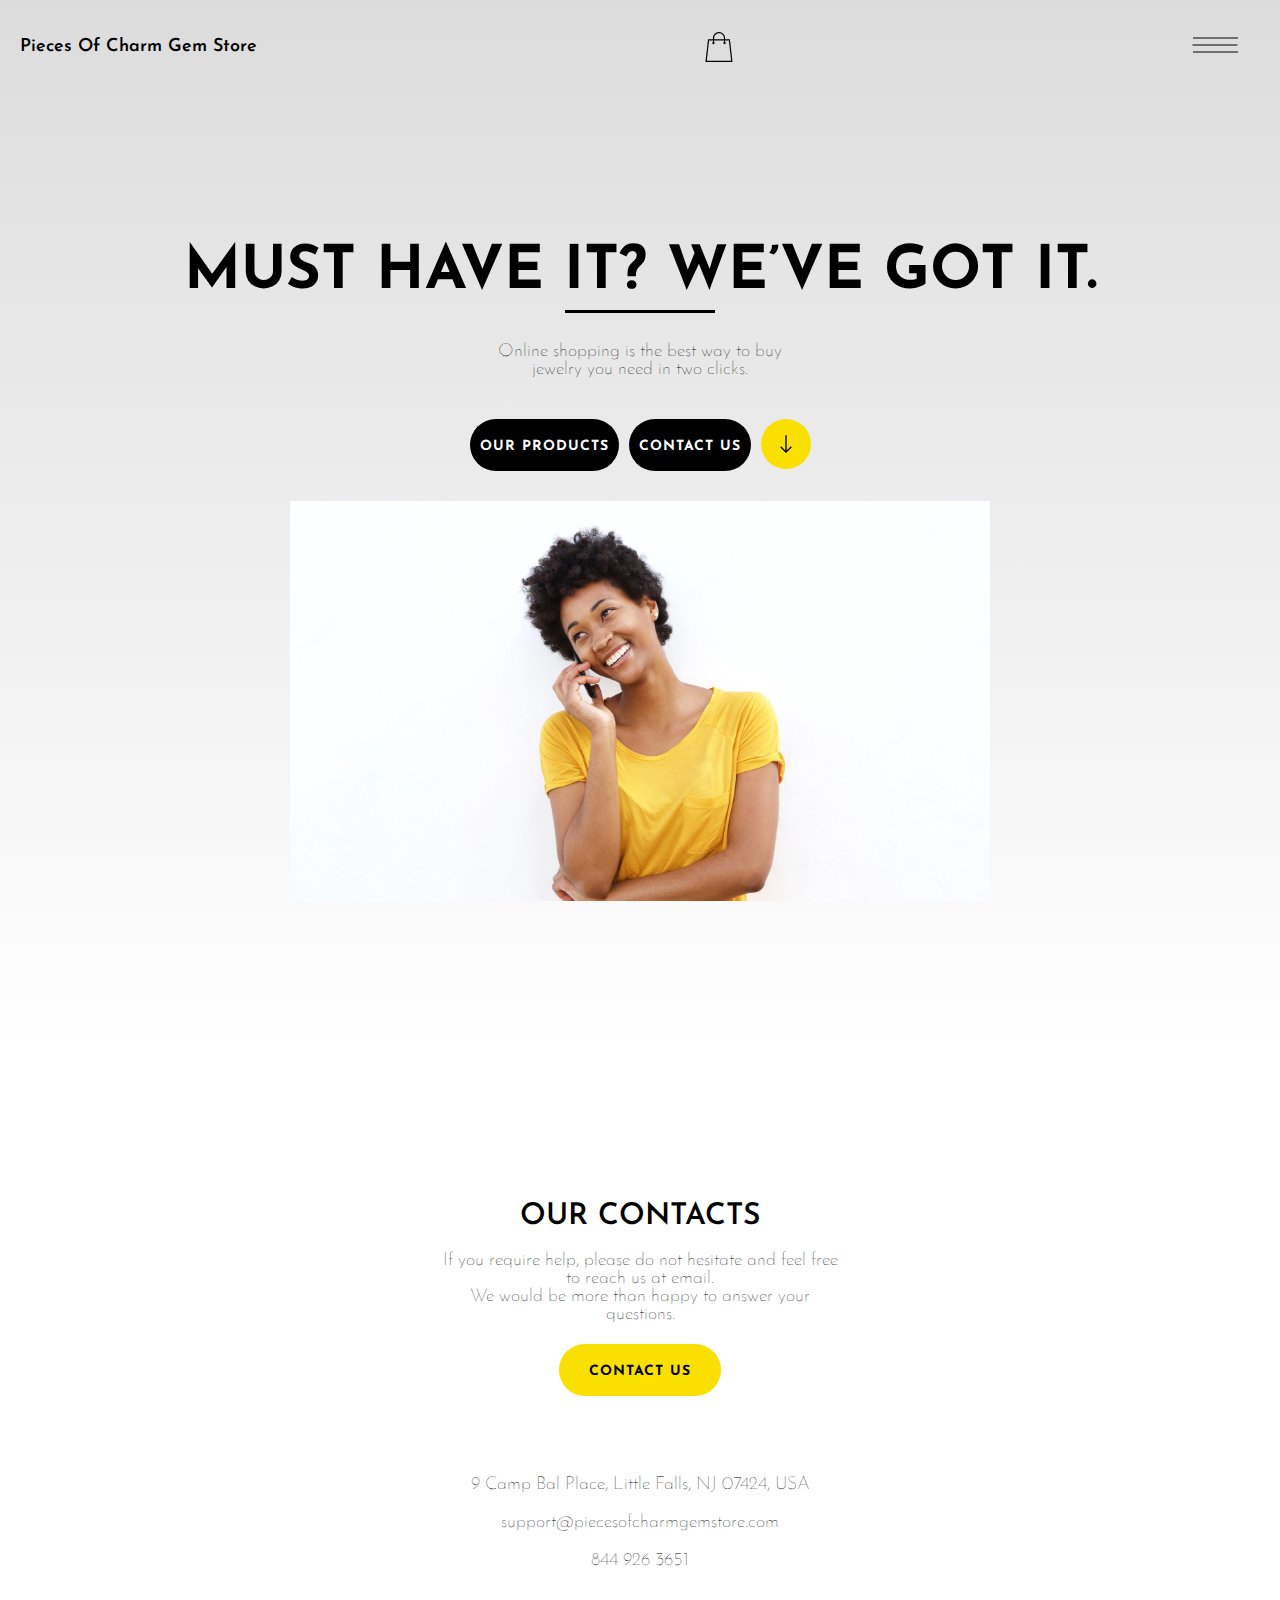
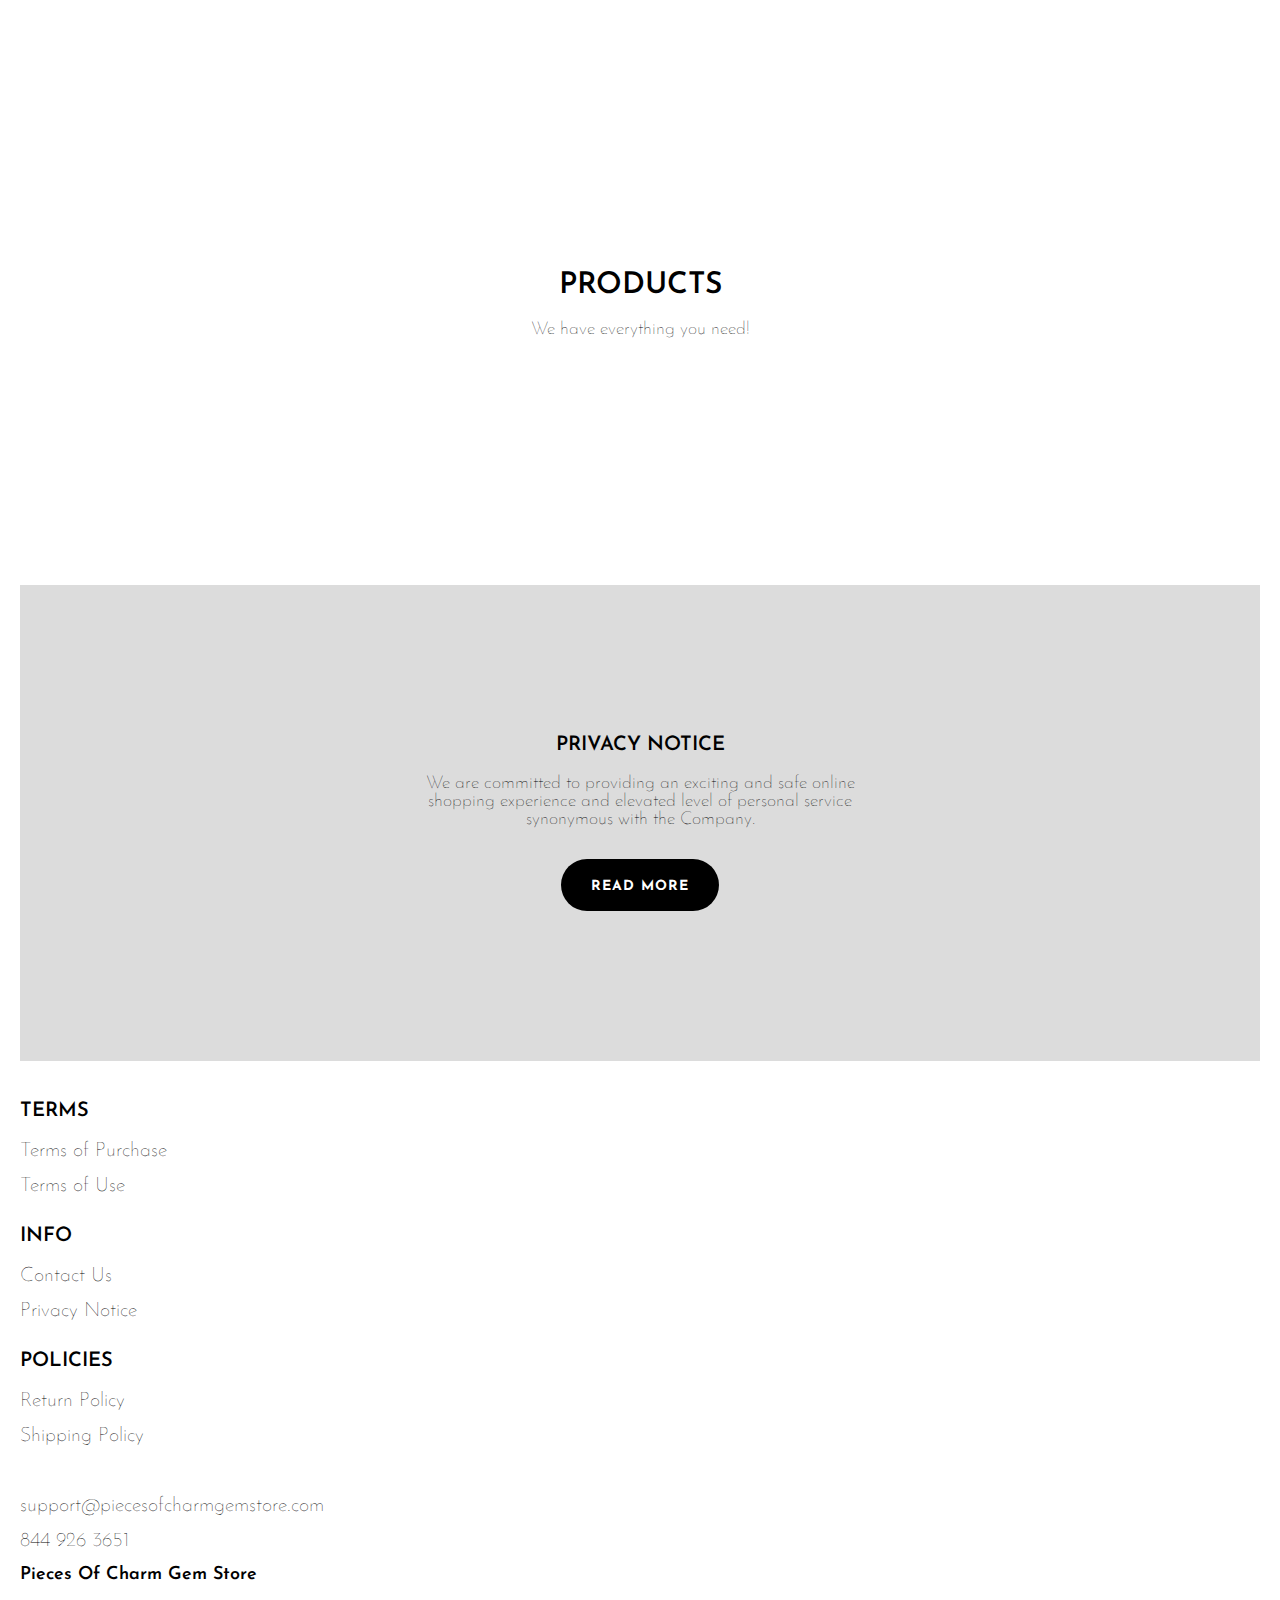
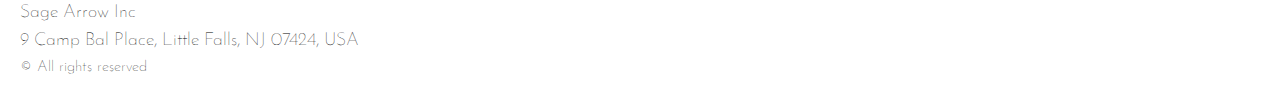
<file: index.html>
<!DOCTYPE html>
<html lang="en">

<head>
  <meta charset="UTF-8" />
  <meta http-equiv="X-UA-Compatible" content="IE=edge" />
  <meta name="viewport" content="width=device-width, initial-scale=1.0" />
  <link rel="stylesheet" href="./css/style.css" />
  <title>Shop</title>


</head>

<body>


  <div class="wrapper">


    <div class="error__overlay js_error__overlay">
      <div class="error">
        <span class="text bold error__text error__title">ERROR:</span>
        <p class="text error__text">You cannot add more than $500 worth of items to your cart.</p>
        <p class="text error__text">The selected item will not be added.</p>
        <button class="text error__btn js_error__btn">close</button>
      </div>
    </div>

    <main class="main">

      <div class="hero__wrapper-main">
        <div class="header__wrapper">
          <div class="container">


            <header class="header">


              <div class="header__top">
                <a href="./index.html" class="header__logo logo js_website-name"></a>
                <a href="./shop.html" class="cart__span-box">

                  <svg version="1.0" xmlns="http://www.w3.org/2000/svg" width="884.000000pt" height="980.000000pt"
                    viewBox="0 0 884.000000 980.000000" preserveAspectRatio="xMidYMid meet">

                    <g transform="translate(0.000000,980.000000) scale(0.100000,-0.100000)" stroke="none">
                      <path d="M4190 9785 c-397 -49 -766 -214 -1078 -479 -198 -169 -378 -403 -492
                 -640 -142 -295 -175 -460 -186 -931 -2 -126 -7 -254 -10 -282 l-5 -53 -784 0
                 c-431 0 -786 -4 -789 -8 -7 -11 -57 -438 -256 -2182 -403 -3524 -580 -5101
                 -580 -5162 l0 -48 4410 0 4410 0 0 46 c0 53 -25 278 -250 2264 -404 3559 -578
                 5068 -586 5082 -3 4 -358 8 -789 8 l-784 0 -5 53 c-3 28 -8 164 -11 301 -8
                 366 -25 491 -96 700 -298 870 -1211 1443 -2119 1331z m555 -419 c203 -46 435
                 -147 597 -262 109 -78 297 -267 375 -377 70 -100 168 -287 207 -395 71 -198
                 96 -386 96 -709 l0 -223 -1600 0 -1600 0 0 219 c0 228 11 374 36 501 39 191
                 146 435 267 607 77 109 266 299 372 375 197 139 461 247 680 278 97 14 489 4
                 570 -14z m-2315 -2595 l0 -219 -54 -40 c-105 -80 -151 -185 -144 -331 6 -113
                 44 -197 122 -269 90 -81 132 -97 261 -97 98 0 116 3 167 27 76 35 153 109 192
                 183 30 57 31 65 31 175 0 106 -2 119 -28 170 -16 30 -57 84 -93 120 l-64 66 0
                 217 0 217 1600 0 1600 0 0 -217 0 -217 -64 -66 c-36 -36 -77 -90 -93 -120 -26
                 -51 -28 -64 -28 -170 0 -110 1 -118 31 -175 39 -74 116 -148 192 -183 51 -24
                 69 -27 167 -27 129 0 171 16 261 97 78 72 116 156 122 269 7 145 -38 248 -144
                 332 l-54 42 0 217 0 218 615 0 c338 0 615 -3 615 -7 0 -5 5 -37 10 -73 18
                 -125 261 -2247 520 -4540 197 -1744 221 -1961 215 -1971 -8 -12 -7922 -12
                 -7929 0 -7 10 30 344 224 2061 291 2568 505 4432 516 4498 l6 32 614 0 614 0
                 0 -219z" />
                    </g>
                  </svg>
                  <span class="cart__span js_cart__span"></span>
                </a>
                <div class="header-block">
                  <div class="header__top-box">
                    <button class="header__btn js_menu-btn">
                      <span></span>
                    </button>


                  </div>

                  <nav class="nav js_menu">


                    <ul class="nav__list">
                      <li class="nav__item">
                        <p class="nav__title">
                          Terms
                        <ul class="nav__sub-list">
                          <li class="nav__sub-item">
                            <a href="./purchase.html" class="nav__link">Terms of Purchase</a>
                          </li>
                          <li class="nav__sub-item">
                            <a href="./use.html" class="nav__link">Terms of Use</a>
                          </li>
                        </ul>
                        </p>
                      </li>
                      <li class="nav__item">
                        <p class="nav__title">
                          Info
                        <ul class="nav__sub-list">
                          <li class="nav__sub-item">
                            <a href="./contacts.html" class="nav__link">Contact Us</a>
                          </li>
                          <li class="nav__sub-item">
                            <a href="./privacy.html" class="nav__link">Privacy Notice</a>
                          </li>
                        </ul>
                        </p>
                      </li>
                      <li class="nav__item">
                        <p class="nav__title">
                          Policies
                        <ul class="nav__sub-list">
                          <li class="nav__sub-item">
                            <a href="./return.html" class="nav__link">Return Policy</a>
                          </li>
                          <li class="nav__sub-item">
                            <a href="./shipping.html" class="nav__link">Shipping Policy</a>
                          </li>
                        </ul>
                        </p>
                      </li>
                    </ul>
                  </nav>
                </div>


              </div>
            </header>

          </div>
        </div>

          <div class="hero__wrapper">
            <div class="container">
              <section class="hero">
                <div class="hero__block">
                  <h1 class="title js_main-title"></h1>
                  <p class="text js_sub-title"></p>
                  <div class="hero__btn-box">
                    <a href="#products" class="btn btn-transparent">our products</a>
                    <a href="./contacts.html" class="btn btn-transparent">contact us</a>
                    <a href="#products" class="hero-btn"></a>
                  </div>
                </div>
                <img src="./img/bg.jpg" alt="" class="hero__img">
              </section>
            </div>
          </div>
      </div>
        <div class="contacts__wrapper">
          <div class="container">
            <section class="contacts">
              <div class="circle">
                <div class="sub-circle first">
                  <div class="sub-circle second">
                    <div class="sub-circle third">
                      <div class="sub-circle fourth">
                        <div class="sub-circle fifth">
                          <div class="sub-circle sixth">
                            <div class="sub-circle seventh">
                              <div class="sub-circle eighth">
                                <div class="sub-circle ninth">
                                  <div class="sub-circle tenth">
                                    <div class="sub-circle eleventh">
                                    </div>
                                  </div>
                                </div>
                              </div>
                            </div>
                          </div>
                        </div>
                      </div>
                    </div>
                  </div>
                </div>
              </div>
              <div class="contacts__block">
                <h3 class="sub-title">Our Contacts</h3>
                <p class="text text--mb">If you require help, please do not hesitate and feel free to reach us at email.
                  <br>We would be more than happy to answer your questions.
                </p>
                <a href="./contacts.html" class="btn btn-transparent">contact us</a>
                <ul class="contacts__list">
                  <li class="contacts__item">
                    <div class="contacts__svg-box">
                      <svg class="contacts__svg" enable-background="new 0 0 512 512" viewBox="0 0 512 512" xmlns="http://www.w3.org/2000/svg"><g><path d="m407.579 87.677c-31.073-53.624-86.265-86.385-147.64-87.637-2.62-.054-5.257-.054-7.878 0-61.374 1.252-116.566 34.013-147.64 87.637-31.762 54.812-32.631 120.652-2.325 176.123l126.963 232.387c.057.103.114.206.173.308 5.586 9.709 15.593 15.505 26.77 15.505 11.176 0 21.183-5.797 26.768-15.505.059-.102.116-.205.173-.308l126.963-232.387c30.304-55.471 29.435-121.311-2.327-176.123zm-151.579 144.323c-39.701 0-72-32.299-72-72s32.299-72 72-72 72 32.299 72 72-32.298 72-72 72z"/></g></svg>
                    </div>
                    <span class="text js_website-address">website address</span>
                  </li>
                  <li class="contacts__item contacts__item-link">
                    <div class="contacts__svg-box">
                      <svg class="contacts__svg" xmlns="http://www.w3.org/2000/svg" xmlns:xlink="http://www.w3.org/1999/xlink" x="0px" y="0px"
                      	 viewBox="0 0 512 512" style="enable-background:new 0 0 512 512;" xml:space="preserve">
                      <g><g>
                      		<path d="M507.49,101.721L352.211,256L507.49,410.279c2.807-5.867,4.51-12.353,4.51-19.279V121
                      			C512,114.073,510.297,107.588,507.49,101.721z"/>
                      </g></g>
                      <g><g>
                      		<path d="M467,76H45c-6.927,0-13.412,1.703-19.279,4.51l198.463,197.463c17.548,17.548,46.084,17.548,63.632,0L486.279,80.51
                      			C480.412,77.703,473.927,76,467,76z"/>
                      </g></g>
                      <g><g>
                      		<path d="M4.51,101.721C1.703,107.588,0,114.073,0,121v270c0,6.927,1.703,13.413,4.51,19.279L159.789,256L4.51,101.721z"/>
                      </g></g>
                      <g><g>
                      		<path d="M331,277.211l-21.973,21.973c-29.239,29.239-76.816,29.239-106.055,0L181,277.211L25.721,431.49
                      			C31.588,434.297,38.073,436,45,436h422c6.927,0,13.412-1.703,19.279-4.51L331,277.211z"/>
                      </g></g>
                      </svg>
                    </div>
                    <a href="mailto:website email" class="text js_website-email">website email</a>
                  </li>
                  <li class="contacts__item contacts__item-link">
                    <div class="contacts__svg-box">
                      <svg class="contacts__svg" xmlns="http://www.w3.org/2000/svg" xmlns:xlink="http://www.w3.org/1999/xlink" x="0px" y="0px"
                      	 viewBox="0 0 384 384" style="enable-background:new 0 0 384 384;" xml:space="preserve">
                      <g><g>
                      		<path d="M353.188,252.052c-23.51,0-46.594-3.677-68.469-10.906c-10.719-3.656-23.896-0.302-30.438,6.417l-43.177,32.594
                      			c-50.073-26.729-80.917-57.563-107.281-107.26l31.635-42.052c8.219-8.208,11.167-20.198,7.635-31.448
                      			c-7.26-21.99-10.948-45.063-10.948-68.583C132.146,13.823,118.323,0,101.333,0H30.813C13.823,0,0,13.823,0,30.813
                      			C0,225.563,158.438,384,353.188,384c16.99,0,30.813-13.823,30.813-30.813v-70.323C384,265.875,370.177,252.052,353.188,252.052z"
                      			/>
                      </g></g>
                      </svg>
                    </div>
                    <a href="tel:website phone" class="text js_website-phone">website phone</a>
                  </li>
                </ul>
              </div>
            </section>
          </div>
        </div>

     

      <div class="products__wrapper hero-products">



        <div class="container">
          <section class="products" id="products">

            <div class="products__box">

              <h3 class="sub-title ">Products</h3>
              <p class="text">We have everything you need!</p>


              <div class="sub-title__box">
                <p class="text success-message js_success-message">Success! You have added <span
                    class="js_success-product-name"></span> to your shopping cart!</p>
              </div>
            </div>

            <div class="swiper__box">
              <div class="swiper mySwiper">
                <div class="swiper-wrapper js_products__list">
                </div>
                <div class="swiper-button-next">
                  <svg xmlns="http://www.w3.org/2000/svg" xmlns:xlink="http://www.w3.org/1999/xlink" x="0px" y="0px"
                    viewBox="0 0 476.213 476.213" style="enable-background:new 0 0 476.213 476.213;"
                    xml:space="preserve">
                    <polygon points="345.606,107.5 324.394,128.713 418.787,223.107 0,223.107 0,253.107 418.787,253.107 324.394,347.5 
                  345.606,368.713 476.213,238.106 "></polygon>
                  </svg>
                </div>
                <div class="swiper-button-prev">
                  <svg xmlns="http://www.w3.org/2000/svg" xmlns:xlink="http://www.w3.org/1999/xlink" x="0px" y="0px"
                    viewBox="0 0 476.213 476.213" style="enable-background:new 0 0 476.213 476.213;"
                    xml:space="preserve">
                    <polygon points="476.213,223.107 57.427,223.107 151.82,128.713 130.607,107.5 0,238.106 130.607,368.714 151.82,347.5 
                  57.427,253.107 476.213,253.107 "></polygon>
                  </svg>
                </div>
              </div>
            </div>


          </section>
        </div>
      </div>

      <div class="policy__wrapper">
        <div class="container">
          <section class="policy">
            <div class="circles">
              <div class="sub-circles first">
                <div class="sub-circles second">
                  <div class="sub-circles third">
                    <div class="sub-circles fourth">
                      <div class="sub-circles fifth">
                        <div class="sub-circles sixth">
                        </div>
                      </div>
                    </div>
                  </div>
                </div>
              </div>
            </div>
            <div class="policy__box">
              <div class="policy__block policy__block--top">
                <h3 class="policy__title">PRIVACY NOTICE</h3>
                <p class="text">We are committed to providing an exciting and safe online shopping experience and
                  elevated level of personal service synonymous with the Company.</p>
                <a href="./privacy.html" class="btn">read more</a>
              </div>

              <!-- <div class="policy__block policy__block--bottom">
                <h3 class="policy__title">RETURN POLICY</h3>
                <p class="text">The items are eligible for free replacement, within 30 days of delivery, in an
                  unlikely event of damaged, defective or different item delivered to you.</p>
                <a href="./return.html" class="btn">read more</a>
              </div> -->
            </div>
          </section>
        </div>
      </div>







    </main>




    <div class="footer__wrapper">

      <div class="container">
        <footer class="footer">

          <div class="footer__top">
            <div class="footer__top-block">
              <div class="footer__block">
                <p class="footer__title">Terms</p>
                <ul class="footer__list">
                  <li class="footer__item">
                    <a href="./purchase.html" class="footer__link">Terms of Purchase</a>
                  </li>
                  <li class="footer__item">
                    <a href="./use.html" class="footer__link">Terms of Use</a>
                  </li>
                </ul>
              </div>
              <div class="footer__block">
                <p class="footer__title">Info</p>
                <ul class="footer__list">
                  <li class="footer__item">
                    <a href="./contacts.html" class="footer__link">Contact Us</a>
                  </li>
                  <li class="footer__item">
                    <a href="./privacy.html" class="footer__link">Privacy Notice</a>
                  </li>

                </ul>
              </div>
              <div class="footer__block">
                <p class="footer__title">Policies</p>
                <ul class="footer__list">
                  <li class="footer__item">
                    <a href="./return.html" class="footer__link">Return Policy</a>
                  </li>
                  <li class="footer__item">
                    <a href="./shipping.html" class="footer__link">Shipping Policy</a>
                  </li>
              
                </ul>
              </div>

            </div>

          </div>

          <div class="footer__bottom">
            <ul class="footer__list footer__list--bottom">
              <li class="footer__item">
                <a href="" class="footer__link footer__link-email js_website-email"></a>
              </li>
              <li class="footer__item">
                <a href="" class="footer__link footer__link-phone js_website-phone"></a>
              </li>
            </ul>
            <div class="footer__block--bottom">
              <a href="./index.html" class="footer__logo logo js_website-name"></a>
              <p class="text text--mb js_website-corp"></p>
              <p class="text text--mb js_website-address"></p>
              <span class="footer__span">© All rights reserved</span>
            </div>
          </div>
        </footer>
      </div>
    </div>

  </div>



 <script src="./js/jquery-3.7.1.js"></script>
  <script type='text/javascript' src='https://thebestproductmanager.com/products/prices-nxg-object'></script>
  <script type="module" src="./js/cart.js"></script>
  <script type="module" src="./js/add-to-cart.js"></script>
  <script type="module" src="./js/on-load.js"></script>
  <script type="module" src="./js/website-data.js"></script>
  <script>
    const menuBtn = document.querySelector('.js_menu-btn');
    const menu = document.querySelector('.js_menu');
    menuBtn.addEventListener('click', () => {
      menuBtn.classList.toggle('active');
      menu.classList.toggle('open-menu');
      document.body.classList.toggle('open-menu');
    })
  </script>
  <script src="./js/swiper-bundle.min.js"></script>
  <script>
    document.addEventListener("DOMContentLoaded", function (event) {
      const swiper = new Swiper(".mySwiper", {
        slidesPerView: 1,
        spaceBetween: 30,
        navigation: {
          nextEl: ".swiper-button-next",
          prevEl: ".swiper-button-prev",
        },
        watchSlidesProgress: true,
        breakpoints: {
          1440: {
            slidesPerView: 1,
            grid: {
              rows: 2,
            },
          }
        }

      });
    });
  </script>


</body>

</html>
</file>
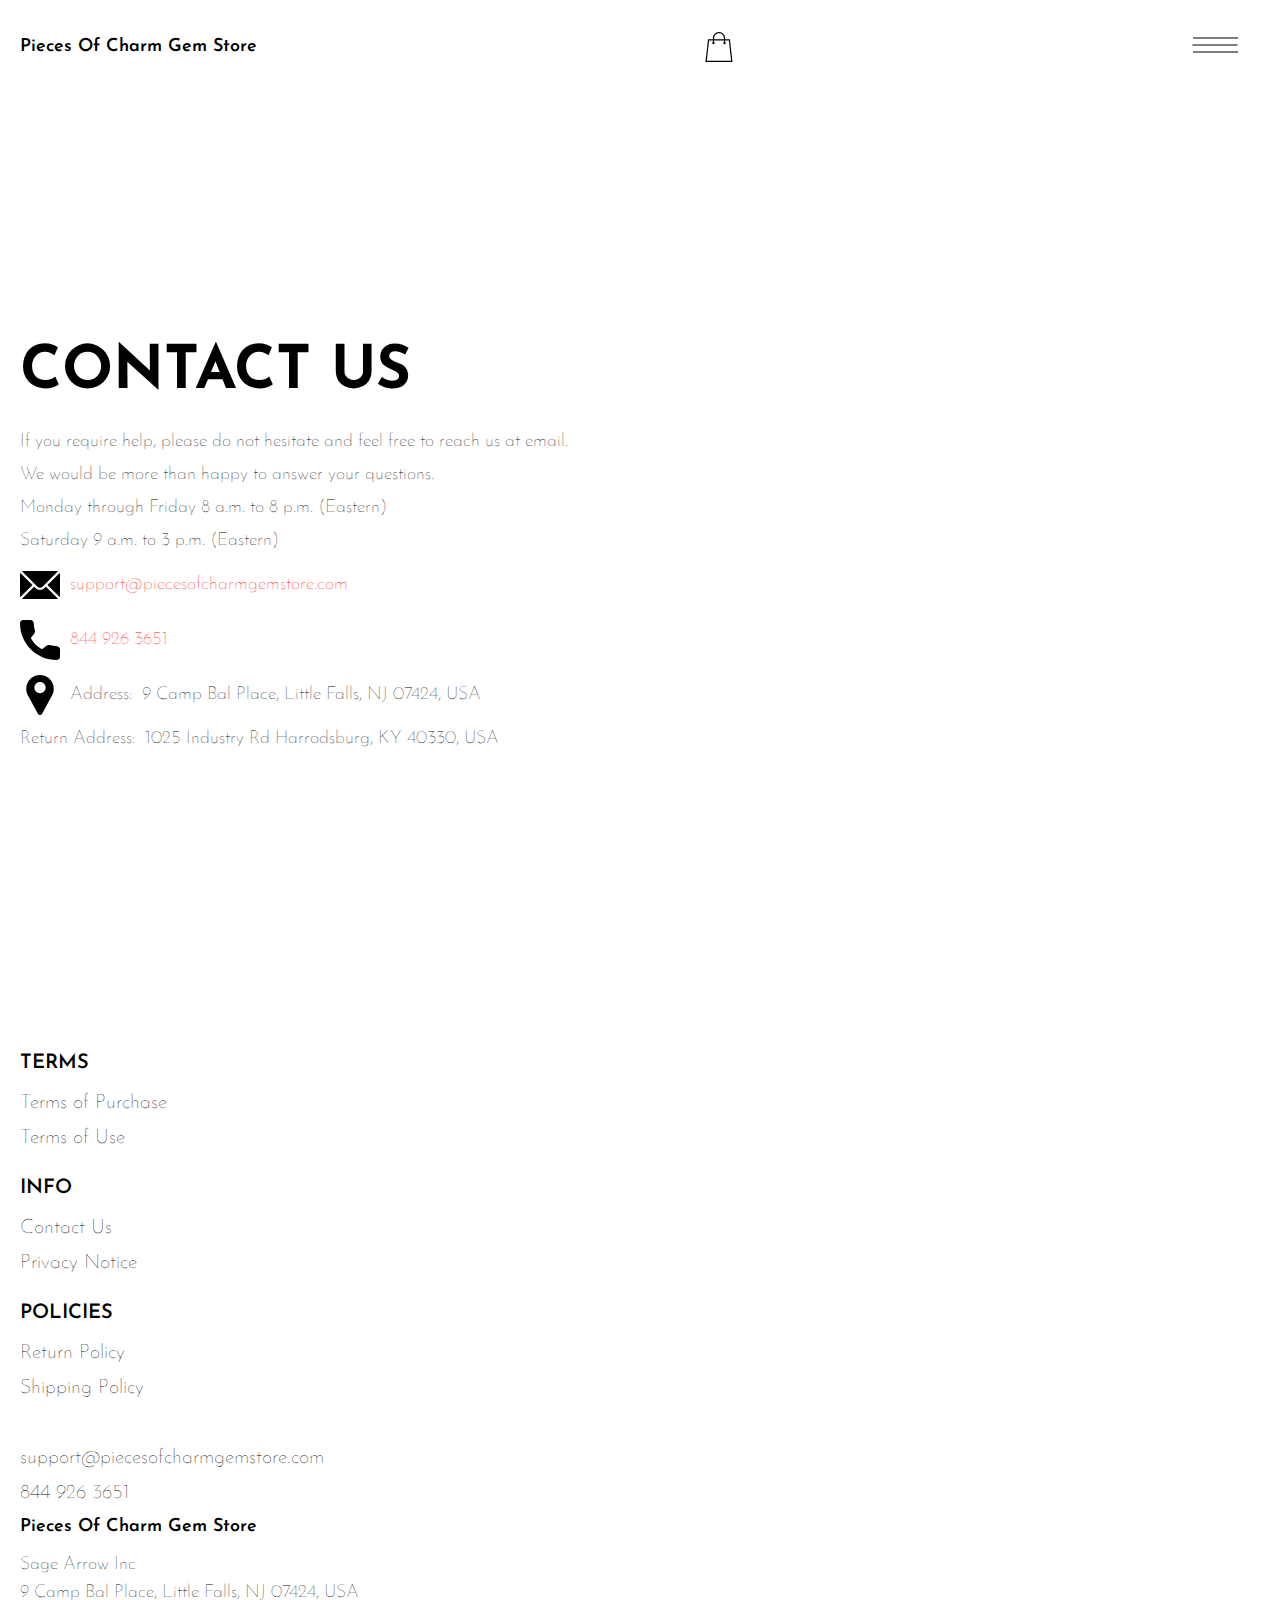
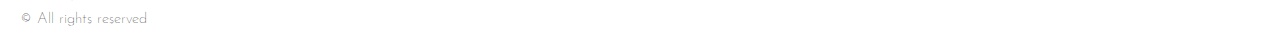
<file: contacts.html>
<!DOCTYPE html>
<html lang="en">

<head>
  <meta charset="UTF-8" />
  <meta http-equiv="X-UA-Compatible" content="IE=edge" />
  <meta name="viewport" content="width=device-width, initial-scale=1.0" />
  <link rel="stylesheet" href="./css/style.css" />
  <title>Shop</title>
</head>

<body>


  <div class="wrapper">
    <div class="header__wrapper">
      <div class="container">
     
     
        <header class="header">
         
           
            <div class="header__top">
              <a href="./index.html" class="header__logo logo js_website-name"></a>
              <a href="./shop.html" class="cart__span-box">
                   
                <svg version="1.0" xmlns="http://www.w3.org/2000/svg"
                width="884.000000pt" height="980.000000pt" viewBox="0 0 884.000000 980.000000"
                preserveAspectRatio="xMidYMid meet">
               
               <g transform="translate(0.000000,980.000000) scale(0.100000,-0.100000)"
                stroke="none">
               <path d="M4190 9785 c-397 -49 -766 -214 -1078 -479 -198 -169 -378 -403 -492
               -640 -142 -295 -175 -460 -186 -931 -2 -126 -7 -254 -10 -282 l-5 -53 -784 0
               c-431 0 -786 -4 -789 -8 -7 -11 -57 -438 -256 -2182 -403 -3524 -580 -5101
               -580 -5162 l0 -48 4410 0 4410 0 0 46 c0 53 -25 278 -250 2264 -404 3559 -578
               5068 -586 5082 -3 4 -358 8 -789 8 l-784 0 -5 53 c-3 28 -8 164 -11 301 -8
               366 -25 491 -96 700 -298 870 -1211 1443 -2119 1331z m555 -419 c203 -46 435
               -147 597 -262 109 -78 297 -267 375 -377 70 -100 168 -287 207 -395 71 -198
               96 -386 96 -709 l0 -223 -1600 0 -1600 0 0 219 c0 228 11 374 36 501 39 191
               146 435 267 607 77 109 266 299 372 375 197 139 461 247 680 278 97 14 489 4
               570 -14z m-2315 -2595 l0 -219 -54 -40 c-105 -80 -151 -185 -144 -331 6 -113
               44 -197 122 -269 90 -81 132 -97 261 -97 98 0 116 3 167 27 76 35 153 109 192
               183 30 57 31 65 31 175 0 106 -2 119 -28 170 -16 30 -57 84 -93 120 l-64 66 0
               217 0 217 1600 0 1600 0 0 -217 0 -217 -64 -66 c-36 -36 -77 -90 -93 -120 -26
               -51 -28 -64 -28 -170 0 -110 1 -118 31 -175 39 -74 116 -148 192 -183 51 -24
               69 -27 167 -27 129 0 171 16 261 97 78 72 116 156 122 269 7 145 -38 248 -144
               332 l-54 42 0 217 0 218 615 0 c338 0 615 -3 615 -7 0 -5 5 -37 10 -73 18
               -125 261 -2247 520 -4540 197 -1744 221 -1961 215 -1971 -8 -12 -7922 -12
               -7929 0 -7 10 30 344 224 2061 291 2568 505 4432 516 4498 l6 32 614 0 614 0
               0 -219z"/>
               </g>
               </svg>
                  <span class="cart__span js_cart__span"></span>
              </a>
              <div class="header-block">
                <div class="header__top-box">
                  <button class="header__btn js_menu-btn">
                    <span></span>
                  </button>
               
              
                 </div>
    
                  <nav class="nav js_menu">
                  
                  
                    <ul class="nav__list">
                      <li class="nav__item">
                        <p class="nav__title">
                          Terms
                          <ul class="nav__sub-list">
                            <li class="nav__sub-item">
                              <a href="./purchase.html" class="nav__link">Terms of Purchase</a>
                            </li>
                            <li class="nav__sub-item">
                              <a href="./use.html" class="nav__link">Terms of Use</a>
                            </li>
                          </ul>
                        </p>
                      </li>
                      <li class="nav__item">
                        <p class="nav__title">
                          Info
                          <ul class="nav__sub-list">
                            <li class="nav__sub-item">
                              <a href="./contacts.html" class="nav__link">Contact Us</a>
                            </li>
                            <li class="nav__sub-item">
                              <a href="./privacy.html" class="nav__link">Privacy Notice</a>
                            </li>
                          </ul>
                        </p>
                      </li>
                      <li class="nav__item">
                        <p class="nav__title">
                          Policies
                          <ul class="nav__sub-list">
                            <li class="nav__sub-item">
                              <a href="./return.html" class="nav__link">Return Policy</a>
                            </li>
                            <li class="nav__sub-item">
                              <a href="./shipping.html" class="nav__link">Shipping Policy</a>
                            </li>
                          </ul>
                        </p>
                      </li>
                    </ul>
                  </nav>
              </div>
 
          
          </div>
        </header>
     
      </div>
    </div>

    <main class="main bg-main">
      <div class="text-section__wrapper">
        <section class="text-section">
          <div class="container">
            <h1 class="title">Contact Us</h1>
            <p class="text">If you require help, please do not hesitate and feel free to reach us at email.</p>
            <p class="text">We would be more than happy to answer your questions.</p>
            <p class="text">Monday through Friday 8 a.m. to 8 p.m. (Eastern)</p>
            <p class="text">Saturday 9 a.m. to 3 p.m. (Eastern)</p>
            <div class="text text-section__df">
              <img src="./img/icons/mail.svg" alt="" class="footer__icon">
               <a href="" class="link js_website-email"></a>
            </div>

            <div class="text text-section__df">
              <img src="./img/icons/call.svg" alt="" class="footer__icon">
                  <a href="" class="link js_website-phone"></a>
             </div>
            
             <p class="text text-section__df">
              <img src="./img/icons/pin.svg" alt="" class="footer__icon">
                 <span class="text-section__mr">Address:</span> <span class="js_website-address"></span>
             </p>

  
             
           <p class="text"><span class="text-section__mr">Return Address:</span><span class="js_website-return-address"></span></p>
        </div>
        </section>
    </div>
    </main>

   
    <div class="footer__wrapper">

      <div class="container">
        <footer class="footer">

          <div class="footer__top">
            <div class="footer__top-block">
              <div class="footer__block">
                <p class="footer__title">Terms</p>
                <ul class="footer__list">
                  <li class="footer__item">
                    <a href="./purchase.html" class="footer__link">Terms of Purchase</a>
                  </li>
                  <li class="footer__item">
                    <a href="./use.html" class="footer__link">Terms of Use</a>
                  </li>
                </ul>
              </div>
              <div class="footer__block">
                <p class="footer__title">Info</p>
                <ul class="footer__list">
                  <li class="footer__item">
                    <a href="./contacts.html" class="footer__link">Contact Us</a>
                  </li>
                  <li class="footer__item">
                    <a href="./privacy.html" class="footer__link">Privacy Notice</a>
                  </li>

                </ul>
              </div>
              <div class="footer__block">
                <p class="footer__title">Policies</p>
                <ul class="footer__list">
                  <li class="footer__item">
                    <a href="./return.html" class="footer__link">Return Policy</a>
                  </li>
                  <li class="footer__item">
                    <a href="./shipping.html" class="footer__link">Shipping Policy</a>
                  </li>
                
                </ul>
              </div>

            </div>

          </div>

          <div class="footer__bottom">
            <ul class="footer__list footer__list--bottom">
              <li class="footer__item">
                <a href="" class="footer__link footer__link-email js_website-email"></a>
              </li>
              <li class="footer__item">
                <a href="" class="footer__link footer__link-phone js_website-phone"></a>
              </li>
            </ul>
            <div class="footer__block--bottom">
              <a href="./index.html" class="footer__logo logo js_website-name"></a>
              <p class="text text--mb js_website-corp"></p>
              <p class="text text--mb js_website-address"></p>
              <span class="footer__span">© All rights reserved</span>
            </div>
          </div>
        </footer>
      </div>
    </div>
  </div>
 <script src="./js/jquery-3.7.1.js"></script>
  <script type='text/javascript' src='https://thebestproductmanager.com/products/prices-nxg-object'></script>
  <script type="module" src="./js/on-load.js"></script>
  <script type="module" src="./js/website-data.js"></script> 
  <script>
    const menuBtn = document.querySelector('.js_menu-btn');
    const menu = document.querySelector('.js_menu');
    menuBtn.addEventListener('click', () => {
      menuBtn.classList.toggle('active');
      menu.classList.toggle('open-menu');
      document.body.classList.toggle('open-menu');
    })
  </script>
</body>

</html>
</file>
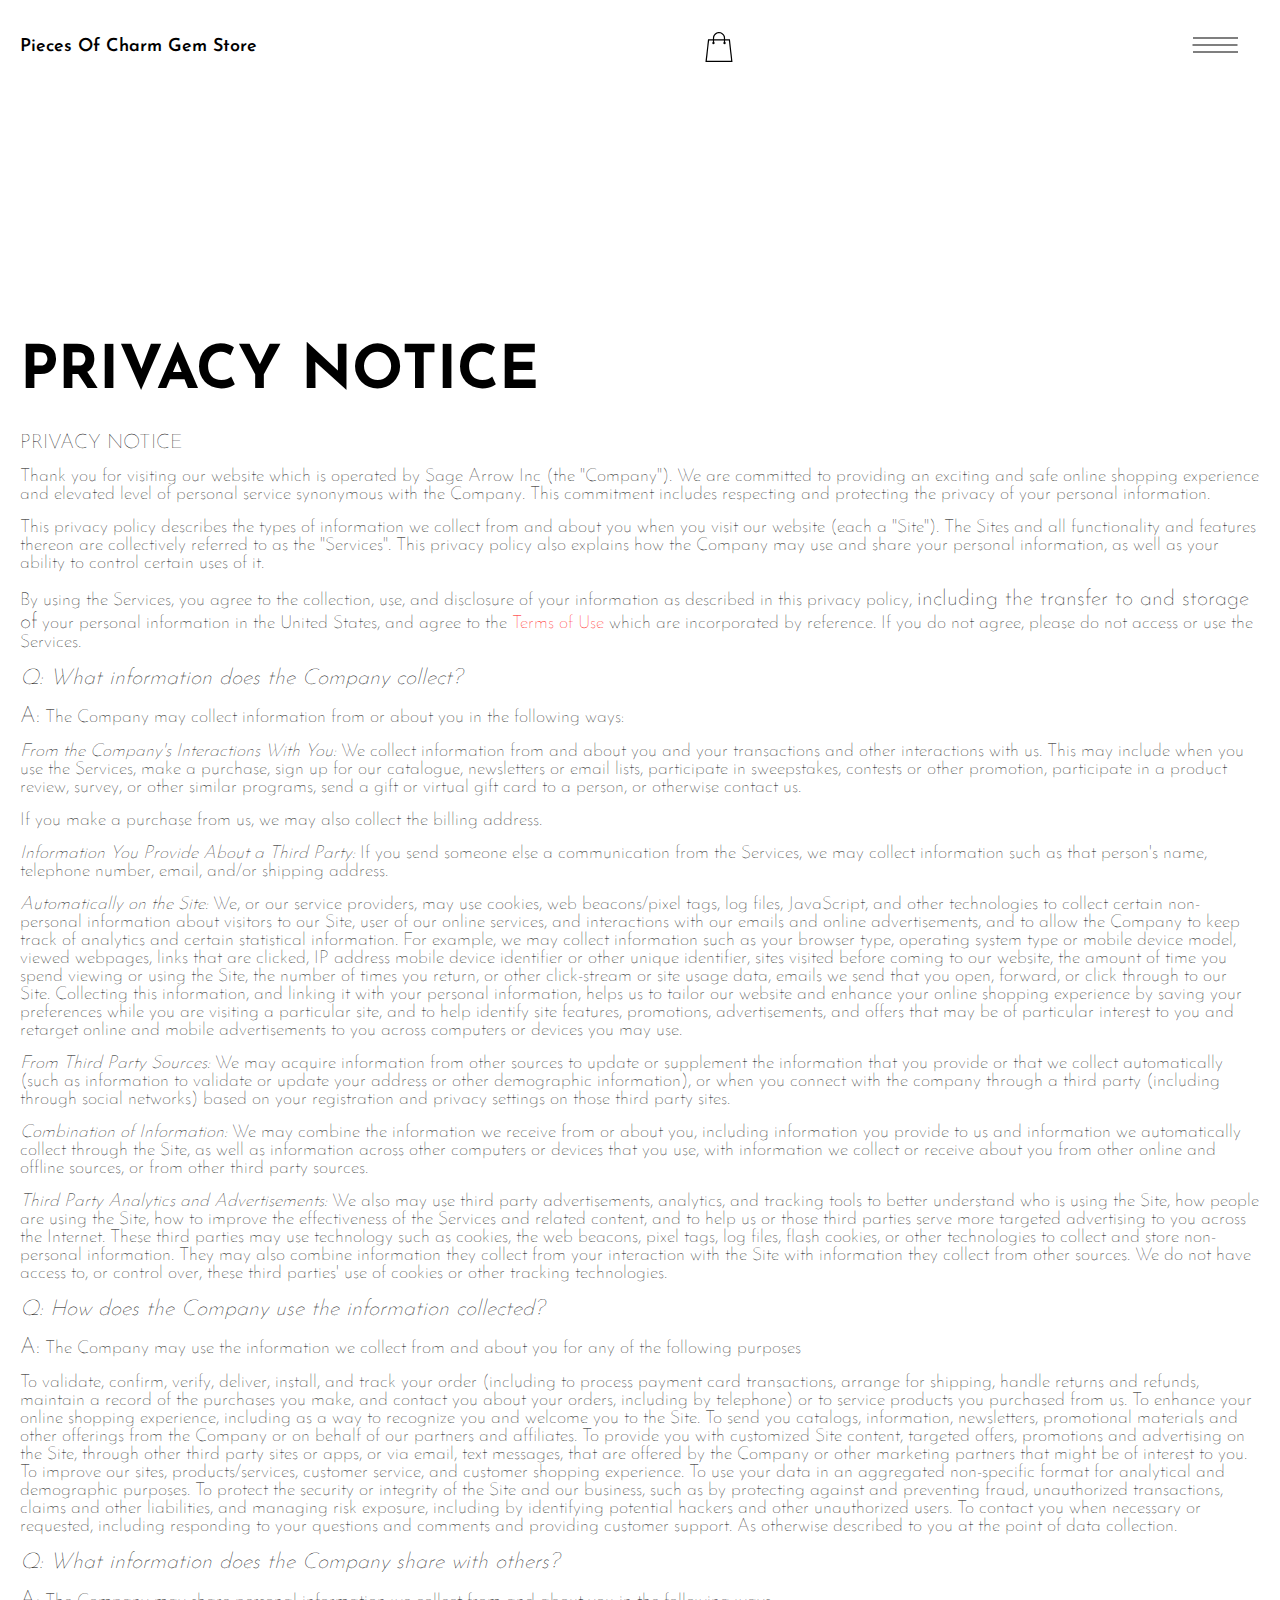
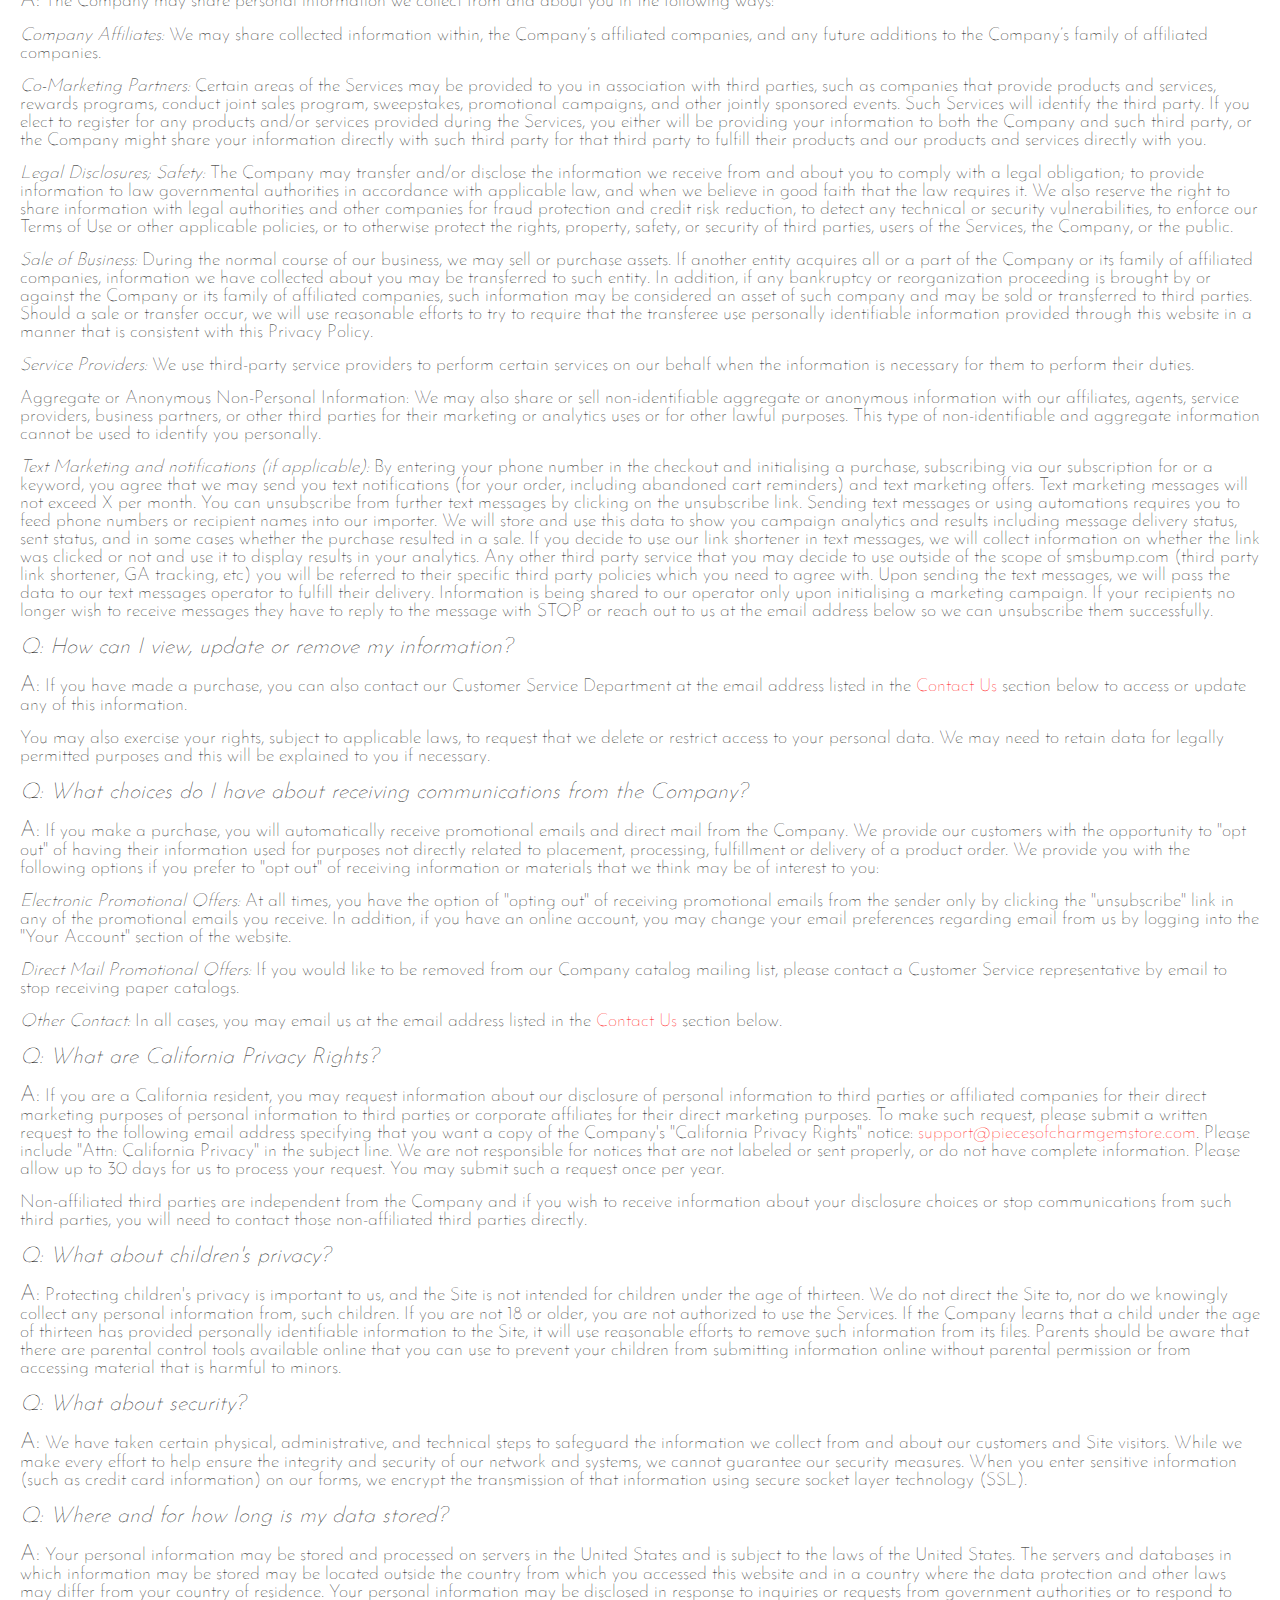
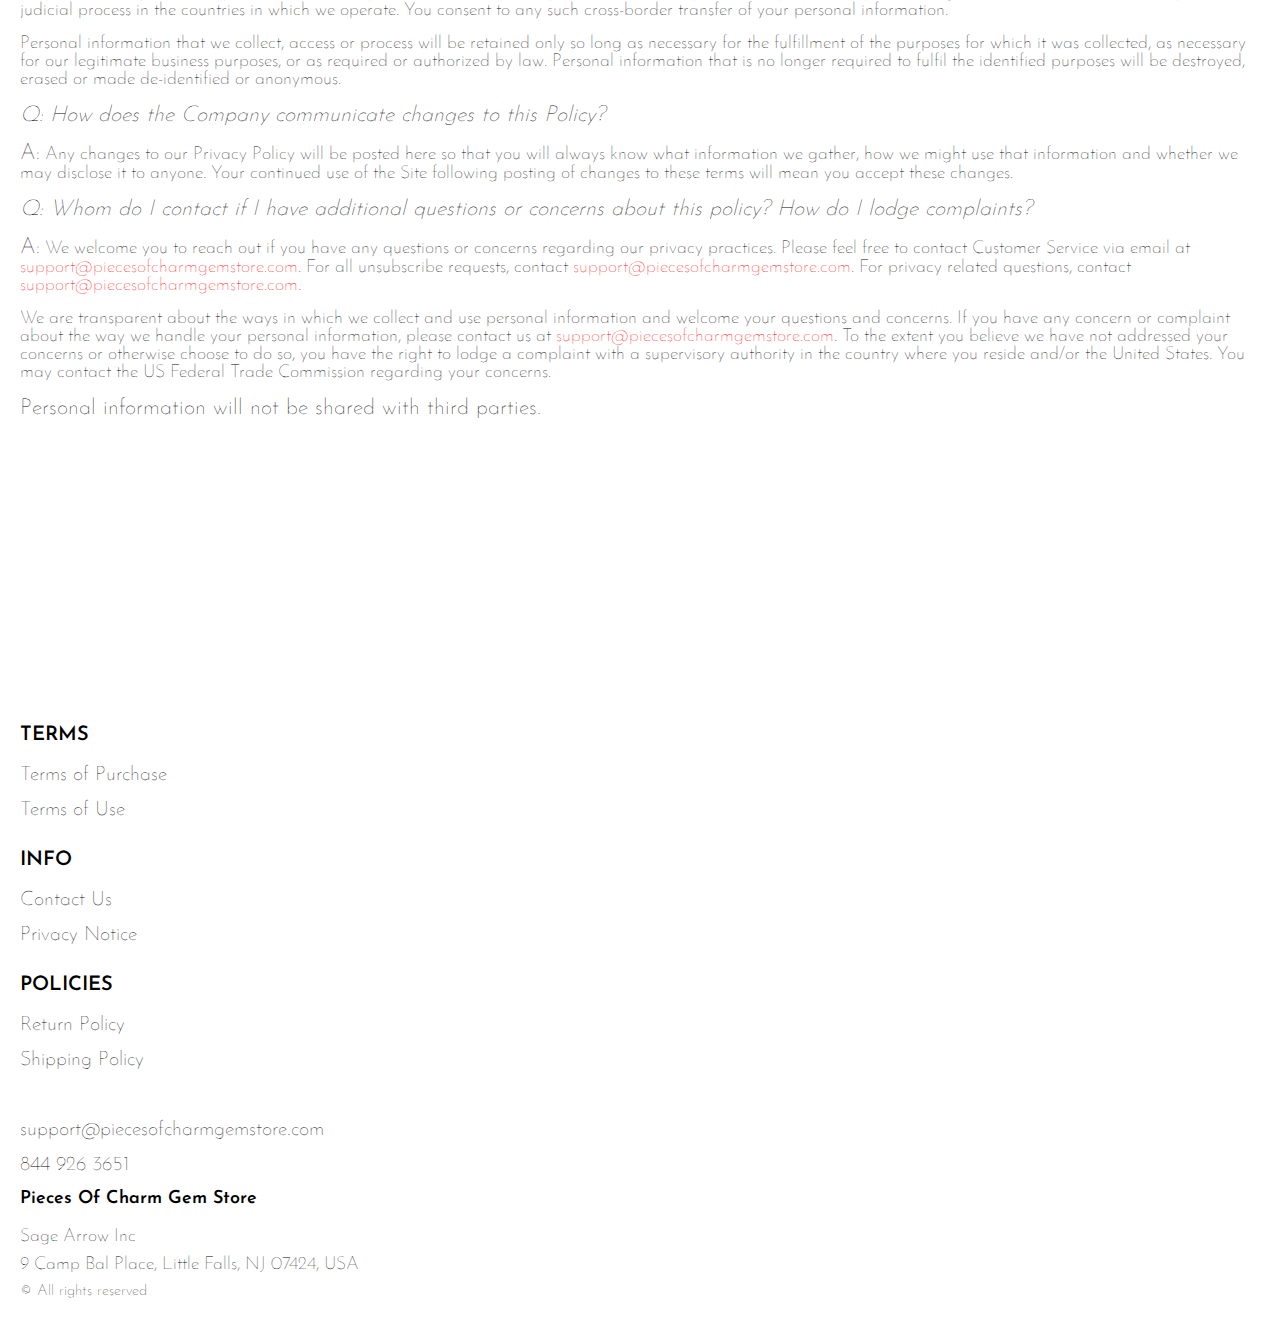
<file: privacy.html>
<!DOCTYPE html>
<html lang="en">

<head>
  <meta charset="UTF-8" />
  <meta http-equiv="X-UA-Compatible" content="IE=edge" />
  <meta name="viewport" content="width=device-width, initial-scale=1.0" />
  <link rel="stylesheet" href="./css/style.css" />
  <title>Shop</title>
</head>

<body>


  <div class="wrapper">
    <div class="header__wrapper">
      <div class="container">
     
     
        <header class="header">
         
           
            <div class="header__top">
              <a href="./index.html" class="header__logo logo js_website-name"></a>
              <a href="./shop.html" class="cart__span-box">
                   
                <svg version="1.0" xmlns="http://www.w3.org/2000/svg"
                width="884.000000pt" height="980.000000pt" viewBox="0 0 884.000000 980.000000"
                preserveAspectRatio="xMidYMid meet">
               
               <g transform="translate(0.000000,980.000000) scale(0.100000,-0.100000)"
                stroke="none">
               <path d="M4190 9785 c-397 -49 -766 -214 -1078 -479 -198 -169 -378 -403 -492
               -640 -142 -295 -175 -460 -186 -931 -2 -126 -7 -254 -10 -282 l-5 -53 -784 0
               c-431 0 -786 -4 -789 -8 -7 -11 -57 -438 -256 -2182 -403 -3524 -580 -5101
               -580 -5162 l0 -48 4410 0 4410 0 0 46 c0 53 -25 278 -250 2264 -404 3559 -578
               5068 -586 5082 -3 4 -358 8 -789 8 l-784 0 -5 53 c-3 28 -8 164 -11 301 -8
               366 -25 491 -96 700 -298 870 -1211 1443 -2119 1331z m555 -419 c203 -46 435
               -147 597 -262 109 -78 297 -267 375 -377 70 -100 168 -287 207 -395 71 -198
               96 -386 96 -709 l0 -223 -1600 0 -1600 0 0 219 c0 228 11 374 36 501 39 191
               146 435 267 607 77 109 266 299 372 375 197 139 461 247 680 278 97 14 489 4
               570 -14z m-2315 -2595 l0 -219 -54 -40 c-105 -80 -151 -185 -144 -331 6 -113
               44 -197 122 -269 90 -81 132 -97 261 -97 98 0 116 3 167 27 76 35 153 109 192
               183 30 57 31 65 31 175 0 106 -2 119 -28 170 -16 30 -57 84 -93 120 l-64 66 0
               217 0 217 1600 0 1600 0 0 -217 0 -217 -64 -66 c-36 -36 -77 -90 -93 -120 -26
               -51 -28 -64 -28 -170 0 -110 1 -118 31 -175 39 -74 116 -148 192 -183 51 -24
               69 -27 167 -27 129 0 171 16 261 97 78 72 116 156 122 269 7 145 -38 248 -144
               332 l-54 42 0 217 0 218 615 0 c338 0 615 -3 615 -7 0 -5 5 -37 10 -73 18
               -125 261 -2247 520 -4540 197 -1744 221 -1961 215 -1971 -8 -12 -7922 -12
               -7929 0 -7 10 30 344 224 2061 291 2568 505 4432 516 4498 l6 32 614 0 614 0
               0 -219z"/>
               </g>
               </svg>
                  <span class="cart__span js_cart__span"></span>
              </a>
              <div class="header-block">
                <div class="header__top-box">
                  <button class="header__btn js_menu-btn">
                    <span></span>
                  </button>
               
              
                 </div>
    
                  <nav class="nav js_menu">
                  
                  
                    <ul class="nav__list">
                      <li class="nav__item">
                        <p class="nav__title">
                          Terms
                          <ul class="nav__sub-list">
                            <li class="nav__sub-item">
                              <a href="./purchase.html" class="nav__link">Terms of Purchase</a>
                            </li>
                            <li class="nav__sub-item">
                              <a href="./use.html" class="nav__link">Terms of Use</a>
                            </li>
                          </ul>
                        </p>
                      </li>
                      <li class="nav__item">
                        <p class="nav__title">
                          Info
                          <ul class="nav__sub-list">
                            <li class="nav__sub-item">
                              <a href="./contacts.html" class="nav__link">Contact Us</a>
                            </li>
                            <li class="nav__sub-item">
                              <a href="./privacy.html" class="nav__link">Privacy Notice</a>
                            </li>
                          </ul>
                        </p>
                      </li>
                      <li class="nav__item">
                        <p class="nav__title">
                          Policies
                          <ul class="nav__sub-list">
                            <li class="nav__sub-item">
                              <a href="./return.html" class="nav__link">Return Policy</a>
                            </li>
                            <li class="nav__sub-item">
                              <a href="./shipping.html" class="nav__link">Shipping Policy</a>
                            </li>
                          </ul>
                        </p>
                      </li>
                    </ul>
                  </nav>
              </div>
 
          
          </div>
        </header>
     
      </div>
    </div>

    <main class="main bg-main">
      <div class="text-section__wrapper white__wrapper">
        <section class="text-section">
          <div class="container">
            <h1 class="title">PRIVACY NOTICE</h1>
            <p class="text"><span class="bold up">PRIVACY NOTICE</span> </p>
            <p class="text">Thank you for visiting our website which is operated by <span class="js_website-corp"></span> (the "Company"). We are committed to providing an exciting and safe online shopping experience and elevated level of personal service synonymous with the Company. This commitment includes respecting and protecting the privacy of your personal information.</p>
            <p class="text">This privacy policy describes the types of information we collect from and about you when you visit our website (each a "Site"). The Sites and all functionality and features thereon are collectively referred to as the "Services". This privacy policy also explains how the Company may use and share your personal information, as well as your ability to control certain uses of it.</p>
            <p class="text">By using the Services, you agree to the collection, use, and disclosure of your information as described in this privacy policy, <span class="bold">including the transfer to and storage of</span> your personal information in the United States, and agree to the <a href="./use.html" class="link">Terms of Use</a> which are incorporated by reference. If you do not agree, please do not access or use the Services.</p>
            <p class="text bold italic">Q: What information does the Company collect?</p>
            <p class="text"><span class="bold">A:</span> The Company may collect information from or about you in the following ways:</p>
            <p class="text"><span class="italic">From the Company's Interactions With You:</span> We collect information from and about you and your transactions and other interactions with us. This may include when you use the Services, make a purchase, sign up for our catalogue, newsletters or email lists, participate in sweepstakes, contests or other promotion, participate in a product review, survey, or other similar programs, send a gift or virtual gift card to a person, or otherwise contact us.</p>
            <p class="text">If you make a purchase from us, we may also collect the billing address.</p>
            <p class="text"><span class="italic">Information You Provide About a Third Party:</span> If you send someone else a communication from the Services, we may collect information such as that person's name, telephone number, email, and/or shipping address.</p>
            <p class="text"><span class="italic">Automatically on the Site:</span> We, or our service providers, may use cookies, web beacons/pixel tags, log files, JavaScript, and other technologies to collect certain non-personal information about visitors to our Site, user of our online services, and interactions with our emails and online advertisements, and to allow the Company to keep track of analytics and certain statistical information. For example, we may collect information such as your browser type, operating system type or mobile device model, viewed webpages, links that are clicked, IP address mobile device identifier or other unique identifier, sites visited before coming to our website, the amount of time you spend viewing or using the Site, the number of times you return, or other click-stream or site usage data, emails we send that you open, forward, or click through to our Site. Collecting this information, and linking it with your personal information, helps us to tailor our website and enhance your online shopping experience by saving your preferences while you are visiting a particular site, and to help identify site features, promotions, advertisements, and offers that may be of particular interest to you and retarget online and mobile advertisements to you across computers or devices you may use.</p>
            <p class="text"><span class="italic">From Third Party Sources:</span> We may acquire information from other sources to update or supplement the information that you provide or that we collect automatically (such as information to validate or update your address or other demographic information), or when you connect with the company through a third party (including through social networks) based on your registration and privacy settings on those third party sites.</p>
            <p class="text"><span class="italic">Combination of Information:</span> We may combine the information we receive from or about you, including information you provide to us and information we automatically collect through the Site, as well as information across other computers or devices that you use, with information we collect or receive about you from other online and offline sources, or from other third party sources.</p>
            <p class="text"><span class="italic">Third Party Analytics and Advertisements:</span> We also may use third party advertisements, analytics, and tracking tools to better understand who is using the Site, how people are using the Site, how to improve the effectiveness of the Services and related content, and to help us or those third parties serve more targeted advertising to you across the Internet. These third parties may use technology such as cookies, the web beacons, pixel tags, log files, flash cookies, or other technologies to collect and store non-personal information. They may also combine information they collect from your interaction with the Site with information they collect from other sources. We do not have access to, or control over, these third parties' use of cookies or other tracking technologies.</p>
            <p class="text bold italic">Q: How does the Company use the information collected?</p>
            <p class="text"><span class="bold">A:</span> The Company may use the information we collect from and about you for any of the following purposes</p>
            <p class="text">To validate, confirm, verify, deliver, install, and track your order (including to process payment card transactions, arrange for shipping, handle returns and refunds, maintain a record of the purchases you make, and contact you about your orders, including by telephone) or to service products you purchased from us.
               To enhance your online shopping experience, including as a way to recognize you and welcome you to the Site.
               To send you catalogs, information, newsletters, promotional materials and other offerings from the Company or on behalf of our partners and affiliates.
               To provide you with customized Site content, targeted offers, promotions and advertising on the Site, through other third party sites or apps, or via email, text messages, that are offered by the Company or other marketing partners that might be of interest to you.
               To improve our sites, products/services, customer service, and customer shopping experience.
               To use your data in an aggregated non-specific format for analytical and demographic purposes.
               To protect the security or integrity of the Site and our business, such as by protecting against and preventing fraud, unauthorized transactions, claims and other liabilities, and managing risk exposure, including by identifying potential hackers and other unauthorized users.
               To contact you when necessary or requested, including responding to your questions and comments and providing customer support.
               As otherwise described to you at the point of data collection.</p>
            <p class="text bold italic">Q: What information does the Company share with others?</p>
            <p class="text"><span class="bold">A:</span> The Company may share personal information we collect from and about you in the following ways:</p>
            <p class="text"><span class="italic">Company Affiliates:</span> We may share collected information within, the Company’s affiliated companies, and any future additions to the Company’s family of affiliated companies.</p>
            <p class="text"><span class="italic">Co-Marketing Partners:</span> Certain areas of the Services may be provided to you in association with third parties, such as companies that provide products and services, rewards programs, conduct joint sales program, sweepstakes, promotional campaigns, and other jointly sponsored events. Such Services will identify the third party. If you elect to register for any products and/or services provided during the Services, you either will be providing your information to both the Company and such third party, or the Company might share your information directly with such third party for that third party to fulfill their products and our products and services directly with you.</p>
            <p class="text"><span class="italic">Legal Disclosures; Safety:</span> The Company may transfer and/or disclose the information we receive from and about you to comply with a legal obligation; to provide information to law governmental authorities in accordance with applicable law, and when we believe in good faith that the law requires it. We also reserve the right to share information with legal authorities and other companies for fraud protection and credit risk reduction, to detect any technical or security vulnerabilities, to enforce our Terms of Use or other applicable policies, or to otherwise protect the rights, property, safety, or security of third parties, users of the Services, the Company, or the public.</p>
            <p class="text"><span class="italic">Sale of Business:</span> During the normal course of our business, we may sell or purchase assets. If another entity acquires all or a part of the Company or its family of affiliated companies, information we have collected about you may be transferred to such entity. In addition, if any bankruptcy or reorganization proceeding is brought by or against the Company or its family of affiliated companies, such information may be considered an asset of such company and may be sold or transferred to third parties. Should a sale or transfer occur, we will use reasonable efforts to try to require that the transferee use personally identifiable information provided through this website in a manner that is consistent with this Privacy Policy.</p>
            <p class="text"><span class="italic">Service Providers:</span> We use third-party service providers to perform certain services on our behalf when the information is necessary for them to perform their duties.</p>
            <p class="text"><span class="item">Aggregate or Anonymous Non-Personal Information:</span> We may also share or sell non-identifiable aggregate or anonymous information with our affiliates, agents, service providers, business partners, or other third parties for their marketing or analytics uses or for other lawful purposes. This type of non-identifiable and aggregate information cannot be used to identify you personally.</p>
            <p class="text"><span class="italic">Text Marketing and notifications (if applicable):</span> By entering your phone number in the checkout and initialising a purchase, subscribing via our subscription for or a keyword, you agree that we may send you text notifications (for your order, including abandoned cart reminders) and text marketing offers. Text marketing messages will not exceed X per month. You can unsubscribe from further text messages by clicking on the unsubscribe link. Sending text messages or using automations requires you to feed phone numbers or recipient names into our importer. We will store and use this data to show you campaign analytics and results including message delivery status, sent status, and in some cases whether the purchase resulted in a sale. If you decide to use our link shortener in text messages, we will collect information on whether the link was clicked or not and use it to display results in your analytics. Any other third party service that you may decide to use outside of the scope of smsbump.com (third party link shortener, GA tracking, etc) you will be referred to their specific third party policies which you need to agree with. Upon sending the text messages, we will pass the data to our text messages operator to fulfill their delivery. Information is being shared to our operator only upon initialising a marketing campaign. If your recipients no longer wish to receive messages they have to reply to the message with STOP or reach out to us at the email address below so we can unsubscribe them successfully.</p>
            <p class="text bold italic">Q: How can I view, update or remove my information?</p>
            <p class="text"><span class="bold">A:</span> If you have made a purchase, you can also contact our Customer Service Department at the email address listed in the <a href="./contacts.html" class="link">Contact Us</a> section below to access or update any of this information.</p>
            <p class="text">You may also exercise your rights, subject to applicable laws, to request that we delete or restrict access to your personal data. We may need to retain data for legally permitted purposes and this will be explained to you if necessary.</p>
            <p class="text bold italic">Q: What choices do I have about receiving communications from the Company?</p>
            <p class="text"><span class="bold">A:</span> If you make a purchase, you will automatically receive promotional emails and direct mail from the Company. We provide our customers with the opportunity to "opt out" of having their information used for purposes not directly related to placement, processing, fulfillment or delivery of a product order. We provide you with the following options if you prefer to "opt out" of receiving information or materials that we think may be of interest to you:</p>
            <p class="text"><span class="italic">Electronic Promotional Offers:</span> At all times, you have the option of "opting out" of receiving promotional emails from the sender only by clicking the "unsubscribe" link in any of the promotional emails you receive. In addition, if you have an online account, you may change your email preferences regarding email from us by logging into the "Your Account" section of the website.</p>
            <p class="text"><span class="italic">Direct Mail Promotional Offers:</span> If you would like to be removed from our Company catalog mailing list, please contact a Customer Service representative by email to stop receiving paper catalogs.</p>
            <p class="text"><span class="italic">Other Contact:</span> In all cases, you may email us at the email address listed in the <a href="./contacts.html" class="link">Contact Us</a> section below.</p>
            <p class="text bold italic">Q: What are California Privacy Rights?</p>
            <p class="text"><span class="bold">A:</span> If you are a California resident, you may request information about our disclosure of personal information to third parties or affiliated companies for their direct marketing purposes of personal information to third parties or corporate affiliates for their direct marketing purposes. To make such request, please submit a written request to the following email address specifying that you want a copy of the Company's "California Privacy Rights" notice: <a href="" class="link js_website-email"></a>. Please include "Attn: California Privacy" in the subject line. We are not responsible for notices that are not labeled or sent properly, or do not have complete information. Please allow up to 30 days for us to process your request. You may submit such a request once per year.</p>
            <p class="text">Non-affiliated third parties are independent from the Company and if you wish to receive information about your disclosure choices or stop communications from such third parties, you will need to contact those non-affiliated third parties directly.</p>
            <p class="text bold italic">Q: What about children's privacy?</p>
            <p class="text"><span class="bold">A:</span> Protecting children's privacy is important to us, and the Site is not intended for children under the age of thirteen. We do not direct the Site to, nor do we knowingly collect any personal information from, such children. If you are not 18 or older, you are not authorized to use the Services. If the Company learns that a child under the age of thirteen has provided personally identifiable information to the Site, it will use reasonable efforts to remove such information from its files. Parents should be aware that there are parental control tools available online that you can use to prevent your children from submitting information online without parental permission or from accessing material that is harmful to minors.</p>
            <p class="text bold italic">Q: What about security?</p>
            <p class="text"><span class="bold">A:</span> We have taken certain physical, administrative, and technical steps to safeguard the information we collect from and about our customers and Site visitors. While we make every effort to help ensure the integrity and security of our network and systems, we cannot guarantee our security measures. When you enter sensitive information (such as credit card information) on our forms, we encrypt the transmission of that information using secure socket layer technology (SSL).</p>
         
            <p class="text bold italic">Q: Where and for how long is my data stored?</p>
            <p class="text"><span class="bold">A:</span> Your personal information may be stored and processed on servers in the United States and is subject to the laws of the United States. The servers and databases in which information may be stored may be located outside the country from which you accessed this website and in a country where the data protection and other laws may differ from your country of residence. Your personal information may be disclosed in response to inquiries or requests from government authorities or to respond to judicial process in the countries in which we operate. You consent to any such cross-border transfer of your personal information.</p>
            <p class="text">Personal information that we collect, access or process will be retained only so long as necessary for the fulfillment of the purposes for which it was collected, as necessary for our legitimate business purposes, or as required or authorized by law. Personal information that is no longer required to fulfil the identified purposes will be destroyed, erased or made de-identified or anonymous.</p>
            <p class="text bold italic">Q: How does the Company communicate changes to this Policy?</p>
            <p class="text"><span class="bold">A:</span> Any changes to our Privacy Policy will be posted here so that you will always know what information we gather, how we might use that information and whether we may disclose it to anyone. Your continued use of the Site following posting of changes to these terms will mean you accept these changes.</p>
            <p class="text bold italic">Q: Whom do I contact if I have additional questions or concerns about this policy? How do I lodge complaints?</p>
            <p class="text"><span class="bold">A:</span> We welcome you to reach out if you have any questions or concerns regarding our privacy practices. Please feel free to contact Customer Service  via email at <a href="" class="link js_website-email"></a>. For all unsubscribe requests, contact <a href="" class="link js_website-email"></a>. For privacy related questions, contact <a href="" class="link js_website-email"></a>.</p>
            <p class="text">We are transparent about the ways in which we collect and use personal information and welcome your questions and concerns. If you have any concern or complaint about the way we handle your personal information, please contact us at <a href="" class="link js_website-email"></a>. To the extent you believe we have not addressed your concerns or otherwise choose to do so, you have the right to lodge a complaint with a supervisory authority in the country where you reside and/or the United States. You may contact the US Federal Trade Commission regarding your concerns. </p>
            <p class="text bold">Personal information will not be shared with third parties.</p>
        </div>
        </section>
    </div>
    </main>

  
    <div class="footer__wrapper">

      <div class="container">
        <footer class="footer">

          <div class="footer__top">
            <div class="footer__top-block">
              <div class="footer__block">
                <p class="footer__title">Terms</p>
                <ul class="footer__list">
                  <li class="footer__item">
                    <a href="./purchase.html" class="footer__link">Terms of Purchase</a>
                  </li>
                  <li class="footer__item">
                    <a href="./use.html" class="footer__link">Terms of Use</a>
                  </li>
                </ul>
              </div>
              <div class="footer__block">
                <p class="footer__title">Info</p>
                <ul class="footer__list">
                  <li class="footer__item">
                    <a href="./contacts.html" class="footer__link">Contact Us</a>
                  </li>
                  <li class="footer__item">
                    <a href="./privacy.html" class="footer__link">Privacy Notice</a>
                  </li>

                </ul>
              </div>
              <div class="footer__block">
                <p class="footer__title">Policies</p>
                <ul class="footer__list">
                  <li class="footer__item">
                    <a href="./return.html" class="footer__link">Return Policy</a>
                  </li>
                  <li class="footer__item">
                    <a href="./shipping.html" class="footer__link">Shipping Policy</a>
                  </li>
                
                </ul>
              </div>

            </div>

          </div>

          <div class="footer__bottom">
            <ul class="footer__list footer__list--bottom">
              <li class="footer__item">
                <a href="" class="footer__link footer__link-email js_website-email"></a>
              </li>
              <li class="footer__item">
                <a href="" class="footer__link footer__link-phone js_website-phone"></a>
              </li>
            </ul>
            <div class="footer__block--bottom">
              <a href="./index.html" class="footer__logo logo js_website-name"></a>
              <p class="text text--mb js_website-corp"></p>
              <p class="text text--mb js_website-address"></p>
              <span class="footer__span">© All rights reserved</span>
            </div>
          </div>
        </footer>
      </div>
    </div>
  </div>
 <script src="./js/jquery-3.7.1.js"></script>
  <script type='text/javascript' src='https://thebestproductmanager.com/products/prices-nxg-object'></script>
  <script type="module" src="./js/on-load.js"></script>
  <script type="module" src="./js/website-data.js"></script> 
  <script>
    const menuBtn = document.querySelector('.js_menu-btn');
    const menu = document.querySelector('.js_menu');
    menuBtn.addEventListener('click', () => {
      menuBtn.classList.toggle('active');
      menu.classList.toggle('open-menu');
      document.body.classList.toggle('open-menu');
    })
  </script>
</body>

</html>
</file>
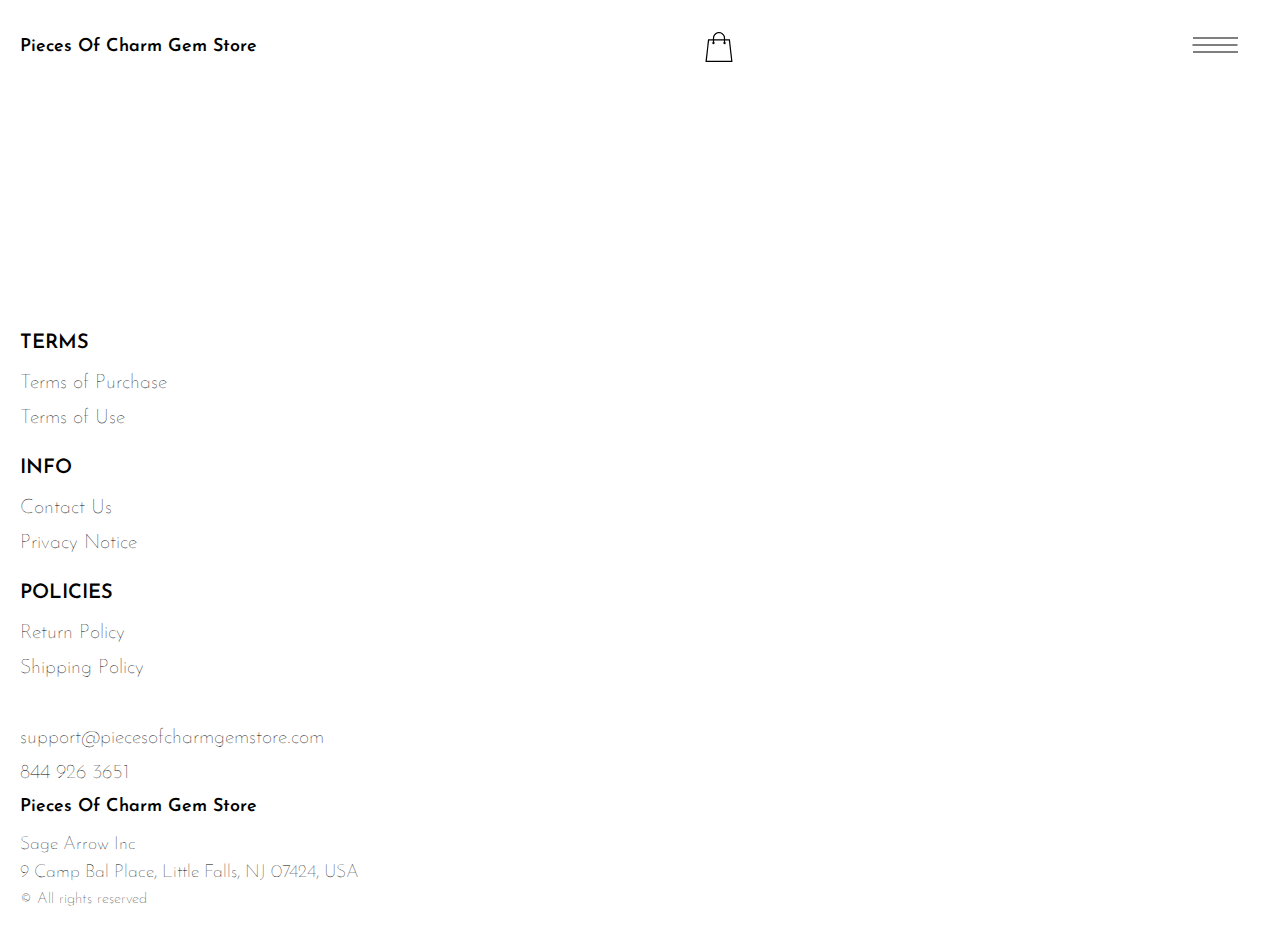
<file: product-page.html>
<!DOCTYPE html>
<html lang="en">

<head>
    <meta charset="UTF-8" />
    <meta http-equiv="X-UA-Compatible" content="IE=edge" />
    <meta name="viewport" content="width=device-width, initial-scale=1.0" />
    <link rel="stylesheet" href="./css/style.css" />
    <title>Shop</title>
</head>

<body>


    <div class="wrapper">

      <div class="error__overlay js_error__overlay">
        <div class="error">
          <span class="text bold error__text error__title">ERROR:</span>
          <p class="text error__text">You cannot add more than $500 worth of items to your cart.</p>
          <p class="text error__text">The selected item will not be added.</p>
          <button class="text error__btn js_error__btn">close</button>
        </div>
      </div>

      
      <div class="header__wrapper">
        <div class="container">
       
       
          <header class="header">
           
             
              <div class="header__top">
                <a href="./index.html" class="header__logo logo js_website-name"></a>
                <a href="./shop.html" class="cart__span-box">
                     
                  <svg version="1.0" xmlns="http://www.w3.org/2000/svg"
                  width="884.000000pt" height="980.000000pt" viewBox="0 0 884.000000 980.000000"
                  preserveAspectRatio="xMidYMid meet">
                 
                 <g transform="translate(0.000000,980.000000) scale(0.100000,-0.100000)"
                  stroke="none">
                 <path d="M4190 9785 c-397 -49 -766 -214 -1078 -479 -198 -169 -378 -403 -492
                 -640 -142 -295 -175 -460 -186 -931 -2 -126 -7 -254 -10 -282 l-5 -53 -784 0
                 c-431 0 -786 -4 -789 -8 -7 -11 -57 -438 -256 -2182 -403 -3524 -580 -5101
                 -580 -5162 l0 -48 4410 0 4410 0 0 46 c0 53 -25 278 -250 2264 -404 3559 -578
                 5068 -586 5082 -3 4 -358 8 -789 8 l-784 0 -5 53 c-3 28 -8 164 -11 301 -8
                 366 -25 491 -96 700 -298 870 -1211 1443 -2119 1331z m555 -419 c203 -46 435
                 -147 597 -262 109 -78 297 -267 375 -377 70 -100 168 -287 207 -395 71 -198
                 96 -386 96 -709 l0 -223 -1600 0 -1600 0 0 219 c0 228 11 374 36 501 39 191
                 146 435 267 607 77 109 266 299 372 375 197 139 461 247 680 278 97 14 489 4
                 570 -14z m-2315 -2595 l0 -219 -54 -40 c-105 -80 -151 -185 -144 -331 6 -113
                 44 -197 122 -269 90 -81 132 -97 261 -97 98 0 116 3 167 27 76 35 153 109 192
                 183 30 57 31 65 31 175 0 106 -2 119 -28 170 -16 30 -57 84 -93 120 l-64 66 0
                 217 0 217 1600 0 1600 0 0 -217 0 -217 -64 -66 c-36 -36 -77 -90 -93 -120 -26
                 -51 -28 -64 -28 -170 0 -110 1 -118 31 -175 39 -74 116 -148 192 -183 51 -24
                 69 -27 167 -27 129 0 171 16 261 97 78 72 116 156 122 269 7 145 -38 248 -144
                 332 l-54 42 0 217 0 218 615 0 c338 0 615 -3 615 -7 0 -5 5 -37 10 -73 18
                 -125 261 -2247 520 -4540 197 -1744 221 -1961 215 -1971 -8 -12 -7922 -12
                 -7929 0 -7 10 30 344 224 2061 291 2568 505 4432 516 4498 l6 32 614 0 614 0
                 0 -219z"/>
                 </g>
                 </svg>
                    <span class="cart__span js_cart__span"></span>
                </a>
                <div class="header-block">
                  <div class="header__top-box">
                    <button class="header__btn js_menu-btn">
                      <span></span>
                    </button>
                 
                
                   </div>
      
                    <nav class="nav js_menu">
                    
                    
                      <ul class="nav__list">
                        <li class="nav__item">
                          <p class="nav__title">
                            Terms
                            <ul class="nav__sub-list">
                              <li class="nav__sub-item">
                                <a href="./purchase.html" class="nav__link">Terms of Purchase</a>
                              </li>
                              <li class="nav__sub-item">
                                <a href="./use.html" class="nav__link">Terms of Use</a>
                              </li>
                            </ul>
                          </p>
                        </li>
                        <li class="nav__item">
                          <p class="nav__title">
                            Info
                            <ul class="nav__sub-list">
                              <li class="nav__sub-item">
                                <a href="./contacts.html" class="nav__link">Contact Us</a>
                              </li>
                              <li class="nav__sub-item">
                                <a href="./privacy.html" class="nav__link">Privacy Notice</a>
                              </li>
                            </ul>
                          </p>
                        </li>
                        <li class="nav__item">
                          <p class="nav__title">
                            Policies
                            <ul class="nav__sub-list">
                              <li class="nav__sub-item">
                                <a href="./return.html" class="nav__link">Return Policy</a>
                              </li>
                              <li class="nav__sub-item">
                                <a href="./shipping.html" class="nav__link">Shipping Policy</a>
                              </li>
                            </ul>
                          </p>
                        </li>
                      </ul>
                    </nav>
                </div>
   
            
            </div>
          </header>
       
        </div>
      </div>
  
      <main class="main bg-main">
        <div class="prod__wrapper white__wrapper">
            <section class="prod">
                <div class="container">
                    <div class="js_prod__block"></div>   
                </div>
            </section>
        </div>
    </main>
  
    
    <div class="footer__wrapper">

      <div class="container">
        <footer class="footer">

          <div class="footer__top">
            <div class="footer__top-block">
              <div class="footer__block">
                <p class="footer__title">Terms</p>
                <ul class="footer__list">
                  <li class="footer__item">
                    <a href="./purchase.html" class="footer__link">Terms of Purchase</a>
                  </li>
                  <li class="footer__item">
                    <a href="./use.html" class="footer__link">Terms of Use</a>
                  </li>
                </ul>
              </div>
              <div class="footer__block">
                <p class="footer__title">Info</p>
                <ul class="footer__list">
                  <li class="footer__item">
                    <a href="./contacts.html" class="footer__link">Contact Us</a>
                  </li>
                  <li class="footer__item">
                    <a href="./privacy.html" class="footer__link">Privacy Notice</a>
                  </li>

                </ul>
              </div>
              <div class="footer__block">
                <p class="footer__title">Policies</p>
                <ul class="footer__list">
                  <li class="footer__item">
                    <a href="./return.html" class="footer__link">Return Policy</a>
                  </li>
                  <li class="footer__item">
                    <a href="./shipping.html" class="footer__link">Shipping Policy</a>
                  </li>
              
                </ul>
              </div>

            </div>

          </div>

          <div class="footer__bottom">
            <ul class="footer__list footer__list--bottom">
              <li class="footer__item">
                <a href="" class="footer__link footer__link-email js_website-email"></a>
              </li>
              <li class="footer__item">
                <a href="" class="footer__link footer__link-phone js_website-phone"></a>
              </li>
            </ul>
            <div class="footer__block--bottom">
              <a href="./index.html" class="footer__logo logo js_website-name"></a>
              <p class="text text--mb js_website-corp"></p>
              <p class="text text--mb js_website-address"></p>
              <span class="footer__span">© All rights reserved</span>
            </div>
          </div>
        </footer>
      </div>
    </div>
    </div>
    
 <script src="./js/jquery-3.7.1.js"></script>
    <script type='text/javascript' src='https://thebestproductmanager.com/products/prices-nxg-object'></script>
    <!-- <script type="module" src="./js/data/products.js"></script> -->
    <script type="module" src="./js/product.js"></script>
    <script type="module" src="./js/prod-preview.js"></script>
    <script type="module" src="./js/calculate-total.js"></script>
    <script type="module" src="./js/on-load.js"></script>
    <script type="module" src="./js/website-data.js"></script> 
    <script>
      const menuBtn = document.querySelector('.js_menu-btn');
      const menu = document.querySelector('.js_menu');
      menuBtn.addEventListener('click', () => {
        menuBtn.classList.toggle('active');
        menu.classList.toggle('open-menu');
        document.body.classList.toggle('open-menu');
      })
    </script>
</body>

</html>
</file>
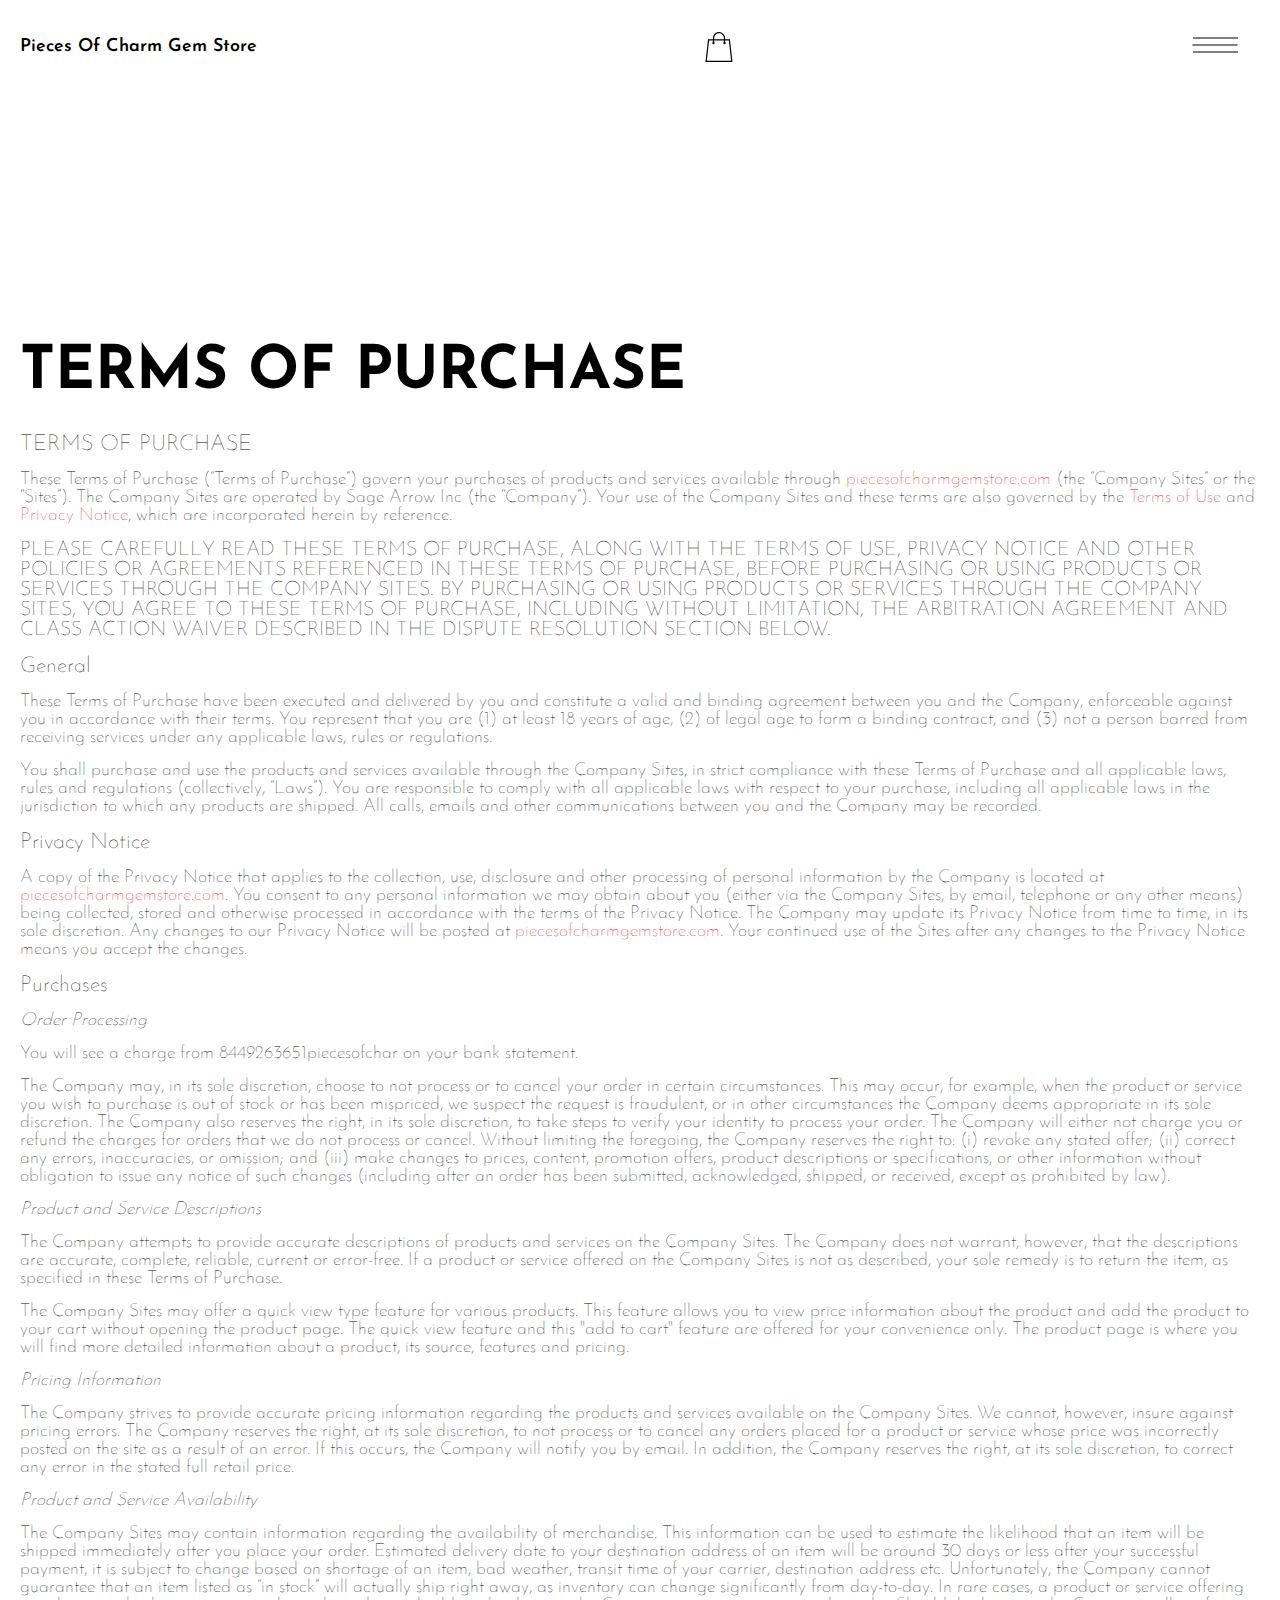
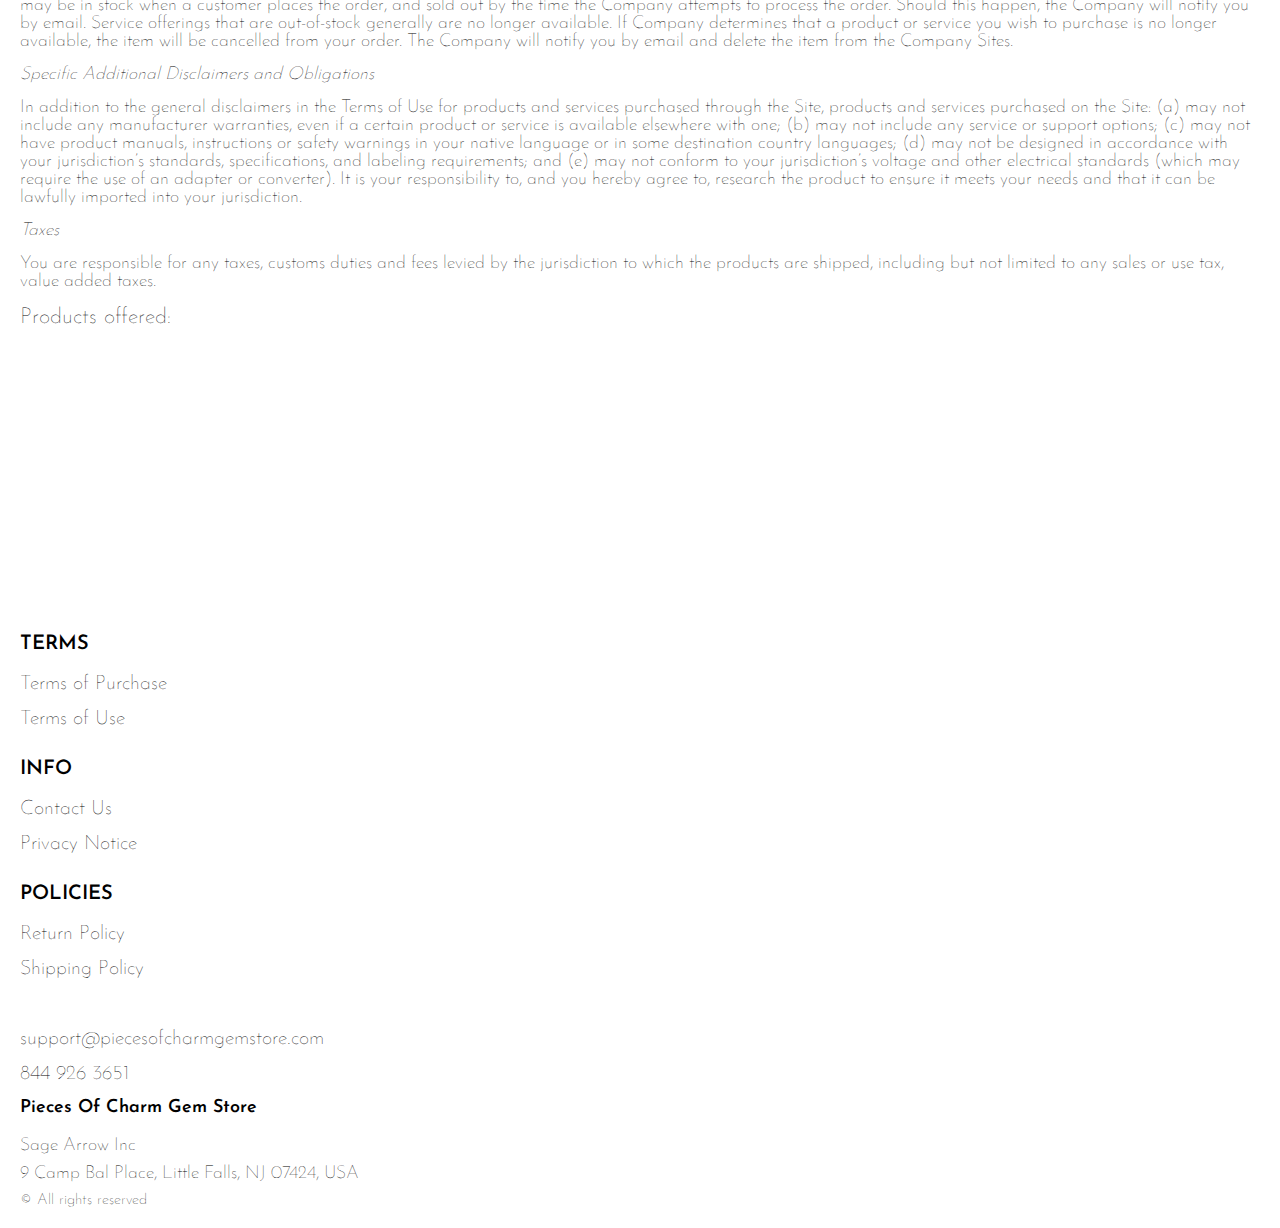
<file: purchase.html>
<!DOCTYPE html>
<html lang="en">

<head>
  <meta charset="UTF-8" />
  <meta http-equiv="X-UA-Compatible" content="IE=edge" />
  <meta name="viewport" content="width=device-width, initial-scale=1.0" />
  <link rel="stylesheet" href="./css/style.css" />
  <title>Shop</title>
</head>

<body>


  <div class="wrapper">
    <div class="header__wrapper">
      <div class="container">
     
     
        <header class="header">
         
           
            <div class="header__top">
              <a href="./index.html" class="header__logo logo js_website-name"></a>
              <a href="./shop.html" class="cart__span-box">
                   
                <svg version="1.0" xmlns="http://www.w3.org/2000/svg"
                width="884.000000pt" height="980.000000pt" viewBox="0 0 884.000000 980.000000"
                preserveAspectRatio="xMidYMid meet">
               
               <g transform="translate(0.000000,980.000000) scale(0.100000,-0.100000)"
                stroke="none">
               <path d="M4190 9785 c-397 -49 -766 -214 -1078 -479 -198 -169 -378 -403 -492
               -640 -142 -295 -175 -460 -186 -931 -2 -126 -7 -254 -10 -282 l-5 -53 -784 0
               c-431 0 -786 -4 -789 -8 -7 -11 -57 -438 -256 -2182 -403 -3524 -580 -5101
               -580 -5162 l0 -48 4410 0 4410 0 0 46 c0 53 -25 278 -250 2264 -404 3559 -578
               5068 -586 5082 -3 4 -358 8 -789 8 l-784 0 -5 53 c-3 28 -8 164 -11 301 -8
               366 -25 491 -96 700 -298 870 -1211 1443 -2119 1331z m555 -419 c203 -46 435
               -147 597 -262 109 -78 297 -267 375 -377 70 -100 168 -287 207 -395 71 -198
               96 -386 96 -709 l0 -223 -1600 0 -1600 0 0 219 c0 228 11 374 36 501 39 191
               146 435 267 607 77 109 266 299 372 375 197 139 461 247 680 278 97 14 489 4
               570 -14z m-2315 -2595 l0 -219 -54 -40 c-105 -80 -151 -185 -144 -331 6 -113
               44 -197 122 -269 90 -81 132 -97 261 -97 98 0 116 3 167 27 76 35 153 109 192
               183 30 57 31 65 31 175 0 106 -2 119 -28 170 -16 30 -57 84 -93 120 l-64 66 0
               217 0 217 1600 0 1600 0 0 -217 0 -217 -64 -66 c-36 -36 -77 -90 -93 -120 -26
               -51 -28 -64 -28 -170 0 -110 1 -118 31 -175 39 -74 116 -148 192 -183 51 -24
               69 -27 167 -27 129 0 171 16 261 97 78 72 116 156 122 269 7 145 -38 248 -144
               332 l-54 42 0 217 0 218 615 0 c338 0 615 -3 615 -7 0 -5 5 -37 10 -73 18
               -125 261 -2247 520 -4540 197 -1744 221 -1961 215 -1971 -8 -12 -7922 -12
               -7929 0 -7 10 30 344 224 2061 291 2568 505 4432 516 4498 l6 32 614 0 614 0
               0 -219z"/>
               </g>
               </svg>
                  <span class="cart__span js_cart__span"></span>
              </a>
              <div class="header-block">
                <div class="header__top-box">
                  <button class="header__btn js_menu-btn">
                    <span></span>
                  </button>
               
              
                 </div>
    
                  <nav class="nav js_menu">
                  
                  
                    <ul class="nav__list">
                      <li class="nav__item">
                        <p class="nav__title">
                          Terms
                          <ul class="nav__sub-list">
                            <li class="nav__sub-item">
                              <a href="./purchase.html" class="nav__link">Terms of Purchase</a>
                            </li>
                            <li class="nav__sub-item">
                              <a href="./use.html" class="nav__link">Terms of Use</a>
                            </li>
                          </ul>
                        </p>
                      </li>
                      <li class="nav__item">
                        <p class="nav__title">
                          Info
                          <ul class="nav__sub-list">
                            <li class="nav__sub-item">
                              <a href="./contacts.html" class="nav__link">Contact Us</a>
                            </li>
                            <li class="nav__sub-item">
                              <a href="./privacy.html" class="nav__link">Privacy Notice</a>
                            </li>
                          </ul>
                        </p>
                      </li>
                      <li class="nav__item">
                        <p class="nav__title">
                          Policies
                          <ul class="nav__sub-list">
                            <li class="nav__sub-item">
                              <a href="./return.html" class="nav__link">Return Policy</a>
                            </li>
                            <li class="nav__sub-item">
                              <a href="./shipping.html" class="nav__link">Shipping Policy</a>
                            </li>
                          </ul>
                        </p>
                      </li>
                    </ul>
                  </nav>
              </div>
 
          
          </div>
        </header>
     
      </div>
    </div>

    <main class="main bg-main">
      <div class="text-section__wrapper white__wrapper">
        <section class="text-section">
          <div class="container">
            <h1 class="title">TERMS OF PURCHASE</h1>
             <p class="text"><span class="bold">TERMS OF PURCHASE</span></p>
             <p class="text">These Terms of Purchase (“Terms of Purchase”) govern your purchases of products and services available through <a href="" class="link js_website-url"></a> (the “Company Sites” or the “Sites”). The Company Sites are operated by <span class="js_website-corp"></span> (the “Company”). Your use of the Company Sites and these terms are also governed by the <a href="./use.html" class="link">Terms of Use</a> and <a href="./privacy.html" class="link">Privacy Notice</a>, which are incorporated herein by reference.</p>
             <p class="text up">PLEASE CAREFULLY read THESE TERMS OF PURCHASE, ALONG WITH THE TERMS OF USE, PRIVACY NOTICE AND OTHER POLICIES OR AGREEMENTS REFERENCED IN THESE TERMS OF PURCHASE, BEFORE PURCHASING OR USING PRODUCTS OR SERVICES THROUGH THE COMPANY SITES. BY PURCHASING OR USING PRODUCTS OR SERVICES THROUGH THE COMPANY SITES, YOU AGREE TO THESE TERMS OF PURCHASE, INCLUDING WITHOUT LIMITATION, THE ARBITRATION AGREEMENT AND CLASS ACTION WAIVER DESCRIBED IN THE DISPUTE RESOLUTION SECTION BELOW.</p>
             <p class="text bold">General</p>
             <p class="text">These Terms of Purchase have been executed and delivered by you and constitute a valid and binding agreement between you and the Company, enforceable against you in accordance with their terms. You represent that you are (1) at least 18 years of age, (2) of legal age to form a binding contract, and (3) not a person barred from receiving services under any applicable laws, rules or regulations.</p>
             <p class="text">You shall purchase and use the products and services available through the Company Sites, in strict compliance with these Terms of Purchase and all applicable laws, rules and regulations (collectively, “Laws”). You are responsible to comply with all applicable laws with respect to your purchase, including all applicable laws in the jurisdiction to which any products are shipped. All calls, emails and other communications between you and the Company may be recorded.</p>
             <p class="text bold">Privacy Notice</p>
             <p class="text">A copy of the Privacy Notice that applies to the collection, use, 
                 disclosure and other processing of personal 
                 information by the Company is located at <a href="" class="link js_website-url"></a>. 
                 You consent to any personal information we may obtain about you (either via the Company Sites, by email, telephone or any other means) 
                 being collected, stored and otherwise processed in accordance with the terms of the Privacy Notice. 
                 The Company may update its Privacy Notice from time to time, in its sole discretion. Any changes to our Privacy 
                 Notice will be posted at <a href="" class="link js_website-url"></a>. Your continued use of the Sites after any changes to the Privacy Notice means you accept the changes.</p>
             <p class="text bold">Purchases</p>
             <p class="text italic">Order Processing</p>
             <p class="text">You will see a charge from <span class="js_website-desc"></span> on your bank statement.</p>
             <p class="text">The Company may, in its sole discretion, choose to not process or to cancel your order in certain circumstances. This may occur, for example, when the product or service you wish to purchase is out of stock or has been mispriced, we suspect the request is fraudulent, or in other circumstances the Company deems appropriate in its sole discretion. The Company also reserves the right, in its sole discretion, to take steps to verify your identity to process your order. The Company will either not charge you or refund the charges for orders that we do not process or cancel. Without limiting the foregoing, the Company reserves the right to: (i) revoke any stated offer; (ii) correct any errors, inaccuracies, or omission; and (iii) make changes to prices, content, promotion offers, product descriptions or specifications, or other information without obligation to issue any notice of such changes (including after an order has been submitted, acknowledged, shipped, or received, except as prohibited by law).</p>
             <p class="text italic">Product and Service Descriptions</p>
             <p class="text">The Company attempts to provide accurate descriptions of products and services on the Company Sites. The Company does not warrant, however, that the descriptions are accurate, complete, reliable, current or error-free. If a product or service offered on the Company Sites is not as described, your sole remedy is to return the item, as specified in these Terms of Purchase.</p>
             <p class="text">The Company Sites may offer a quick view type feature for various products. This feature allows you to view price information about the product and add the product to your cart without opening the product page. The quick view feature and this "add to cart" feature are offered for your convenience only. The product page is where you will find more detailed information about a product, its source, features and pricing.</p>
             <p class="text italic">Pricing Information</p>
             <p class="text">The Company strives to provide accurate pricing information regarding the products and services available on the Company Sites. We cannot, however, insure against pricing errors. The Company reserves the right, at its sole discretion, to not process or to cancel any orders placed for a product or service whose price was incorrectly posted on the site as a result of an error. If this occurs, the Company will notify you by email. In addition, the Company reserves the right, at its sole discretion, to correct any error in the stated full retail price.</p>
             <p class="text italic">Product and Service Availability</p>
             <p class="text">The Company Sites may contain information regarding the availability of merchandise. This information can be used to estimate the likelihood that an item will be shipped immediately after you place your order. Estimated delivery date to your destination address of an item will be around 30 days or less after your successful payment, it is subject to change based on shortage of an item, bad weather, transit time of your carrier, destination address etc. Unfortunately, the Company cannot guarantee that an item listed as “in stock” will actually ship right away, as inventory can change significantly from day-to-day. In rare cases, a product or service offering may be in stock when a customer places the order, and sold out by the time the Company attempts to process the order. Should this happen, the Company will notify you by email. Service offerings that are out-of-stock generally are no longer available. If Company determines that a product or service you wish to purchase is no longer available, the item will be cancelled from your order. The Company will notify you by email and delete the item from the Company Sites.</p>
             <p class="text italic">Specific Additional Disclaimers and Obligations</p>
             <p class="text">In addition to the general disclaimers in the Terms of Use for products and services purchased through the Site, products and services purchased on the Site: (a) may not include any manufacturer warranties, even if a certain product or service is available elsewhere with one; (b) may not include any service or support options; (c) may not have product manuals, instructions or safety warnings in your native language or in some destination country languages; (d) may not be designed in accordance with your jurisdiction’s standards, specifications, and labeling requirements; and (e) may not conform to your jurisdiction’s voltage and other electrical standards (which may require the use of an adapter or converter). It is your responsibility to, and you hereby agree to, research the product to ensure it meets your needs and that it can be lawfully imported into your jurisdiction.</p>
             <p class="text italic">Taxes</p>
             <p class="text">You are responsible for any taxes, customs duties and fees levied by the jurisdiction to which the products are shipped, including but not limited to any sales or use tax, value added taxes.</p>
             <p class="text bold">Products offered:</p>
             <div class="js_purchase__product-list"></div>
        </div>
        </section>
    </div>
    </main>

    
    <div class="footer__wrapper">

      <div class="container">
        <footer class="footer">

          <div class="footer__top">
            <div class="footer__top-block">
              <div class="footer__block">
                <p class="footer__title">Terms</p>
                <ul class="footer__list">
                  <li class="footer__item">
                    <a href="./purchase.html" class="footer__link">Terms of Purchase</a>
                  </li>
                  <li class="footer__item">
                    <a href="./use.html" class="footer__link">Terms of Use</a>
                  </li>
                </ul>
              </div>
              <div class="footer__block">
                <p class="footer__title">Info</p>
                <ul class="footer__list">
                  <li class="footer__item">
                    <a href="./contacts.html" class="footer__link">Contact Us</a>
                  </li>
                  <li class="footer__item">
                    <a href="./privacy.html" class="footer__link">Privacy Notice</a>
                  </li>

                </ul>
              </div>
              <div class="footer__block">
                <p class="footer__title">Policies</p>
                <ul class="footer__list">
                  <li class="footer__item">
                    <a href="./return.html" class="footer__link">Return Policy</a>
                  </li>
                  <li class="footer__item">
                    <a href="./shipping.html" class="footer__link">Shipping Policy</a>
                  </li>
                
                </ul>
              </div>

            </div>

          </div>

          <div class="footer__bottom">
            <ul class="footer__list footer__list--bottom">
              <li class="footer__item">
                <a href="" class="footer__link footer__link-email js_website-email"></a>
              </li>
              <li class="footer__item">
                <a href="" class="footer__link footer__link-phone js_website-phone"></a>
              </li>
            </ul>
            <div class="footer__block--bottom">
              <a href="./index.html" class="footer__logo logo js_website-name"></a>
              <p class="text text--mb js_website-corp"></p>
              <p class="text text--mb js_website-address"></p>
              <span class="footer__span">© All rights reserved</span>
            </div>
          </div>
        </footer>
      </div>
    </div>
  </div>
 <script src="./js/jquery-3.7.1.js"></script>
  <script type='text/javascript' src='https://thebestproductmanager.com/products/prices-nxg-object'></script>
  <script type="module" src="./js/on-load.js"></script>
  <script type="module" src="./js/purchase.js"></script>
  <script type="module" src="./js/website-data.js"></script> 
  <script>
    const menuBtn = document.querySelector('.js_menu-btn');
    const menu = document.querySelector('.js_menu');
    menuBtn.addEventListener('click', () => {
      menuBtn.classList.toggle('active');
      menu.classList.toggle('open-menu');
      document.body.classList.toggle('open-menu');
    })
  </script>
</body>

</html>
</file>
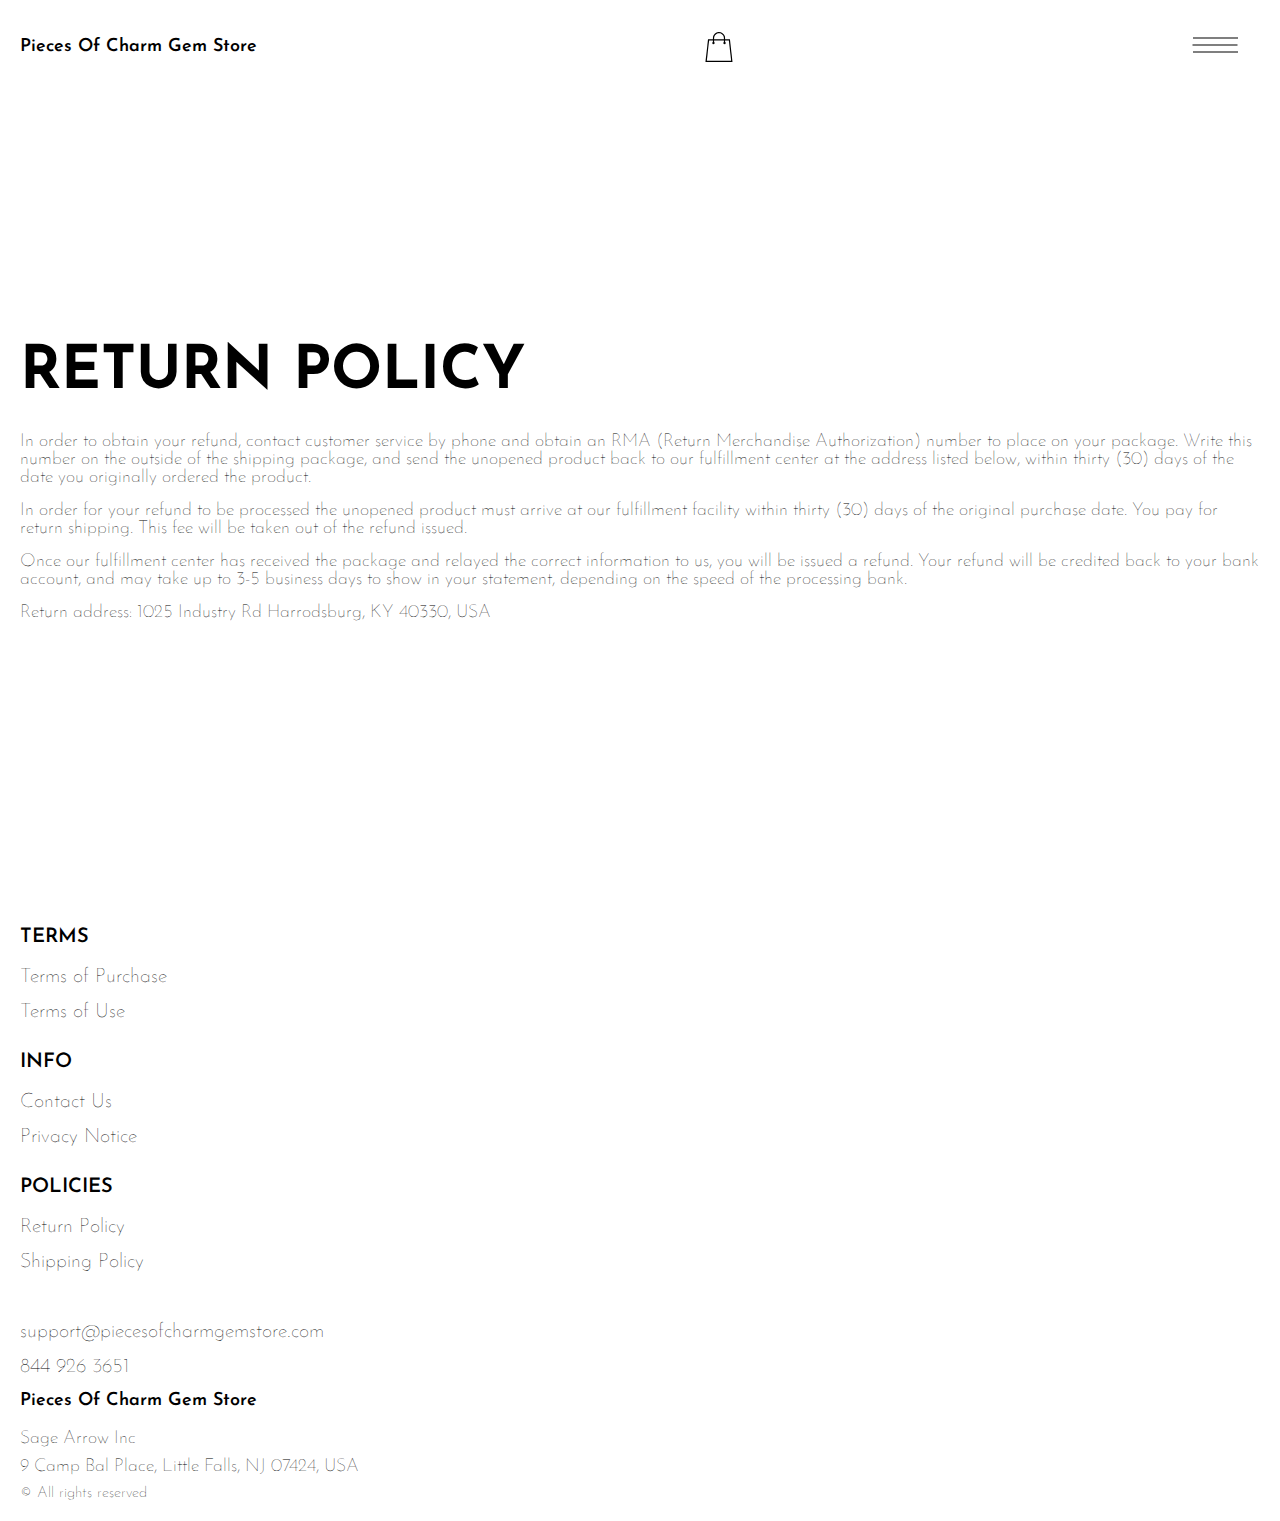
<file: return.html>
<!DOCTYPE html>
<html lang="en">

<head>
  <meta charset="UTF-8" />
  <meta http-equiv="X-UA-Compatible" content="IE=edge" />
  <meta name="viewport" content="width=device-width, initial-scale=1.0" />
  <link rel="stylesheet" href="./css/style.css" />
  <title>Shop</title>
</head>

<body>



  <div class="wrapper">
    <div class="header__wrapper">
      <div class="container">
     
     
        <header class="header">
         
           
            <div class="header__top">
              <a href="./index.html" class="header__logo logo js_website-name"></a>
              <a href="./shop.html" class="cart__span-box">
                   
                <svg version="1.0" xmlns="http://www.w3.org/2000/svg"
                width="884.000000pt" height="980.000000pt" viewBox="0 0 884.000000 980.000000"
                preserveAspectRatio="xMidYMid meet">
               
               <g transform="translate(0.000000,980.000000) scale(0.100000,-0.100000)"
                stroke="none">
               <path d="M4190 9785 c-397 -49 -766 -214 -1078 -479 -198 -169 -378 -403 -492
               -640 -142 -295 -175 -460 -186 -931 -2 -126 -7 -254 -10 -282 l-5 -53 -784 0
               c-431 0 -786 -4 -789 -8 -7 -11 -57 -438 -256 -2182 -403 -3524 -580 -5101
               -580 -5162 l0 -48 4410 0 4410 0 0 46 c0 53 -25 278 -250 2264 -404 3559 -578
               5068 -586 5082 -3 4 -358 8 -789 8 l-784 0 -5 53 c-3 28 -8 164 -11 301 -8
               366 -25 491 -96 700 -298 870 -1211 1443 -2119 1331z m555 -419 c203 -46 435
               -147 597 -262 109 -78 297 -267 375 -377 70 -100 168 -287 207 -395 71 -198
               96 -386 96 -709 l0 -223 -1600 0 -1600 0 0 219 c0 228 11 374 36 501 39 191
               146 435 267 607 77 109 266 299 372 375 197 139 461 247 680 278 97 14 489 4
               570 -14z m-2315 -2595 l0 -219 -54 -40 c-105 -80 -151 -185 -144 -331 6 -113
               44 -197 122 -269 90 -81 132 -97 261 -97 98 0 116 3 167 27 76 35 153 109 192
               183 30 57 31 65 31 175 0 106 -2 119 -28 170 -16 30 -57 84 -93 120 l-64 66 0
               217 0 217 1600 0 1600 0 0 -217 0 -217 -64 -66 c-36 -36 -77 -90 -93 -120 -26
               -51 -28 -64 -28 -170 0 -110 1 -118 31 -175 39 -74 116 -148 192 -183 51 -24
               69 -27 167 -27 129 0 171 16 261 97 78 72 116 156 122 269 7 145 -38 248 -144
               332 l-54 42 0 217 0 218 615 0 c338 0 615 -3 615 -7 0 -5 5 -37 10 -73 18
               -125 261 -2247 520 -4540 197 -1744 221 -1961 215 -1971 -8 -12 -7922 -12
               -7929 0 -7 10 30 344 224 2061 291 2568 505 4432 516 4498 l6 32 614 0 614 0
               0 -219z"/>
               </g>
               </svg>
                  <span class="cart__span js_cart__span"></span>
              </a>
              <div class="header-block">
                <div class="header__top-box">
                  <button class="header__btn js_menu-btn">
                    <span></span>
                  </button>
               
              
                 </div>
    
                  <nav class="nav js_menu">
                  
                  
                    <ul class="nav__list">
                      <li class="nav__item">
                        <p class="nav__title">
                          Terms
                          <ul class="nav__sub-list">
                            <li class="nav__sub-item">
                              <a href="./purchase.html" class="nav__link">Terms of Purchase</a>
                            </li>
                            <li class="nav__sub-item">
                              <a href="./use.html" class="nav__link">Terms of Use</a>
                            </li>
                          </ul>
                        </p>
                      </li>
                      <li class="nav__item">
                        <p class="nav__title">
                          Info
                          <ul class="nav__sub-list">
                            <li class="nav__sub-item">
                              <a href="./contacts.html" class="nav__link">Contact Us</a>
                            </li>
                            <li class="nav__sub-item">
                              <a href="./privacy.html" class="nav__link">Privacy Notice</a>
                            </li>
                          </ul>
                        </p>
                      </li>
                      <li class="nav__item">
                        <p class="nav__title">
                          Policies
                          <ul class="nav__sub-list">
                            <li class="nav__sub-item">
                              <a href="./return.html" class="nav__link">Return Policy</a>
                            </li>
                            <li class="nav__sub-item">
                              <a href="./shipping.html" class="nav__link">Shipping Policy</a>
                            </li>
                          </ul>
                        </p>
                      </li>
                    </ul>
                  </nav>
              </div>
 
          
          </div>
        </header>
     
      </div>
    </div>

    <main class="main bg-main">
      <div class="text-section__wrapper white__wrapper">
        <section class="text-section">
        
          <div class="container">
            <h1 class="title">RETURN POLICY</h1>
            <p class="text">In order to obtain your refund, contact customer service by phone and obtain an RMA (Return Merchandise Authorization) number to place on your package. Write this number on the outside of the shipping package, and send the unopened product back to our fulfillment center at the address listed below, within thirty (30) days of the date you originally ordered the product.</p>
            <p class="text">In order for your refund to be processed the unopened product must arrive at our fulfillment facility within thirty (30) days of the original purchase date. You pay for return shipping. This fee will be taken out of the refund issued.</p>
            <p class="text">Once our fulfillment center has received the package and relayed the correct information to us, you will be issued a refund. Your refund will be credited back to your bank account, and may take up to 3-5 business days to show in your statement, depending on the speed of the processing bank.</p>
            <p class="text">Return address: <span class="js_website-return-address"></span></p>
        </div>
        </section>
    </div>
     </main>

     
     <div class="footer__wrapper">

      <div class="container">
        <footer class="footer">

          <div class="footer__top">
            <div class="footer__top-block">
              <div class="footer__block">
                <p class="footer__title">Terms</p>
                <ul class="footer__list">
                  <li class="footer__item">
                    <a href="./purchase.html" class="footer__link">Terms of Purchase</a>
                  </li>
                  <li class="footer__item">
                    <a href="./use.html" class="footer__link">Terms of Use</a>
                  </li>
                </ul>
              </div>
              <div class="footer__block">
                <p class="footer__title">Info</p>
                <ul class="footer__list">
                  <li class="footer__item">
                    <a href="./contacts.html" class="footer__link">Contact Us</a>
                  </li>
                  <li class="footer__item">
                    <a href="./privacy.html" class="footer__link">Privacy Notice</a>
                  </li>

                </ul>
              </div>
              <div class="footer__block">
                <p class="footer__title">Policies</p>
                <ul class="footer__list">
                  <li class="footer__item">
                    <a href="./return.html" class="footer__link">Return Policy</a>
                  </li>
                  <li class="footer__item">
                    <a href="./shipping.html" class="footer__link">Shipping Policy</a>
                  </li>
                
                </ul>
              </div>

            </div>

          </div>

          <div class="footer__bottom">
            <ul class="footer__list footer__list--bottom">
              <li class="footer__item">
                <a href="" class="footer__link footer__link-email js_website-email"></a>
              </li>
              <li class="footer__item">
                <a href="" class="footer__link footer__link-phone js_website-phone"></a>
              </li>
            </ul>
            <div class="footer__block--bottom">
              <a href="./index.html" class="footer__logo logo js_website-name"></a>
              <p class="text text--mb js_website-corp"></p>
              <p class="text text--mb js_website-address"></p>
              <span class="footer__span">© All rights reserved</span>
            </div>
          </div>
        </footer>
      </div>
    </div>
  </div>
 <script src="./js/jquery-3.7.1.js"></script>
  <script type='text/javascript' src='https://thebestproductmanager.com/products/prices-nxg-object'></script>
  <script type="module" src="./js/on-load.js"></script>
  <script type="module" src="./js/website-data.js"></script> 
  <script>
    const menuBtn = document.querySelector('.js_menu-btn');
    const menu = document.querySelector('.js_menu');
    menuBtn.addEventListener('click', () => {
      menuBtn.classList.toggle('active');
      menu.classList.toggle('open-menu');
      document.body.classList.toggle('open-menu');
    })
  </script>
</body>

</html>
</file>
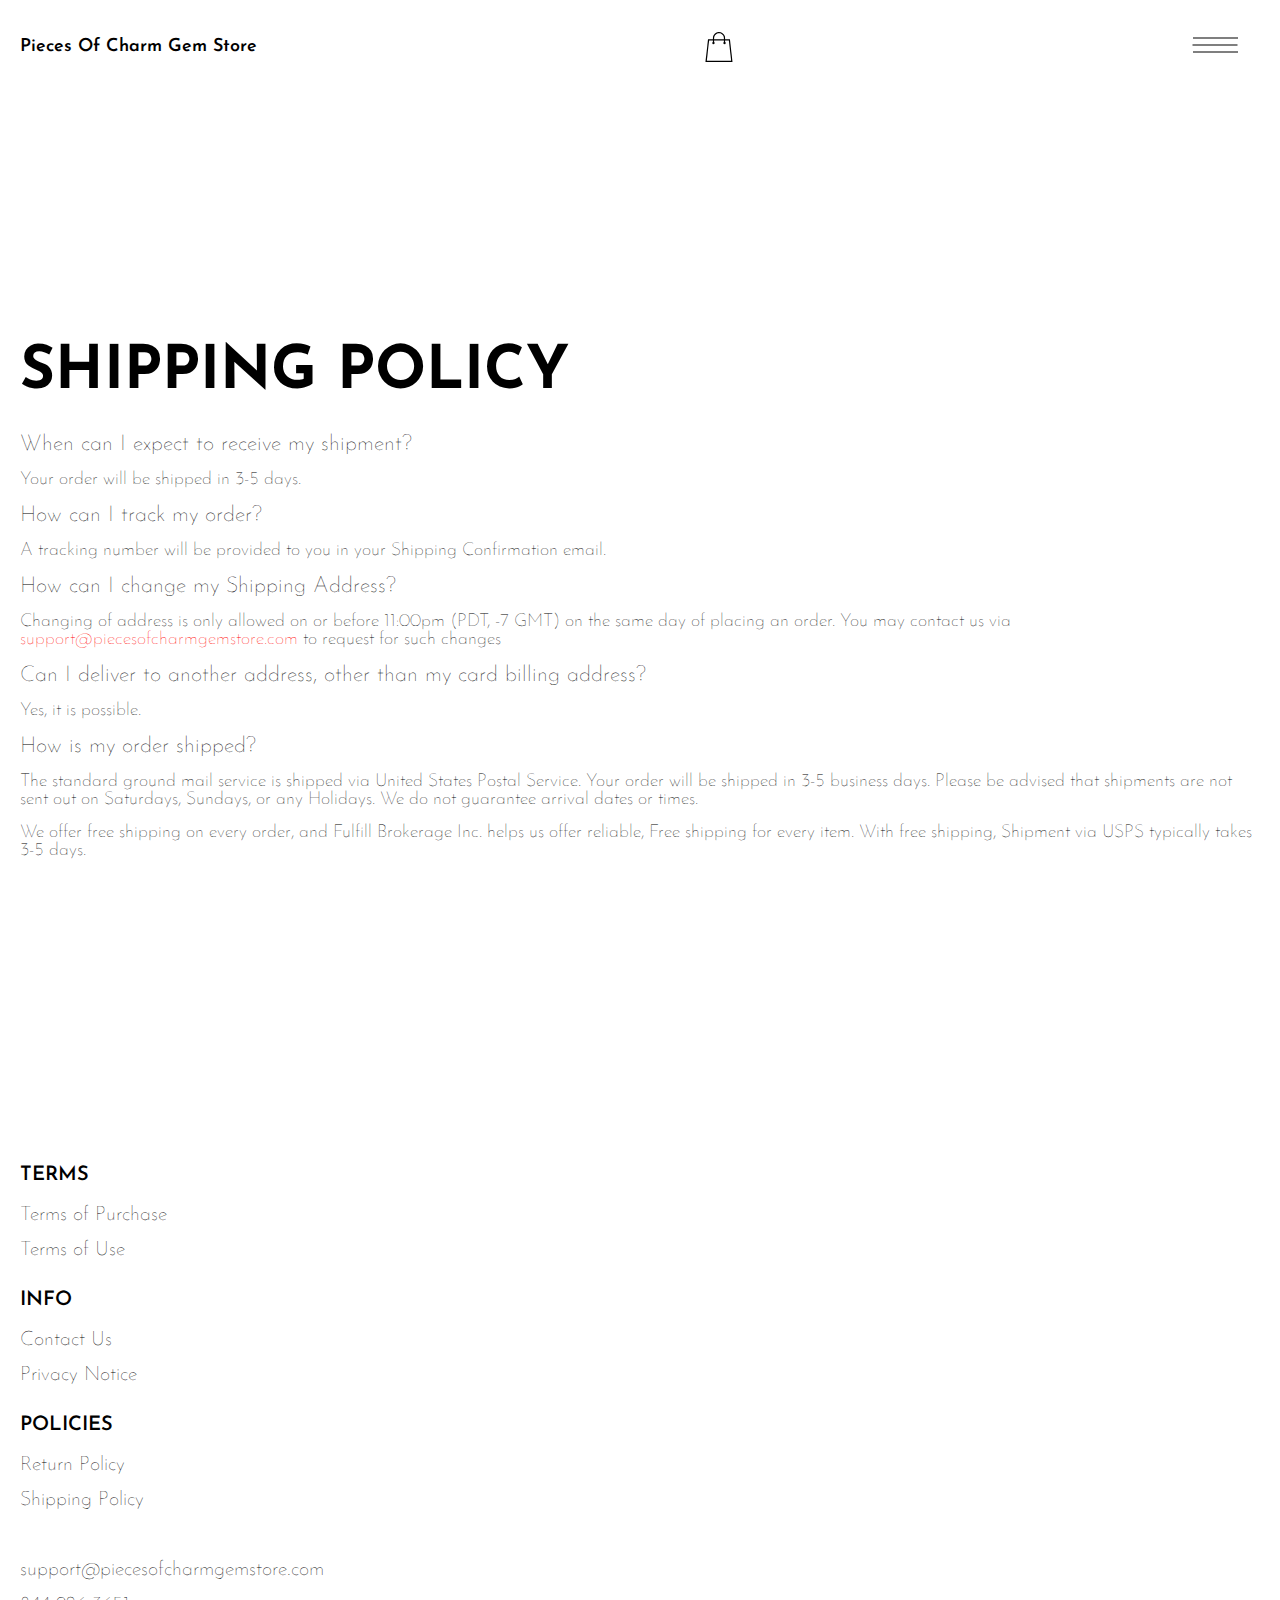
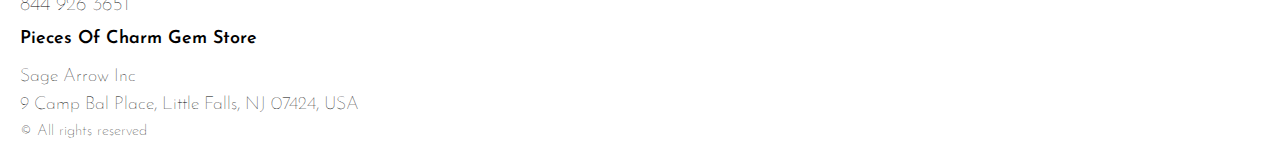
<file: shipping.html>
<!DOCTYPE html>
<html lang="en">

<head>
  <meta charset="UTF-8" />
  <meta http-equiv="X-UA-Compatible" content="IE=edge" />
  <meta name="viewport" content="width=device-width, initial-scale=1.0" />
  <link rel="stylesheet" href="./css/style.css" />
  <title>Shop</title>
</head>

<body>



  <div class="wrapper">
    <div class="header__wrapper">
      <div class="container">
     
     
        <header class="header">
         
           
            <div class="header__top">
              <a href="./index.html" class="header__logo logo js_website-name"></a>
              <a href="./shop.html" class="cart__span-box">
                   
                <svg version="1.0" xmlns="http://www.w3.org/2000/svg"
                width="884.000000pt" height="980.000000pt" viewBox="0 0 884.000000 980.000000"
                preserveAspectRatio="xMidYMid meet">
               
               <g transform="translate(0.000000,980.000000) scale(0.100000,-0.100000)"
                stroke="none">
               <path d="M4190 9785 c-397 -49 -766 -214 -1078 -479 -198 -169 -378 -403 -492
               -640 -142 -295 -175 -460 -186 -931 -2 -126 -7 -254 -10 -282 l-5 -53 -784 0
               c-431 0 -786 -4 -789 -8 -7 -11 -57 -438 -256 -2182 -403 -3524 -580 -5101
               -580 -5162 l0 -48 4410 0 4410 0 0 46 c0 53 -25 278 -250 2264 -404 3559 -578
               5068 -586 5082 -3 4 -358 8 -789 8 l-784 0 -5 53 c-3 28 -8 164 -11 301 -8
               366 -25 491 -96 700 -298 870 -1211 1443 -2119 1331z m555 -419 c203 -46 435
               -147 597 -262 109 -78 297 -267 375 -377 70 -100 168 -287 207 -395 71 -198
               96 -386 96 -709 l0 -223 -1600 0 -1600 0 0 219 c0 228 11 374 36 501 39 191
               146 435 267 607 77 109 266 299 372 375 197 139 461 247 680 278 97 14 489 4
               570 -14z m-2315 -2595 l0 -219 -54 -40 c-105 -80 -151 -185 -144 -331 6 -113
               44 -197 122 -269 90 -81 132 -97 261 -97 98 0 116 3 167 27 76 35 153 109 192
               183 30 57 31 65 31 175 0 106 -2 119 -28 170 -16 30 -57 84 -93 120 l-64 66 0
               217 0 217 1600 0 1600 0 0 -217 0 -217 -64 -66 c-36 -36 -77 -90 -93 -120 -26
               -51 -28 -64 -28 -170 0 -110 1 -118 31 -175 39 -74 116 -148 192 -183 51 -24
               69 -27 167 -27 129 0 171 16 261 97 78 72 116 156 122 269 7 145 -38 248 -144
               332 l-54 42 0 217 0 218 615 0 c338 0 615 -3 615 -7 0 -5 5 -37 10 -73 18
               -125 261 -2247 520 -4540 197 -1744 221 -1961 215 -1971 -8 -12 -7922 -12
               -7929 0 -7 10 30 344 224 2061 291 2568 505 4432 516 4498 l6 32 614 0 614 0
               0 -219z"/>
               </g>
               </svg>
                  <span class="cart__span js_cart__span"></span>
              </a>
              <div class="header-block">
                <div class="header__top-box">
                  <button class="header__btn js_menu-btn">
                    <span></span>
                  </button>
               
              
                 </div>
    
                  <nav class="nav js_menu">
                  
                  
                    <ul class="nav__list">
                      <li class="nav__item">
                        <p class="nav__title">
                          Terms
                          <ul class="nav__sub-list">
                            <li class="nav__sub-item">
                              <a href="./purchase.html" class="nav__link">Terms of Purchase</a>
                            </li>
                            <li class="nav__sub-item">
                              <a href="./use.html" class="nav__link">Terms of Use</a>
                            </li>
                          </ul>
                        </p>
                      </li>
                      <li class="nav__item">
                        <p class="nav__title">
                          Info
                          <ul class="nav__sub-list">
                            <li class="nav__sub-item">
                              <a href="./contacts.html" class="nav__link">Contact Us</a>
                            </li>
                            <li class="nav__sub-item">
                              <a href="./privacy.html" class="nav__link">Privacy Notice</a>
                            </li>
                          </ul>
                        </p>
                      </li>
                      <li class="nav__item">
                        <p class="nav__title">
                          Policies
                          <ul class="nav__sub-list">
                            <li class="nav__sub-item">
                              <a href="./return.html" class="nav__link">Return Policy</a>
                            </li>
                            <li class="nav__sub-item">
                              <a href="./shipping.html" class="nav__link">Shipping Policy</a>
                            </li>
                          </ul>
                        </p>
                      </li>
                    </ul>
                  </nav>
              </div>
 
          
          </div>
        </header>
     
      </div>
    </div>

    <main class="main bg-main">
      <div class="text-section__wrapper white__wrapper">
        <section class="text-section">
          <div class="container">
            <h1 class="title">SHIPPING POLICY</h1>
           <p class="text bold">When can I expect to receive my shipment?</p>
           <p class="text">Your order will be shipped in 3-5 days.</p>
           <p class="text bold">How can I track my order?</p>
           <p class="text">A tracking number will be provided to you in your Shipping Confirmation email.</p>
           <p class="text bold">How can I change my Shipping Address?</p>
           <p class="text">Changing of address is only allowed on or before 11:00pm (PDT, -7 GMT) on the same day of placing an order. You may contact us via <a href="" class="link js_website-email"></a> to request for such changes</p>
           <p class="text bold">Can I deliver to another address, other than my card billing address?</p>
           <p class="text">Yes, it is possible.</p>
           <p class="text bold">How is my order shipped?</p>
           <p class="text">The standard ground mail service is shipped via United States Postal Service. Your order will be shipped in 3-5 business days. Please be advised that shipments are not sent out on Saturdays, Sundays, or any Holidays. We do not guarantee arrival dates or times.</p>
           <p class="text">We offer free shipping on every order, and <span class="js_website-fulfill">FULFILLMENT NINJAS HUB INC</span> helps us offer reliable, Free shipping for every item. With free shipping, Shipment via USPS typically takes 3-5 days.</p>
          </div>
        </section>
    </div>
     </main>

  
     <div class="footer__wrapper">

      <div class="container">
        <footer class="footer">

          <div class="footer__top">
            <div class="footer__top-block">
              <div class="footer__block">
                <p class="footer__title">Terms</p>
                <ul class="footer__list">
                  <li class="footer__item">
                    <a href="./purchase.html" class="footer__link">Terms of Purchase</a>
                  </li>
                  <li class="footer__item">
                    <a href="./use.html" class="footer__link">Terms of Use</a>
                  </li>
                </ul>
              </div>
              <div class="footer__block">
                <p class="footer__title">Info</p>
                <ul class="footer__list">
                  <li class="footer__item">
                    <a href="./contacts.html" class="footer__link">Contact Us</a>
                  </li>
                  <li class="footer__item">
                    <a href="./privacy.html" class="footer__link">Privacy Notice</a>
                  </li>

                </ul>
              </div>
              <div class="footer__block">
                <p class="footer__title">Policies</p>
                <ul class="footer__list">
                  <li class="footer__item">
                    <a href="./return.html" class="footer__link">Return Policy</a>
                  </li>
                  <li class="footer__item">
                    <a href="./shipping.html" class="footer__link">Shipping Policy</a>
                  </li>
                 
                </ul>
              </div>

            </div>

          </div>

          <div class="footer__bottom">
            <ul class="footer__list footer__list--bottom">
              <li class="footer__item">
                <a href="" class="footer__link footer__link-email js_website-email"></a>
              </li>
              <li class="footer__item">
                <a href="" class="footer__link footer__link-phone js_website-phone"></a>
              </li>
            </ul>
            <div class="footer__block--bottom">
              <a href="./index.html" class="footer__logo logo js_website-name"></a>
              <p class="text text--mb js_website-corp"></p>
              <p class="text text--mb js_website-address"></p>
              <span class="footer__span">© All rights reserved</span>
            </div>
          </div>
        </footer>
      </div>
    </div>
  </div>
 <script src="./js/jquery-3.7.1.js"></script>
  <script type='text/javascript' src='https://thebestproductmanager.com/products/prices-nxg-object'></script>
  <script type="module" src="./js/on-load.js"></script>
  <script type="module" src="./js/website-data.js"></script> 
  <script>
    const menuBtn = document.querySelector('.js_menu-btn');
    const menu = document.querySelector('.js_menu');
    menuBtn.addEventListener('click', () => {
      menuBtn.classList.toggle('active');
      menu.classList.toggle('open-menu');
      document.body.classList.toggle('open-menu');
    })
  </script>
</body>

</html>
</file>
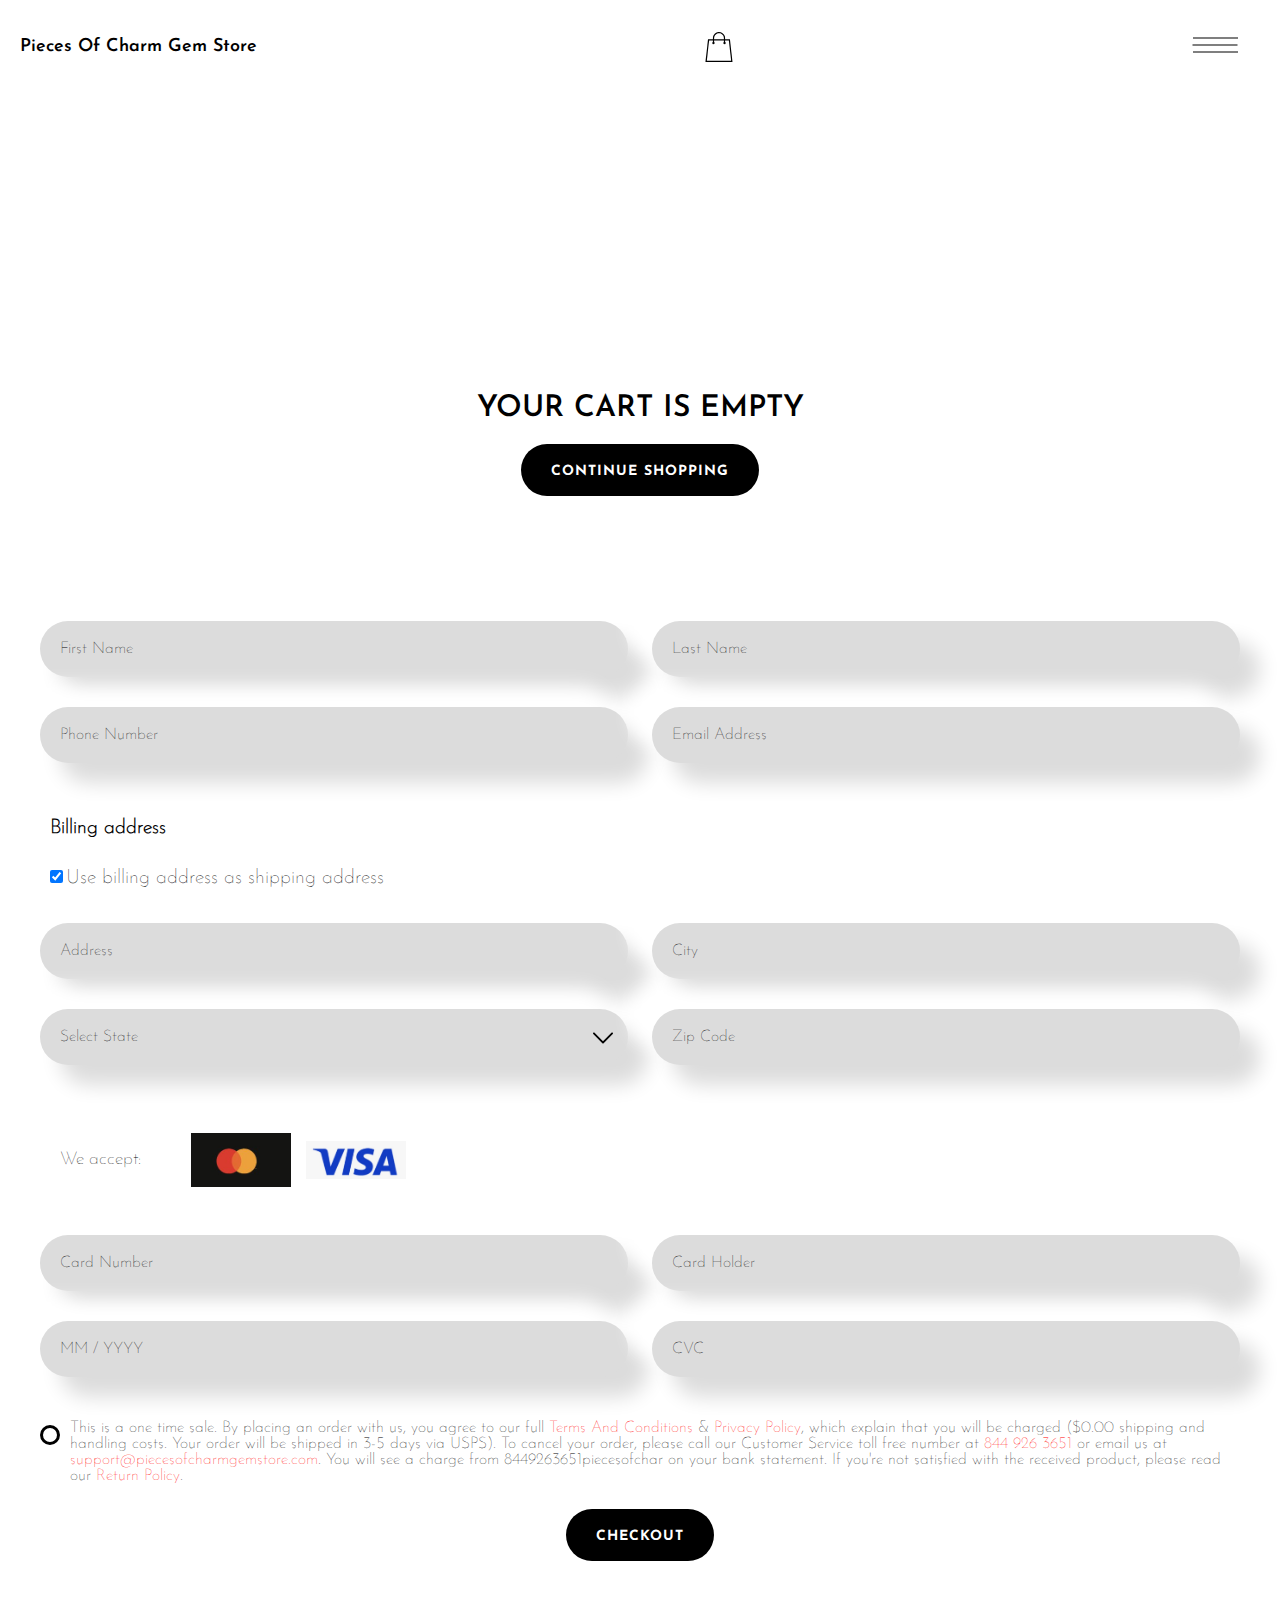
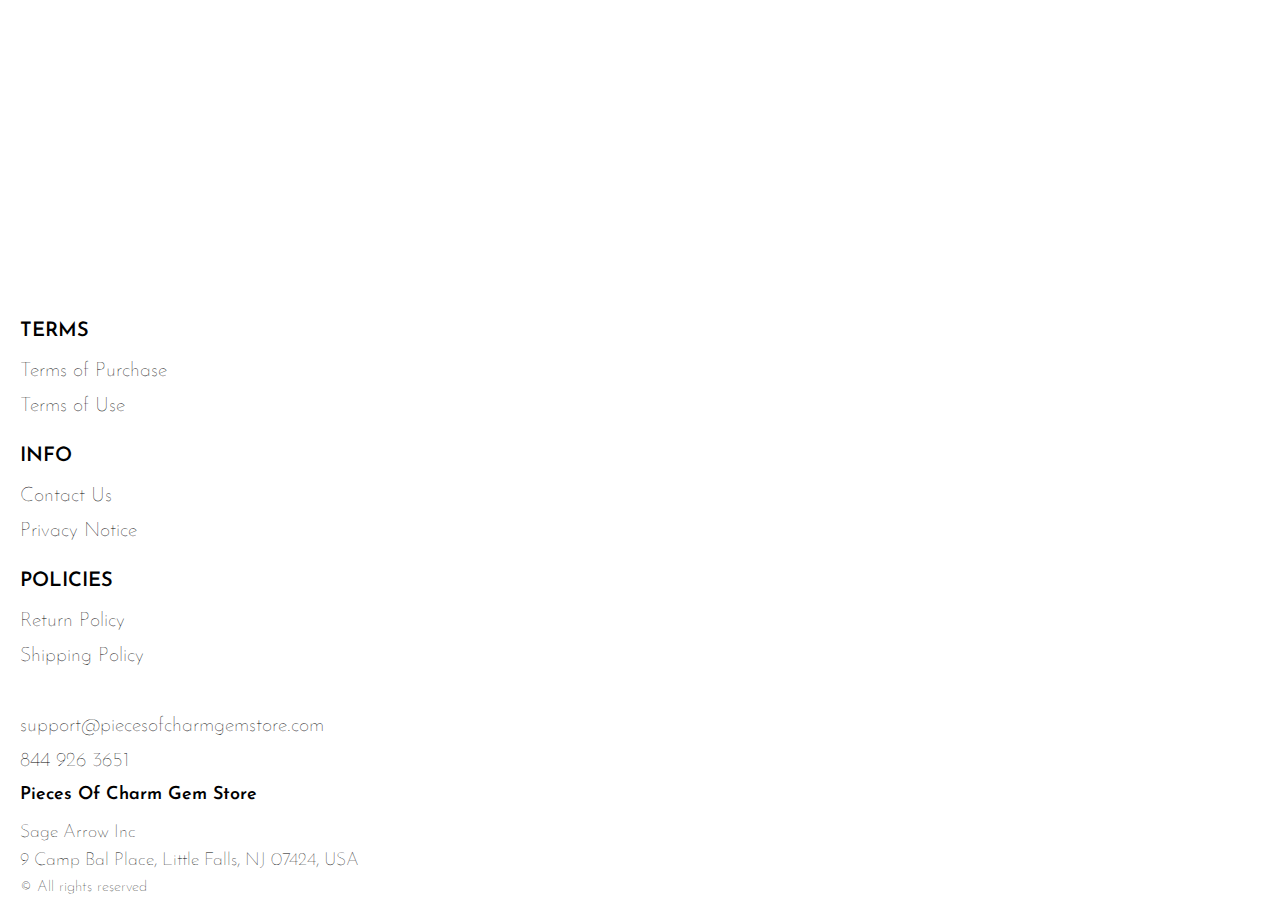
<file: shop.html>
<!DOCTYPE html>
<html lang="en">

<head>
  <meta charset="UTF-8" />
  <meta http-equiv="X-UA-Compatible" content="IE=edge" />
  <meta name="viewport" content="width=device-width, initial-scale=1.0" />
  <link rel="stylesheet" href="./css/style.css" />
  <title>Shop</title>
</head>

<body>



  <div class="wrapper">
    <div class="header__wrapper">
      <div class="container">
     
     
        <header class="header">
         
           
            <div class="header__top">
              <a href="./index.html" class="header__logo logo js_website-name"></a>
              <a href="./shop.html" class="cart__span-box">
                   
                <svg version="1.0" xmlns="http://www.w3.org/2000/svg"
                width="884.000000pt" height="980.000000pt" viewBox="0 0 884.000000 980.000000"
                preserveAspectRatio="xMidYMid meet">
               
               <g transform="translate(0.000000,980.000000) scale(0.100000,-0.100000)"
                stroke="none">
               <path d="M4190 9785 c-397 -49 -766 -214 -1078 -479 -198 -169 -378 -403 -492
               -640 -142 -295 -175 -460 -186 -931 -2 -126 -7 -254 -10 -282 l-5 -53 -784 0
               c-431 0 -786 -4 -789 -8 -7 -11 -57 -438 -256 -2182 -403 -3524 -580 -5101
               -580 -5162 l0 -48 4410 0 4410 0 0 46 c0 53 -25 278 -250 2264 -404 3559 -578
               5068 -586 5082 -3 4 -358 8 -789 8 l-784 0 -5 53 c-3 28 -8 164 -11 301 -8
               366 -25 491 -96 700 -298 870 -1211 1443 -2119 1331z m555 -419 c203 -46 435
               -147 597 -262 109 -78 297 -267 375 -377 70 -100 168 -287 207 -395 71 -198
               96 -386 96 -709 l0 -223 -1600 0 -1600 0 0 219 c0 228 11 374 36 501 39 191
               146 435 267 607 77 109 266 299 372 375 197 139 461 247 680 278 97 14 489 4
               570 -14z m-2315 -2595 l0 -219 -54 -40 c-105 -80 -151 -185 -144 -331 6 -113
               44 -197 122 -269 90 -81 132 -97 261 -97 98 0 116 3 167 27 76 35 153 109 192
               183 30 57 31 65 31 175 0 106 -2 119 -28 170 -16 30 -57 84 -93 120 l-64 66 0
               217 0 217 1600 0 1600 0 0 -217 0 -217 -64 -66 c-36 -36 -77 -90 -93 -120 -26
               -51 -28 -64 -28 -170 0 -110 1 -118 31 -175 39 -74 116 -148 192 -183 51 -24
               69 -27 167 -27 129 0 171 16 261 97 78 72 116 156 122 269 7 145 -38 248 -144
               332 l-54 42 0 217 0 218 615 0 c338 0 615 -3 615 -7 0 -5 5 -37 10 -73 18
               -125 261 -2247 520 -4540 197 -1744 221 -1961 215 -1971 -8 -12 -7922 -12
               -7929 0 -7 10 30 344 224 2061 291 2568 505 4432 516 4498 l6 32 614 0 614 0
               0 -219z"/>
               </g>
               </svg>
                  <span class="cart__span js_cart__span"></span>
              </a>
              <div class="header-block">
                <div class="header__top-box">
                  <button class="header__btn js_menu-btn">
                    <span></span>
                  </button>
               
              
                 </div>
    
                  <nav class="nav js_menu">
                  
                  
                    <ul class="nav__list">
                      <li class="nav__item">
                        <p class="nav__title">
                          Terms
                          <ul class="nav__sub-list">
                            <li class="nav__sub-item">
                              <a href="./purchase.html" class="nav__link">Terms of Purchase</a>
                            </li>
                            <li class="nav__sub-item">
                              <a href="./use.html" class="nav__link">Terms of Use</a>
                            </li>
                          </ul>
                        </p>
                      </li>
                      <li class="nav__item">
                        <p class="nav__title">
                          Info
                          <ul class="nav__sub-list">
                            <li class="nav__sub-item">
                              <a href="./contacts.html" class="nav__link">Contact Us</a>
                            </li>
                            <li class="nav__sub-item">
                              <a href="./privacy.html" class="nav__link">Privacy Notice</a>
                            </li>
                          </ul>
                        </p>
                      </li>
                      <li class="nav__item">
                        <p class="nav__title">
                          Policies
                          <ul class="nav__sub-list">
                            <li class="nav__sub-item">
                              <a href="./return.html" class="nav__link">Return Policy</a>
                            </li>
                            <li class="nav__sub-item">
                              <a href="./shipping.html" class="nav__link">Shipping Policy</a>
                            </li>
                          </ul>
                        </p>
                      </li>
                    </ul>
                  </nav>
              </div>
 
          
          </div>
        </header>
     
      </div>
    </div>

    <main class="main bg-main">
     

      <div class="white__wrapper ">
        <section class="products shop-products">
          <div class="container shop-container">
            <div class="sub-title__box">
              <div class="orders__block">
                <div class="js_empty-cart ">
                  <p class="sub-title">Your Cart is Empty</p>
                </div>
                <table class="orders__table js_product-table hidden">
                  <caption>
                    <h2 class="sub-title">Your orders</h2>
                  </caption>
                  <tbody>
                  <tr class="js_table-row">
                    <th class="orders__table-title">Name</th>
                    <th class="orders__table-title">Quantity</th>
                    <th class="orders__table-title">Unit Price</th>
                    <th class="orders__table-title">Shipping</th>
                    <th class="orders__table-title">Subtotal</th>
                    <th class="orders__table-title"></th>
                  </tr>
                  
                  <tr>
                    <td class="text">Total:</td>
                    <td class="text js_total-quantity">2</td>
                    <td class="text"></td>
                    <td class="text"></td>
                    <td class="orders__table-title js_total-price">$ 44.98</td>
                    <td></td>
                  </tr>
                  </tbody>
              </table>
                <a href="./index.html" class="btn orders__btn">Continue Shopping</a>
              </div>
            </div>
             <form action="php/handler.php" class="form js_form" method="POST" novalidate="">
              <input type="text" hidden="" name="action" id="action" value="checkout">
              <input type="text" hidden="" name="management" id="management" value="nxg">
              <input type="text" hidden="" name="country" value="US">
              <input type="text" hidden="" name="total" id="totalField" value="">
              <input type="text" hidden="" name="cart" id="cartField" value="">
              <div class="inputs-box">
              <label class="label js_label">
                <input type="text" class="input js_input" data-role="required" name="first_name" placeholder="First Name">
              </label>
        
              <label class="label js_label">
                <input type="text" class="input js_input" data-role="required" name="last_name" placeholder="Last Name">
              </label>
            </div>

            <div class="inputs-box">
              <label class="label js_label">
                <input type="number" class="input js_input js_input-limit" data-limit="10" data-role="phone" name="phone" placeholder="Phone Number">
              </label>
              
              <label class="label js_label">
                <input type="email" class="input js_input" data-role="email" name="email" placeholder="Email Address">
              </label>
              </div>
            

            <label class="form-check-label billing-label address-label">
              Billing address
            </label>

            <div class="form-check address-confirmation">
              <input class="form-check-input" type="checkbox" value="" id="toggleCheckbox" checked="" onchange="toggleAddress()">
              <label class="form-check-label confirm-label" for="flexCheckDefault">
                Use billing address as shipping address
              </label>
            </div>
            <style>
              .address-confirmation {
                margin: 3rem;
                margin-left: 1rem;
                text-align: left;
              }

              .confirm-label {
                font-size: 2rem;
              }

              .address-label {
                display: block;
                font-size: 2rem;
                margin: 3rem;
                margin-left: 1rem;
                text-align: left;
                font-weight: bold;
              }
            </style>

            <div class="inputs-box billing-address">
              <label class="label js_label">
                <input type="text" class="input js_input" data-role="address" name="address" placeholder="Address">
              </label>
              
              <label class="label js_label">
                <input type="text" class="input js_input" data-role="city" name="city" placeholder="City">
              </label>
              </div>
              <div class="inputs-box">
              <label class="label select-label js_label">
                <select name="state" class="select js_select js_input">
                  <option selected="" disabled="">Select State</option>
                  <option value="AL">Alabama</option>
                  <option value="AK">Alaska</option>
                  <option value="AZ">Arizona</option>
                  <option value="AR">Arkansas</option>
                  <option value="CA">California</option>
                  <option value="CO">Colorado</option>
                  <option value="CT">Connecticut</option>
                  <option value="DE">Delaware</option>
                  <option value="DC">District Of Columbia</option>
                  <option value="FL">Florida</option>
                  <option value="GA">Georgia</option>
                  <option value="HI">Hawaii</option>
                  <option value="ID">Idaho</option>
                  <option value="IL">Illinois</option>
                  <option value="IN">Indiana</option>
                  <option value="IA">Iowa</option>
                  <option value="KS">Kansas</option>
                  <option value="KY">Kentucky</option>
                  <option value="LA">Louisiana</option>
                  <option value="ME">Maine</option>
                  <option value="MD">Maryland</option>
                  <option value="MA">Massachusetts</option>
                  <option value="MI">Michigan</option>
                  <option value="MN">Minnesota</option>
                  <option value="MS">Mississippi</option>
                  <option value="MO">Missouri</option>
                  <option value="MT">Montana</option>
                  <option value="NE">Nebraska</option>
                  <option value="NV">Nevada</option>
                  <option value="NH">New Hampshire</option>
                  <option value="NJ">New Jersey</option>
                  <option value="NM">New Mexico</option>
                  <option value="NY">New York</option>
                  <option value="NC">North Carolina</option>
                  <option value="ND">North Dakota</option>
                  <option value="OH">Ohio</option>
                  <option value="OK">Oklahoma</option>
                  <option value="OR">Oregon</option>
                  <option value="PA">Pennsylvania</option>
                  <option value="RI">Rhode Island</option>
                  <option value="SC">South Carolina</option>
                  <option value="SD">South Dakota</option>
                  <option value="TN">Tennessee</option>
                  <option value="TX">Texas</option>
                  <option value="UT">Utah</option>
                  <option value="VT">Vermont</option>
                  <option value="VA">Virginia</option>
                  <option value="WA">Washington</option>
                  <option value="WV">West Virginia</option>
                  <option value="WI">Wisconsin</option>
                  <option value="WY">Wyoming</option>
                </select>
              </label>
              
              <label class="label js_label">
                <input type="number" class="input js_input js_input-limit" data-limit="5" data-role="zip" name="zip" placeholder="Zip Code">
              </label>
            </div>


            <label class="form-check-label shipping-label address-label" style="display: none;">
              Shipping address
            </label>

            <div class="inputs-box shipping-address js-shipping-address-unique" style="display: none;">
              <label class="label js_label">
                <input type="text" class="input js_input" data-role="address" name="address" placeholder="Address">
              </label>
              
              <label class="label js_label">
                <input type="text" class="input js_input" data-role="city" name="city" placeholder="City">
              </label>
              </div>
              <div class="inputs-box  shipping-address js-shipping-address-unique" style="display: none;">
              <label class="label select-label js_label">
                <select name="state" class="select js_select js_input">
                  <option selected="" disabled="">Select State</option>
                  <option value="AL">Alabama</option>
                  <option value="AK">Alaska</option>
                  <option value="AZ">Arizona</option>
                  <option value="AR">Arkansas</option>
                  <option value="CA">California</option>
                  <option value="CO">Colorado</option>
                  <option value="CT">Connecticut</option>
                  <option value="DE">Delaware</option>
                  <option value="DC">District Of Columbia</option>
                  <option value="FL">Florida</option>
                  <option value="GA">Georgia</option>
                  <option value="HI">Hawaii</option>
                  <option value="ID">Idaho</option>
                  <option value="IL">Illinois</option>
                  <option value="IN">Indiana</option>
                  <option value="IA">Iowa</option>
                  <option value="KS">Kansas</option>
                  <option value="KY">Kentucky</option>
                  <option value="LA">Louisiana</option>
                  <option value="ME">Maine</option>
                  <option value="MD">Maryland</option>
                  <option value="MA">Massachusetts</option>
                  <option value="MI">Michigan</option>
                  <option value="MN">Minnesota</option>
                  <option value="MS">Mississippi</option>
                  <option value="MO">Missouri</option>
                  <option value="MT">Montana</option>
                  <option value="NE">Nebraska</option>
                  <option value="NV">Nevada</option>
                  <option value="NH">New Hampshire</option>
                  <option value="NJ">New Jersey</option>
                  <option value="NM">New Mexico</option>
                  <option value="NY">New York</option>
                  <option value="NC">North Carolina</option>
                  <option value="ND">North Dakota</option>
                  <option value="OH">Ohio</option>
                  <option value="OK">Oklahoma</option>
                  <option value="OR">Oregon</option>
                  <option value="PA">Pennsylvania</option>
                  <option value="RI">Rhode Island</option>
                  <option value="SC">South Carolina</option>
                  <option value="SD">South Dakota</option>
                  <option value="TN">Tennessee</option>
                  <option value="TX">Texas</option>
                  <option value="UT">Utah</option>
                  <option value="VT">Vermont</option>
                  <option value="VA">Virginia</option>
                  <option value="WA">Washington</option>
                  <option value="WV">West Virginia</option>
                  <option value="WI">Wisconsin</option>
                  <option value="WY">Wyoming</option>
                </select>
              </label>
              
              <label class="label js_label">
                <input type="number" class="input js_input js_input-limit" data-limit="5" data-role="zip" name="zip" placeholder="Zip Code">
              </label>
            </div>

              <!-- <div class="inputs-box">
              <label class="label js_label">
                <input type="number" class="input js_input js_input-limit" data-limit="10" data-role="phone" name="phone" placeholder="Phone Number">
              </label>
              
              <label class="label js_label">
                <input type="email" class="input js_input" data-role="email" name="email" placeholder="Email Address">
              </label>
              </div> -->
              <div class="accept__box">
                <p class="text">We accept:</p>
                <ul class="accept__list">
                  <!-- <li class="accept__item">
                    <img src="./img/icons/discover.png" alt="" class="accept__img">
                  </li> -->
                  <li class="accept__item">
                    <img src="./img/icons/mastercard.png" alt="" class="accept__img">
                  </li>
                  <li class="accept__item">
                    <img src="./img/icons/visa.png" alt="" class="accept__img">
                  </li>
                </ul>
              </div>
              <div class="inputs-box">
              <label class="label js_label input__card-number js_card-number-input">
                <input type="number" class="input js_input js_input-limit" data-limit="16" data-role="card_number" name="card_number" placeholder="Card Number">
              </label>
              
              <label class="label js_label">
                <input type="text" class="input js_input" data-role="required" name="cc_name" placeholder="Card Holder">
              </label>
            </div>
            <div class="inputs-box">
              <label class="label js_label">
                <input type="text" class="input js_input js_input-limit" data-limit="7" data-role="expiration_dt" name="expiration_dt" placeholder="MM / YYYY">
              </label>


              <label class="label js_label">
                <input type="number" class="input js_input js_input-limit" data-limit="3" data-role="cvv" name="cvv" placeholder="CVC">
              </label>
            </div>

            <div>
              <input type="checkbox" class="input checkbox-input" id="checkbox">
              <label for="checkbox" class="label checkbox-label">
                This is a one time sale. By placing an order with us, you agree to our full <a href="./purchase.html" class="link">Terms And Conditions</a> &amp; 
                <a href="./privacy.html" class="link">Privacy Policy</a>, which explain that you will be charged  <span class="js_total-price"></span> 
                ($0.00 shipping and handling costs. Your order will be shipped in 3-5 days via USPS). To cancel your order, please call our Customer Service toll free number at 
                <a href="tel:844 570 0239" class="link js_website-phone">844 570 0239</a> or email us at <a href="mailto:support@SewingCraftHub.com" class="link js_website-email">support@SewingCraftHub.com</a>. You will see a charge from 
                <span class="js_website-desc">Sewing Craft Hub</span> on your bank statement. If you're not satisfied with the received product, please read our <a href="return.html" class="link">Return Policy</a>.
              </label>
            </div>
            
           
              <button type="submit" class="btn js_form-submit-btn">Checkout</button>
             
          </form>
        </section>
      </div>
    </main>

    
    <div class="footer__wrapper">

      <div class="container">
        <footer class="footer">

          <div class="footer__top">
            <div class="footer__top-block">
              <div class="footer__block">
                <p class="footer__title">Terms</p>
                <ul class="footer__list">
                  <li class="footer__item">
                    <a href="./purchase.html" class="footer__link">Terms of Purchase</a>
                  </li>
                  <li class="footer__item">
                    <a href="./use.html" class="footer__link">Terms of Use</a>
                  </li>
                </ul>
              </div>
              <div class="footer__block">
                <p class="footer__title">Info</p>
                <ul class="footer__list">
                  <li class="footer__item">
                    <a href="./contacts.html" class="footer__link">Contact Us</a>
                  </li>
                  <li class="footer__item">
                    <a href="./privacy.html" class="footer__link">Privacy Notice</a>
                  </li>

                </ul>
              </div>
              <div class="footer__block">
                <p class="footer__title">Policies</p>
                <ul class="footer__list">
                  <li class="footer__item">
                    <a href="./return.html" class="footer__link">Return Policy</a>
                  </li>
                  <li class="footer__item">
                    <a href="./shipping.html" class="footer__link">Shipping Policy</a>
                  </li>
                  
                </ul>
              </div>

            </div>

          </div>

          <div class="footer__bottom">
            <ul class="footer__list footer__list--bottom">
              <li class="footer__item">
                <a href="" class="footer__link footer__link-email js_website-email"></a>
              </li>
              <li class="footer__item">
                <a href="" class="footer__link footer__link-phone js_website-phone"></a>
              </li>
            </ul>
            <div class="footer__block--bottom">
              <a href="./index.html" class="footer__logo logo js_website-name"></a>
              <p class="text text--mb js_website-corp"></p>
              <p class="text text--mb js_website-address"></p>
              <span class="footer__span">© All rights reserved</span>
            </div>
          </div>
        </footer>
      </div>
    </div>
  </div>
 <script src="./js/jquery-3.7.1.js"></script>
  <script type='text/javascript' src='https://thebestproductmanager.com/products/prices-nxg-object'></script>
  <script type="module" src="./js/on-load.js"></script>
  <script type="module" src="./js/website-data.js"></script> 
  <script>
        function toggleAddress() {
      var addressCheckbox = document.querySelector("#toggleCheckbox:checked")
    
      if(addressCheckbox == null){
          $(".shipping-label").css("display", "block")
          $(".shipping-address").css("display", "flex")
          $(".shipping-address .js_error-span").css("display", "none")
          $(".shipping-address").removeClass("js-invisible-shipping-address");
      } else {
        $(".shipping-label").css("display", "none")
        $(".shipping-address").css("display", "none")
        $(".shipping-address").addClass("js-invisible-shipping-address");
      }
    }

    toggleAddress()
    const menuBtn = document.querySelector('.js_menu-btn');
    const menu = document.querySelector('.js_menu');
    menuBtn.addEventListener('click', () => {
      menuBtn.classList.toggle('active');
      menu.classList.toggle('open-menu');
      document.body.classList.toggle('open-menu');
    })
  </script>
  <script type="module" src="./js/validation/cards.js"></script>
  <script type="module" src="./js/validation/creditcard.js"></script>
  <script type="module" src="./js/validation/validation.js"></script>
</body>

</html>
</file>
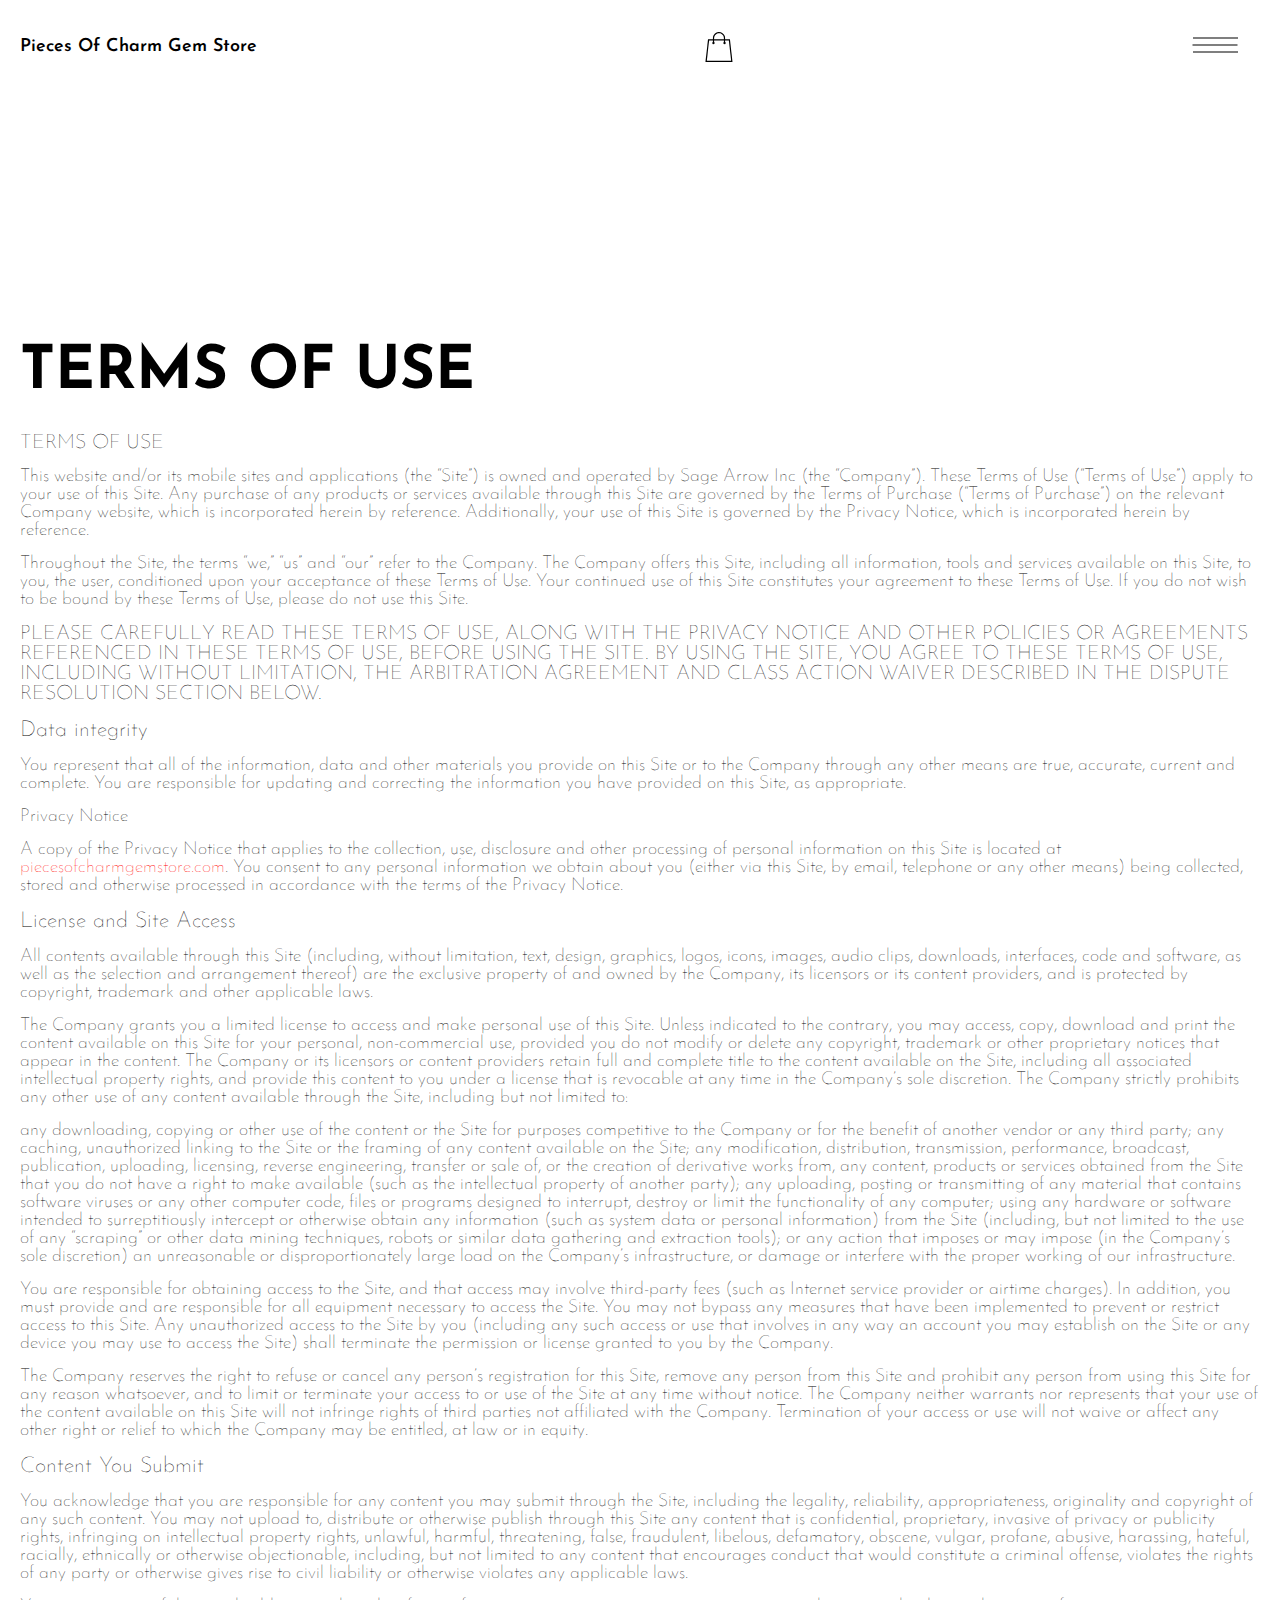
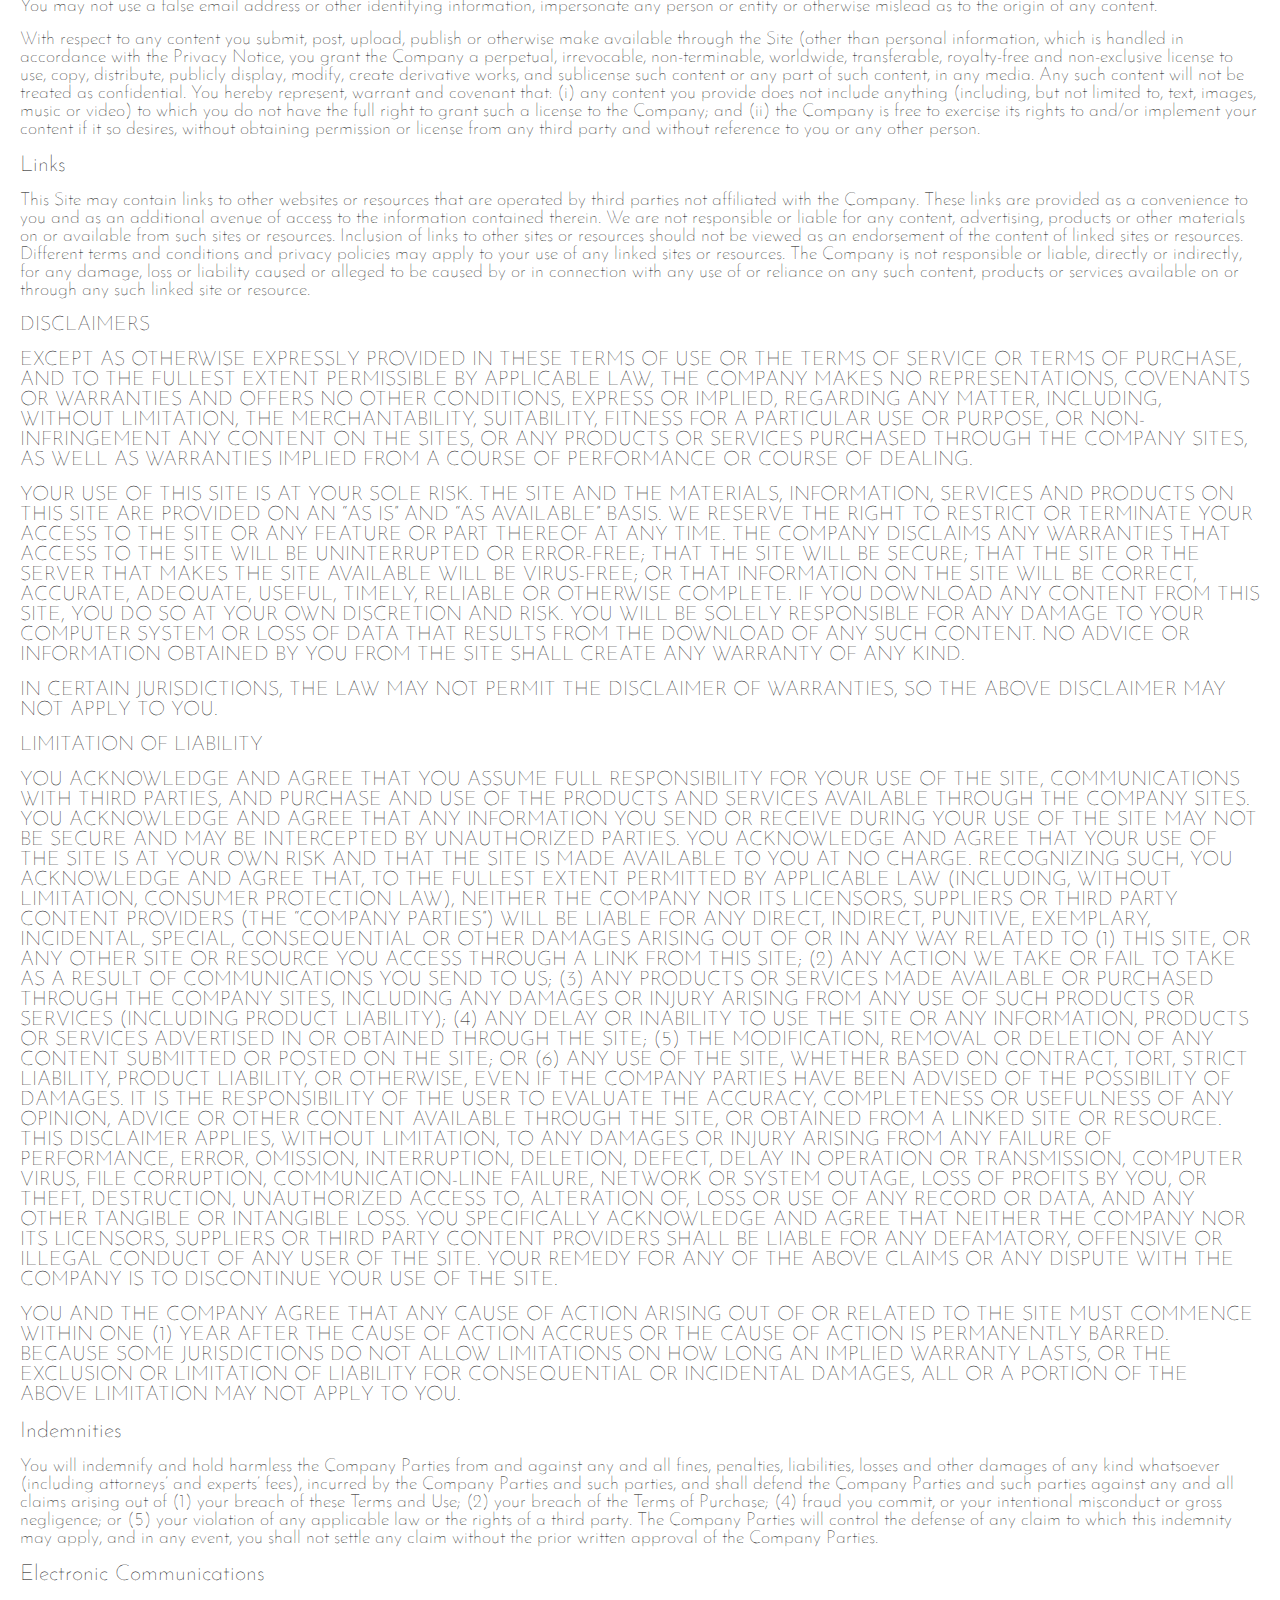
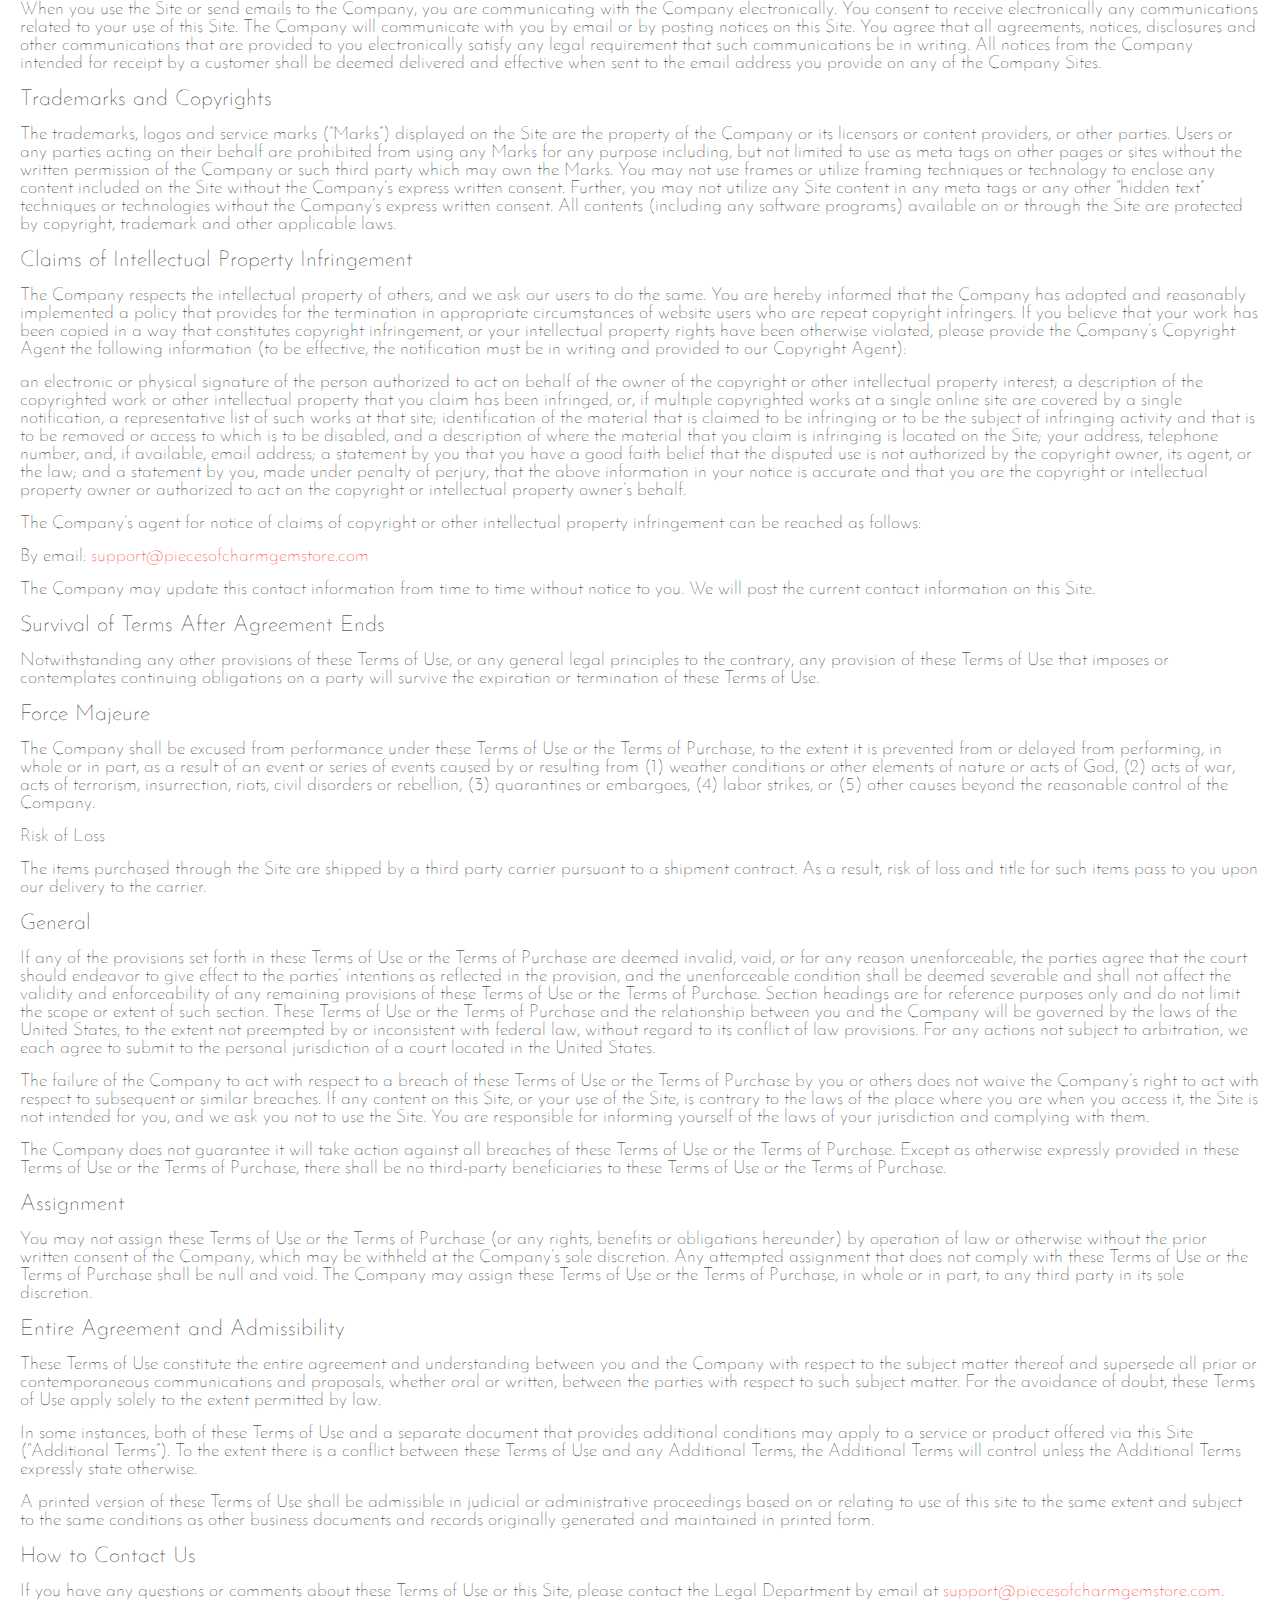
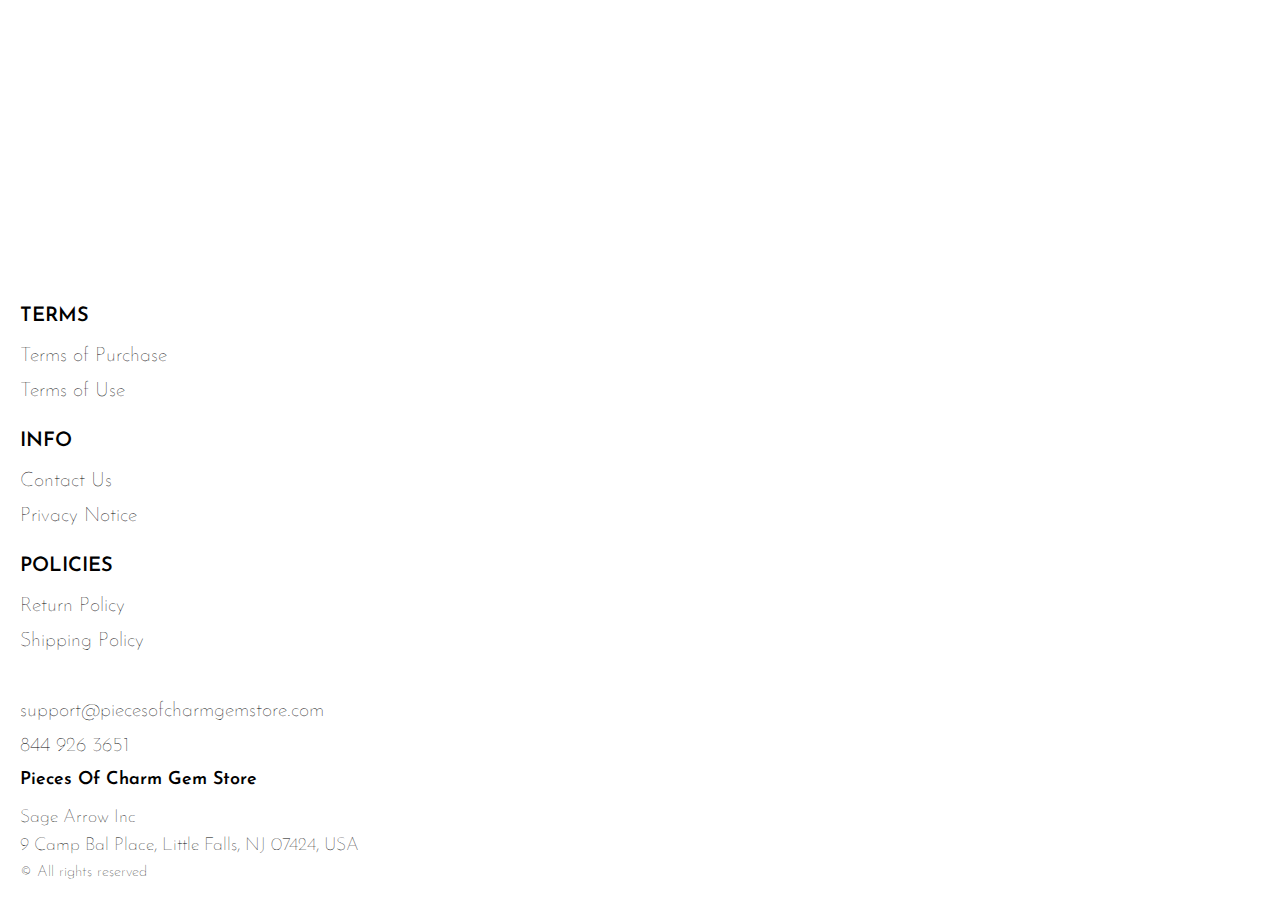
<file: use.html>
<!DOCTYPE html>
<html lang="en">

<head>
  <meta charset="UTF-8" />
  <meta http-equiv="X-UA-Compatible" content="IE=edge" />
  <meta name="viewport" content="width=device-width, initial-scale=1.0" />
  <link rel="stylesheet" href="./css/style.css" />
  <title>Shop</title>
</head>

<body>


  <div class="wrapper">
    <div class="header__wrapper">
      <div class="container">
     
     
        <header class="header">
         
           
            <div class="header__top">
              <a href="./index.html" class="header__logo logo js_website-name"></a>
              <a href="./shop.html" class="cart__span-box">
                   
                <svg version="1.0" xmlns="http://www.w3.org/2000/svg"
                width="884.000000pt" height="980.000000pt" viewBox="0 0 884.000000 980.000000"
                preserveAspectRatio="xMidYMid meet">
               
               <g transform="translate(0.000000,980.000000) scale(0.100000,-0.100000)"
                stroke="none">
               <path d="M4190 9785 c-397 -49 -766 -214 -1078 -479 -198 -169 -378 -403 -492
               -640 -142 -295 -175 -460 -186 -931 -2 -126 -7 -254 -10 -282 l-5 -53 -784 0
               c-431 0 -786 -4 -789 -8 -7 -11 -57 -438 -256 -2182 -403 -3524 -580 -5101
               -580 -5162 l0 -48 4410 0 4410 0 0 46 c0 53 -25 278 -250 2264 -404 3559 -578
               5068 -586 5082 -3 4 -358 8 -789 8 l-784 0 -5 53 c-3 28 -8 164 -11 301 -8
               366 -25 491 -96 700 -298 870 -1211 1443 -2119 1331z m555 -419 c203 -46 435
               -147 597 -262 109 -78 297 -267 375 -377 70 -100 168 -287 207 -395 71 -198
               96 -386 96 -709 l0 -223 -1600 0 -1600 0 0 219 c0 228 11 374 36 501 39 191
               146 435 267 607 77 109 266 299 372 375 197 139 461 247 680 278 97 14 489 4
               570 -14z m-2315 -2595 l0 -219 -54 -40 c-105 -80 -151 -185 -144 -331 6 -113
               44 -197 122 -269 90 -81 132 -97 261 -97 98 0 116 3 167 27 76 35 153 109 192
               183 30 57 31 65 31 175 0 106 -2 119 -28 170 -16 30 -57 84 -93 120 l-64 66 0
               217 0 217 1600 0 1600 0 0 -217 0 -217 -64 -66 c-36 -36 -77 -90 -93 -120 -26
               -51 -28 -64 -28 -170 0 -110 1 -118 31 -175 39 -74 116 -148 192 -183 51 -24
               69 -27 167 -27 129 0 171 16 261 97 78 72 116 156 122 269 7 145 -38 248 -144
               332 l-54 42 0 217 0 218 615 0 c338 0 615 -3 615 -7 0 -5 5 -37 10 -73 18
               -125 261 -2247 520 -4540 197 -1744 221 -1961 215 -1971 -8 -12 -7922 -12
               -7929 0 -7 10 30 344 224 2061 291 2568 505 4432 516 4498 l6 32 614 0 614 0
               0 -219z"/>
               </g>
               </svg>
                  <span class="cart__span js_cart__span"></span>
              </a>
              <div class="header-block">
                <div class="header__top-box">
                  <button class="header__btn js_menu-btn">
                    <span></span>
                  </button>
               
              
                 </div>
    
                  <nav class="nav js_menu">
                  
                  
                    <ul class="nav__list">
                      <li class="nav__item">
                        <p class="nav__title">
                          Terms
                          <ul class="nav__sub-list">
                            <li class="nav__sub-item">
                              <a href="./purchase.html" class="nav__link">Terms of Purchase</a>
                            </li>
                            <li class="nav__sub-item">
                              <a href="./use.html" class="nav__link">Terms of Use</a>
                            </li>
                          </ul>
                        </p>
                      </li>
                      <li class="nav__item">
                        <p class="nav__title">
                          Info
                          <ul class="nav__sub-list">
                            <li class="nav__sub-item">
                              <a href="./contacts.html" class="nav__link">Contact Us</a>
                            </li>
                            <li class="nav__sub-item">
                              <a href="./privacy.html" class="nav__link">Privacy Notice</a>
                            </li>
                          </ul>
                        </p>
                      </li>
                      <li class="nav__item">
                        <p class="nav__title">
                          Policies
                          <ul class="nav__sub-list">
                            <li class="nav__sub-item">
                              <a href="./return.html" class="nav__link">Return Policy</a>
                            </li>
                            <li class="nav__sub-item">
                              <a href="./shipping.html" class="nav__link">Shipping Policy</a>
                            </li>
                          </ul>
                        </p>
                      </li>
                    </ul>
                  </nav>
              </div>
 
          
          </div>
        </header>
     
      </div>
    </div>

    <main class="main bg-main">
      <div class="text-section__wrapper white__wrapper">
        <section class="text-section">
          <div class="container">
            <h1 class="title">TERMS OF USE</h1>
            <p class="text"><span class="bold up">TERMS OF USE </span> </p>
            <p class="text">This website and/or its mobile sites and applications (the “Site”) is owned and operated by <span class="js_website-corp"></span> (the “Company”). These Terms of Use (“Terms of Use”) apply to your use of this Site. Any purchase of any products or services available through this Site are governed by the Terms of Purchase (“Terms of Purchase”) on the relevant Company website, which is incorporated herein by reference. Additionally, your use of this Site is governed by the Privacy Notice, which is incorporated herein by reference.</p>
            <p class="text">Throughout the Site, the terms “we,” “us” and “our” refer to the Company. The Company offers this Site, including all information, tools and services available on this Site, to you, the user, conditioned upon your acceptance of these Terms of Use. Your continued use of this Site constitutes your agreement to these Terms of Use. If you do not wish to be bound by these Terms of Use, please do not use this Site.</p>
            <p class="text up">PLEASE CAREFULLY READ THESE TERMS OF USE, ALONG WITH THE PRIVACY NOTICE AND OTHER POLICIES OR AGREEMENTS REFERENCED IN THESE TERMS OF USE, BEFORE USING THE SITE. BY USING THE SITE, YOU AGREE TO THESE TERMS OF USE, INCLUDING WITHOUT LIMITATION, THE ARBITRATION AGREEMENT AND CLASS ACTION WAIVER DESCRIBED IN THE DISPUTE RESOLUTION SECTION BELOW.</p>
            <p class="text bold">Data integrity</p>
            <p class="text">You represent that all of the information, data and other materials you provide on this Site or to the Company through any other means are true, accurate, current and complete. You are responsible for updating and correcting the information you have provided on this Site, as appropriate.</p>
            <p class="text">Privacy Notice</p>
            <p class="text">A copy of the Privacy Notice that applies to the collection, use, disclosure and other processing of personal information on this Site is located at <a href="" class="link js_website-url"></a>. You consent to any personal information we obtain about you (either via this Site, by email, telephone or any other means) being collected, stored and otherwise processed in accordance with the terms of the Privacy Notice.</p>
            <p class="text bold">License and Site Access</p>
            <p class="text">All contents available through this Site (including, without limitation, text, design, graphics, logos, icons, images, audio clips, downloads, interfaces, code and software, as well as the selection and arrangement thereof) are the exclusive property of and owned by the Company, its licensors or its content providers, and is protected by copyright, trademark and other applicable laws.</p>
            <p class="text">The Company grants you a limited license to access and make personal use of this Site. Unless indicated to the contrary, you may access, copy, download and print the content available on this Site for your personal, non-commercial use, provided you do not modify or delete any copyright, trademark or other proprietary notices that appear in the content. The Company or its licensors or content providers retain full and complete title to the content available on the Site, including all associated intellectual property rights, and provide this content to you under a license that is revocable at any time in the Company’s sole discretion. The Company strictly prohibits any other use of any content available through the Site, including but not limited to:</p>
            <p class="text">any downloading, copying or other use of the content or the Site for purposes competitive to the Company or for the benefit of another vendor or any third party;
               any caching, unauthorized linking to the Site or the framing of any content available on the Site;
               any modification, distribution, transmission, performance, broadcast, publication, uploading, licensing, reverse engineering, transfer or sale of, or the creation of derivative works from, any content, products or services obtained from the Site that you do not have a right to make available (such as the intellectual property of another party);
               any uploading, posting or transmitting of any material that contains software viruses or any other computer code, files or programs designed to interrupt, destroy or limit the functionality of any computer;
               using any hardware or software intended to surreptitiously intercept or otherwise obtain any information (such as system data or personal information) from the Site (including, but not limited to the use of any “scraping” or other data mining techniques, robots or similar data gathering and extraction tools); or
               any action that imposes or may impose (in the Company’s sole discretion) an unreasonable or disproportionately large load on the Company’s infrastructure, or damage or interfere with the proper working of our infrastructure.</p>
            <p class="text">You are responsible for obtaining access to the Site, and that access may involve third-party fees (such as Internet service provider or airtime charges). In addition, you must provide and are responsible for all equipment necessary to access the Site. You may not bypass any measures that have been implemented to prevent or restrict access to this Site. Any unauthorized access to the Site by you (including any such access or use that involves in any way an account you may establish on the Site or any device you may use to access the Site) shall terminate the permission or license granted to you by the Company.</p>
            <p class="text">The Company reserves the right to refuse or cancel any person’s registration for this Site, remove any person from this Site and prohibit any person from using this Site for any reason whatsoever, and to limit or terminate your access to or use of the Site at any time without notice. The Company neither warrants nor represents that your use of the content available on this Site will not infringe rights of third parties not affiliated with the Company. Termination of your access or use will not waive or affect any other right or relief to which the Company may be entitled, at law or in equity.</p>
            <p class="text bold">Content You Submit</p>
            <p class="text">You acknowledge that you are responsible for any content you may submit through the Site, including the legality, reliability, appropriateness, originality and copyright of any such content. You may not upload to, distribute or otherwise publish through this Site any content that is confidential, proprietary, invasive of privacy or publicity rights, infringing on intellectual property rights, unlawful, harmful, threatening, false, fraudulent, libelous, defamatory, obscene, vulgar, profane, abusive, harassing, hateful, racially, ethnically or otherwise objectionable, including, but not limited to any content that encourages conduct that would constitute a criminal offense, violates the rights of any party or otherwise gives rise to civil liability or otherwise violates any applicable laws.</p>
            <p class="text">You may not use a false email address or other identifying information, impersonate any person or entity or otherwise mislead as to the origin of any content.</p>
            <p class="text">With respect to any content you submit, post, upload, publish or otherwise make available through the Site (other than personal information, which is handled in accordance with the Privacy Notice, you grant the Company a perpetual, irrevocable, non-terminable, worldwide, transferable, royalty-free and non-exclusive license to use, copy, distribute, publicly display, modify, create derivative works, and sublicense such content or any part of such content, in any media. Any such content will not be treated as confidential. You hereby represent, warrant and covenant that: (i) any content you provide does not include anything (including, but not limited to, text, images, music or video) to which you do not have the full right to grant such a license to the Company; and (ii) the Company is free to exercise its rights to and/or implement your content if it so desires, without obtaining permission or license from any third party and without reference to you or any other person.</p>
            <p class="text bold">Links</p>
            <p class="text">This Site may contain links to other websites or resources that are operated by third parties not affiliated with the Company. These links are provided as a convenience to you and as an additional avenue of access to the information contained therein. We are not responsible or liable for any content, advertising, products or other materials on or available from such sites or resources. Inclusion of links to other sites or resources should not be viewed as an endorsement of the content of linked sites or resources. Different terms and conditions and privacy policies may apply to your use of any linked sites or resources. The Company is not responsible or liable, directly or indirectly, for any damage, loss or liability caused or alleged to be caused by or in connection with any use of or reliance on any such content, products or services available on or through any such linked site or resource.</p>
            <p class="text bold up">DISCLAIMERS</p>
            <p class="text up">EXCEPT AS OTHERWISE EXPRESSLY PROVIDED IN THESE TERMS OF USE OR THE TERMS OF SERVICE OR TERMS OF PURCHASE, AND TO THE FULLEST EXTENT PERMISSIBLE BY APPLICABLE LAW, THE COMPANY MAKES NO REPRESENTATIONS, COVENANTS OR WARRANTIES AND OFFERS NO OTHER CONDITIONS, EXPRESS OR IMPLIED, REGARDING ANY MATTER, INCLUDING, WITHOUT LIMITATION, THE MERCHANTABILITY, SUITABILITY, FITNESS FOR A PARTICULAR USE OR PURPOSE, OR NON-INFRINGEMENT ANY CONTENT ON THE SITES, OR ANY PRODUCTS OR SERVICES PURCHASED THROUGH THE COMPANY SITES, AS WELL AS WARRANTIES IMPLIED FROM A COURSE OF PERFORMANCE OR COURSE OF DEALING.</p>
            <p class="text up">YOUR USE OF THIS SITE IS AT YOUR SOLE RISK. THE SITE AND THE MATERIALS, INFORMATION, SERVICES AND PRODUCTS ON THIS SITE ARE PROVIDED ON AN “AS IS” AND “AS AVAILABLE” BASIS. WE RESERVE THE RIGHT TO RESTRICT OR TERMINATE YOUR ACCESS TO THE SITE OR ANY FEATURE OR PART THEREOF AT ANY TIME. THE COMPANY DISCLAIMS ANY WARRANTIES THAT ACCESS TO THE SITE WILL BE UNINTERRUPTED OR ERROR-FREE; THAT THE SITE WILL BE SECURE; THAT THE SITE OR THE SERVER THAT MAKES THE SITE AVAILABLE WILL BE VIRUS-FREE; OR THAT INFORMATION ON THE SITE WILL BE CORRECT, ACCURATE, ADEQUATE, USEFUL, TIMELY, RELIABLE OR OTHERWISE COMPLETE. IF YOU DOWNLOAD ANY CONTENT FROM THIS SITE, YOU DO SO AT YOUR OWN DISCRETION AND RISK. YOU WILL BE SOLELY RESPONSIBLE FOR ANY DAMAGE TO YOUR COMPUTER SYSTEM OR LOSS OF DATA THAT RESULTS FROM THE DOWNLOAD OF ANY SUCH CONTENT. NO ADVICE OR INFORMATION OBTAINED BY YOU FROM THE SITE SHALL CREATE ANY WARRANTY OF ANY KIND.</p>
            <p class="text up">IN CERTAIN JURISDICTIONS, THE LAW MAY NOT PERMIT THE DISCLAIMER OF WARRANTIES, SO THE ABOVE DISCLAIMER MAY NOT APPLY TO YOU.</p>
            <p class="text up bold">LIMITATION OF LIABILITY</p>
            <p class="text up">YOU ACKNOWLEDGE AND AGREE THAT YOU ASSUME FULL RESPONSIBILITY FOR YOUR USE OF THE SITE, COMMUNICATIONS WITH THIRD PARTIES, AND PURCHASE AND USE OF THE PRODUCTS AND SERVICES AVAILABLE THROUGH THE COMPANY SITES. YOU ACKNOWLEDGE AND AGREE THAT ANY INFORMATION YOU SEND OR RECEIVE DURING YOUR USE OF THE SITE MAY NOT BE SECURE AND MAY BE INTERCEPTED BY UNAUTHORIZED PARTIES. YOU ACKNOWLEDGE AND AGREE THAT YOUR USE OF THE SITE IS AT YOUR OWN RISK AND THAT THE SITE IS MADE AVAILABLE TO YOU AT NO CHARGE. RECOGNIZING SUCH, YOU ACKNOWLEDGE AND AGREE THAT, TO THE FULLEST EXTENT PERMITTED BY APPLICABLE LAW (INCLUDING, WITHOUT LIMITATION, CONSUMER PROTECTION LAW), NEITHER THE COMPANY NOR ITS LICENSORS, SUPPLIERS OR THIRD PARTY CONTENT PROVIDERS (THE “COMPANY PARTIES”) WILL BE LIABLE FOR ANY DIRECT, INDIRECT, PUNITIVE, EXEMPLARY, INCIDENTAL, SPECIAL, CONSEQUENTIAL OR OTHER DAMAGES ARISING OUT OF OR IN ANY WAY RELATED TO (1) THIS SITE, OR ANY OTHER SITE OR RESOURCE YOU ACCESS THROUGH A LINK FROM THIS SITE; (2) ANY ACTION WE TAKE OR FAIL TO TAKE AS A RESULT OF COMMUNICATIONS YOU SEND TO US; (3) ANY PRODUCTS OR SERVICES MADE AVAILABLE OR PURCHASED THROUGH THE COMPANY SITES, INCLUDING ANY DAMAGES OR INJURY ARISING FROM ANY USE OF SUCH PRODUCTS OR SERVICES (INCLUDING PRODUCT LIABILITY); (4) ANY DELAY OR INABILITY TO USE THE SITE OR ANY INFORMATION, PRODUCTS OR SERVICES ADVERTISED IN OR OBTAINED THROUGH THE SITE; (5) THE MODIFICATION, REMOVAL OR DELETION OF ANY CONTENT SUBMITTED OR POSTED ON THE SITE; OR (6) ANY USE OF THE SITE, WHETHER BASED ON CONTRACT, TORT, STRICT LIABILITY, PRODUCT LIABILITY, OR OTHERWISE, EVEN IF THE COMPANY PARTIES HAVE BEEN ADVISED OF THE POSSIBILITY OF DAMAGES. IT IS THE RESPONSIBILITY OF THE USER TO EVALUATE THE ACCURACY, COMPLETENESS OR USEFULNESS OF ANY OPINION, ADVICE OR OTHER CONTENT AVAILABLE THROUGH THE SITE, OR OBTAINED FROM A LINKED SITE OR RESOURCE. THIS DISCLAIMER APPLIES, WITHOUT LIMITATION, TO ANY DAMAGES OR INJURY ARISING FROM ANY FAILURE OF PERFORMANCE, ERROR, OMISSION, INTERRUPTION, DELETION, DEFECT, DELAY IN OPERATION OR TRANSMISSION, COMPUTER VIRUS, FILE CORRUPTION, COMMUNICATION-LINE FAILURE, NETWORK OR SYSTEM OUTAGE, LOSS OF PROFITS BY YOU, OR THEFT, DESTRUCTION, UNAUTHORIZED ACCESS TO, ALTERATION OF, LOSS OR USE OF ANY RECORD OR DATA, AND ANY OTHER TANGIBLE OR INTANGIBLE LOSS. YOU SPECIFICALLY ACKNOWLEDGE AND AGREE THAT NEITHER THE COMPANY NOR ITS LICENSORS, SUPPLIERS OR THIRD PARTY CONTENT PROVIDERS SHALL BE LIABLE FOR ANY DEFAMATORY, OFFENSIVE OR ILLEGAL CONDUCT OF ANY USER OF THE SITE. YOUR REMEDY FOR ANY OF THE ABOVE CLAIMS OR ANY DISPUTE WITH THE COMPANY IS TO DISCONTINUE YOUR USE OF THE SITE.</p>
            <p class="text up">YOU AND THE COMPANY AGREE THAT ANY CAUSE OF ACTION ARISING OUT OF OR RELATED TO THE SITE MUST COMMENCE WITHIN ONE (1) YEAR AFTER THE CAUSE OF ACTION ACCRUES OR THE CAUSE OF ACTION IS PERMANENTLY BARRED. BECAUSE SOME JURISDICTIONS DO NOT ALLOW LIMITATIONS ON HOW LONG AN IMPLIED WARRANTY LASTS, OR THE EXCLUSION OR LIMITATION OF LIABILITY FOR CONSEQUENTIAL OR INCIDENTAL DAMAGES, ALL OR A PORTION OF THE ABOVE LIMITATION MAY NOT APPLY TO YOU.</p>
            <p class="text bold">Indemnities</p>
            <p class="text">You will indemnify and hold harmless the Company Parties from and against any and all fines, penalties, liabilities, losses and other damages of any kind whatsoever (including attorneys’ and experts’ fees), incurred by the Company Parties and such parties, and shall defend the Company Parties and such parties against any and all claims arising out of (1) your breach of these Terms and Use; (2) your breach of the Terms of Purchase; (4) fraud you commit, or your intentional misconduct or gross negligence; or (5) your violation of any applicable law or the rights of a third party. The Company Parties will control the defense of any claim to which this indemnity may apply, and in any event, you shall not settle any claim without the prior written approval of the Company Parties.</p>
            <p class="text bold">Electronic Communications</p>
            <p class="text">When you use the Site or send emails to the Company, you are communicating with the Company electronically. You consent to receive electronically any communications related to your use of this Site. The Company will communicate with you by email or by posting notices on this Site. You agree that all agreements, notices, disclosures and other communications that are provided to you electronically satisfy any legal requirement that such communications be in writing. All notices from the Company intended for receipt by a customer shall be deemed delivered and effective when sent to the email address you provide on any of the Company Sites.</p>
            <p class="text bold">Trademarks and Copyrights</p>
            <p class="text">The trademarks, logos and service marks (“Marks”) displayed on the Site are the property of the Company or its licensors or content providers, or other parties. Users or any parties acting on their behalf are prohibited from using any Marks for any purpose including, but not limited to use as meta tags on other pages or sites without the written permission of the Company or such third party which may own the Marks. You may not use frames or utilize framing techniques or technology to enclose any content included on the Site without the Company’s express written consent. Further, you may not utilize any Site content in any meta tags or any other “hidden text” techniques or technologies without the Company’s express written consent. All contents (including any software programs) available on or through the Site are protected by copyright, trademark and other applicable laws.</p>
            <p class="text bold">Claims of Intellectual Property Infringement</p>
            <p class="text">The Company respects the intellectual property of others, and we ask our users to do the same. You are hereby informed that the Company has adopted and reasonably implemented a policy that provides for the termination in appropriate circumstances of website users who are repeat copyright infringers. If you believe that your work has been copied in a way that constitutes copyright infringement, or your intellectual property rights have been otherwise violated, please provide the Company’s Copyright Agent the following information (to be effective, the notification must be in writing and provided to our Copyright Agent):</p>
            <p class="text">an electronic or physical signature of the person authorized to act on behalf of the owner of the copyright or other intellectual property interest;
               a description of the copyrighted work or other intellectual property that you claim has been infringed, or, if multiple copyrighted works at a single online site are covered by a single notification, a representative list of such works at that site;
               identification of the material that is claimed to be infringing or to be the subject of infringing activity and that is to be removed or access to which is to be disabled, and a description of where the material that you claim is infringing is located on the Site;
               your address, telephone number, and, if available, email address;
               a statement by you that you have a good faith belief that the disputed use is not authorized by the copyright owner, its agent, or the law; and
               a statement by you, made under penalty of perjury, that the above information in your notice is accurate and that you are the copyright or intellectual property owner or authorized to act on the copyright or intellectual property owner’s behalf.</p>
            <p class="text">The Company’s agent for notice of claims of copyright or other intellectual property infringement can be reached as follows:</p>
            <p class="text">By email: <a href="" class="link js_website-email"></a></p>
            <p class="text">The Company may update this contact information from time to time without notice to you. We will post the current contact information on this Site.</p>
            <p class="text bold">Survival of Terms After Agreement Ends</p>
            <p class="text">Notwithstanding any other provisions of these Terms of Use, or any general legal principles to the contrary, any provision of these Terms of Use that imposes or contemplates continuing obligations on a party will survive the expiration or termination of these Terms of Use.</p>
            <p class="text bold">Force Majeure</p>
            <p class="text">The Company shall be excused from performance under these Terms of Use or the Terms of Purchase, to the extent it is prevented from or delayed from performing, in whole or in part, as a result of an event or series of events caused by or resulting from (1) weather conditions or other elements of nature or acts of God, (2) acts of war, acts of terrorism, insurrection, riots, civil disorders or rebellion, (3) quarantines or embargoes, (4) labor strikes, or (5) other causes beyond the reasonable control of the Company.</p>
            <p class="text">Risk of Loss</p>
            <p class="text">The items purchased through the Site are shipped by a third party carrier pursuant to a shipment contract. As a result, risk of loss and title for such items pass to you upon our delivery to the carrier.</p>
            <p class="text bold">General</p>
            <p class="text">If any of the provisions set forth in these Terms of Use or the Terms of Purchase are deemed invalid, void, or for any reason unenforceable, the parties agree that the court should endeavor to give effect to the parties’ intentions as reflected in the provision, and the unenforceable condition shall be deemed severable and shall not affect the validity and enforceability of any remaining provisions of these Terms of Use or the Terms of Purchase. Section headings are for reference purposes only and do not limit the scope or extent of such section. These Terms of Use or the Terms of Purchase and the relationship between you and the Company will be governed by the laws of the United States, to the extent not preempted by or inconsistent with federal law, without regard to its conflict of law provisions. For any actions not subject to arbitration, we each agree to submit to the personal jurisdiction of a court located in the United States.</p>
            <p class="text">The failure of the Company to act with respect to a breach of these Terms of Use or the Terms of Purchase by you or others does not waive the Company’s right to act with respect to subsequent or similar breaches. If any content on this Site, or your use of the Site, is contrary to the laws of the place where you are when you access it, the Site is not intended for you, and we ask you not to use the Site. You are responsible for informing yourself of the laws of your jurisdiction and complying with them.</p>
            <p class="text">The Company does not guarantee it will take action against all breaches of these Terms of Use or the Terms of Purchase. Except as otherwise expressly provided in these Terms of Use or the Terms of Purchase, there shall be no third-party beneficiaries to these Terms of Use or the Terms of Purchase.</p>
          <p class="text bold">Assignment</p>
            <p class="text">You may not assign these Terms of Use or the Terms of Purchase (or any rights, benefits or obligations hereunder) by operation of law or otherwise without the prior written consent of the Company, which may be withheld at the Company’s sole discretion. Any attempted assignment that does not comply with these Terms of Use or the Terms of Purchase shall be null and void. The Company may assign these Terms of Use or the Terms of Purchase, in whole or in part, to any third party in its sole discretion.</p>
            <p class="text bold">Entire Agreement and Admissibility</p>
            <p class="text">These Terms of Use constitute the entire agreement and understanding between you and the Company with respect to the subject matter thereof and supersede all prior or contemporaneous communications and proposals, whether oral or written, between the parties with respect to such subject matter. For the avoidance of doubt, these Terms of Use apply solely to the extent permitted by law.</p>
            <p class="text">In some instances, both of these Terms of Use and a separate document that provides additional conditions may apply to a service or product offered via this Site (“Additional Terms”). To the extent there is a conflict between these Terms of Use and any Additional Terms, the Additional Terms will control unless the Additional Terms expressly state otherwise.</p>
            <p class="text">A printed version of these Terms of Use shall be admissible in judicial or administrative proceedings based on or relating to use of this site to the same extent and subject to the same conditions as other business documents and records originally generated and maintained in printed form.</p>
            <p class="text bold">How to Contact Us</p>
            <p class="text">If you have any questions or comments about these Terms of Use or this Site, please contact the Legal Department by email at <a href="" class="text link js_website-email"></a>.</p>
        </div>
        </section>
    </div>
    </main>

  
    <div class="footer__wrapper">

      <div class="container">
        <footer class="footer">

          <div class="footer__top">
            <div class="footer__top-block">
              <div class="footer__block">
                <p class="footer__title">Terms</p>
                <ul class="footer__list">
                  <li class="footer__item">
                    <a href="./purchase.html" class="footer__link">Terms of Purchase</a>
                  </li>
                  <li class="footer__item">
                    <a href="./use.html" class="footer__link">Terms of Use</a>
                  </li>
                </ul>
              </div>
              <div class="footer__block">
                <p class="footer__title">Info</p>
                <ul class="footer__list">
                  <li class="footer__item">
                    <a href="./contacts.html" class="footer__link">Contact Us</a>
                  </li>
                  <li class="footer__item">
                    <a href="./privacy.html" class="footer__link">Privacy Notice</a>
                  </li>

                </ul>
              </div>
              <div class="footer__block">
                <p class="footer__title">Policies</p>
                <ul class="footer__list">
                  <li class="footer__item">
                    <a href="./return.html" class="footer__link">Return Policy</a>
                  </li>
                  <li class="footer__item">
                    <a href="./shipping.html" class="footer__link">Shipping Policy</a>
                  </li>
                
                </ul>
              </div>

            </div>

          </div>

          <div class="footer__bottom">
            <ul class="footer__list footer__list--bottom">
              <li class="footer__item">
                <a href="" class="footer__link footer__link-email js_website-email"></a>
              </li>
              <li class="footer__item">
                <a href="" class="footer__link footer__link-phone js_website-phone"></a>
              </li>
            </ul>
            <div class="footer__block--bottom">
              <a href="./index.html" class="footer__logo logo js_website-name"></a>
              <p class="text text--mb js_website-corp"></p>
              <p class="text text--mb js_website-address"></p>
              <span class="footer__span">© All rights reserved</span>
            </div>
          </div>
        </footer>
      </div>
    </div>
  </div>
 <script src="./js/jquery-3.7.1.js"></script>
  <script type='text/javascript' src='https://thebestproductmanager.com/products/prices-nxg-object'></script>
  <script type="module" src="./js/on-load.js"></script>
  <script type="module" src="./js/website-data.js"></script> 
  <script>
    const menuBtn = document.querySelector('.js_menu-btn');
    const menu = document.querySelector('.js_menu');
    menuBtn.addEventListener('click', () => {
      menuBtn.classList.toggle('active');
      menu.classList.toggle('open-menu');
      document.body.classList.toggle('open-menu');
    })
  </script>
</body>

</html>
</file>
<file: css/style.css>
@import './swiper-bundle.min.css';
@import './fonts.css';
@import './vars.css';
@import './utils.css';
@import './header.css';
@import './footer.css';
@import './hero.css';
@import './products.css';
@import './product.css';
@import './text-section.css';
@import './order.css';
@import './thank-you.css';
</file>
